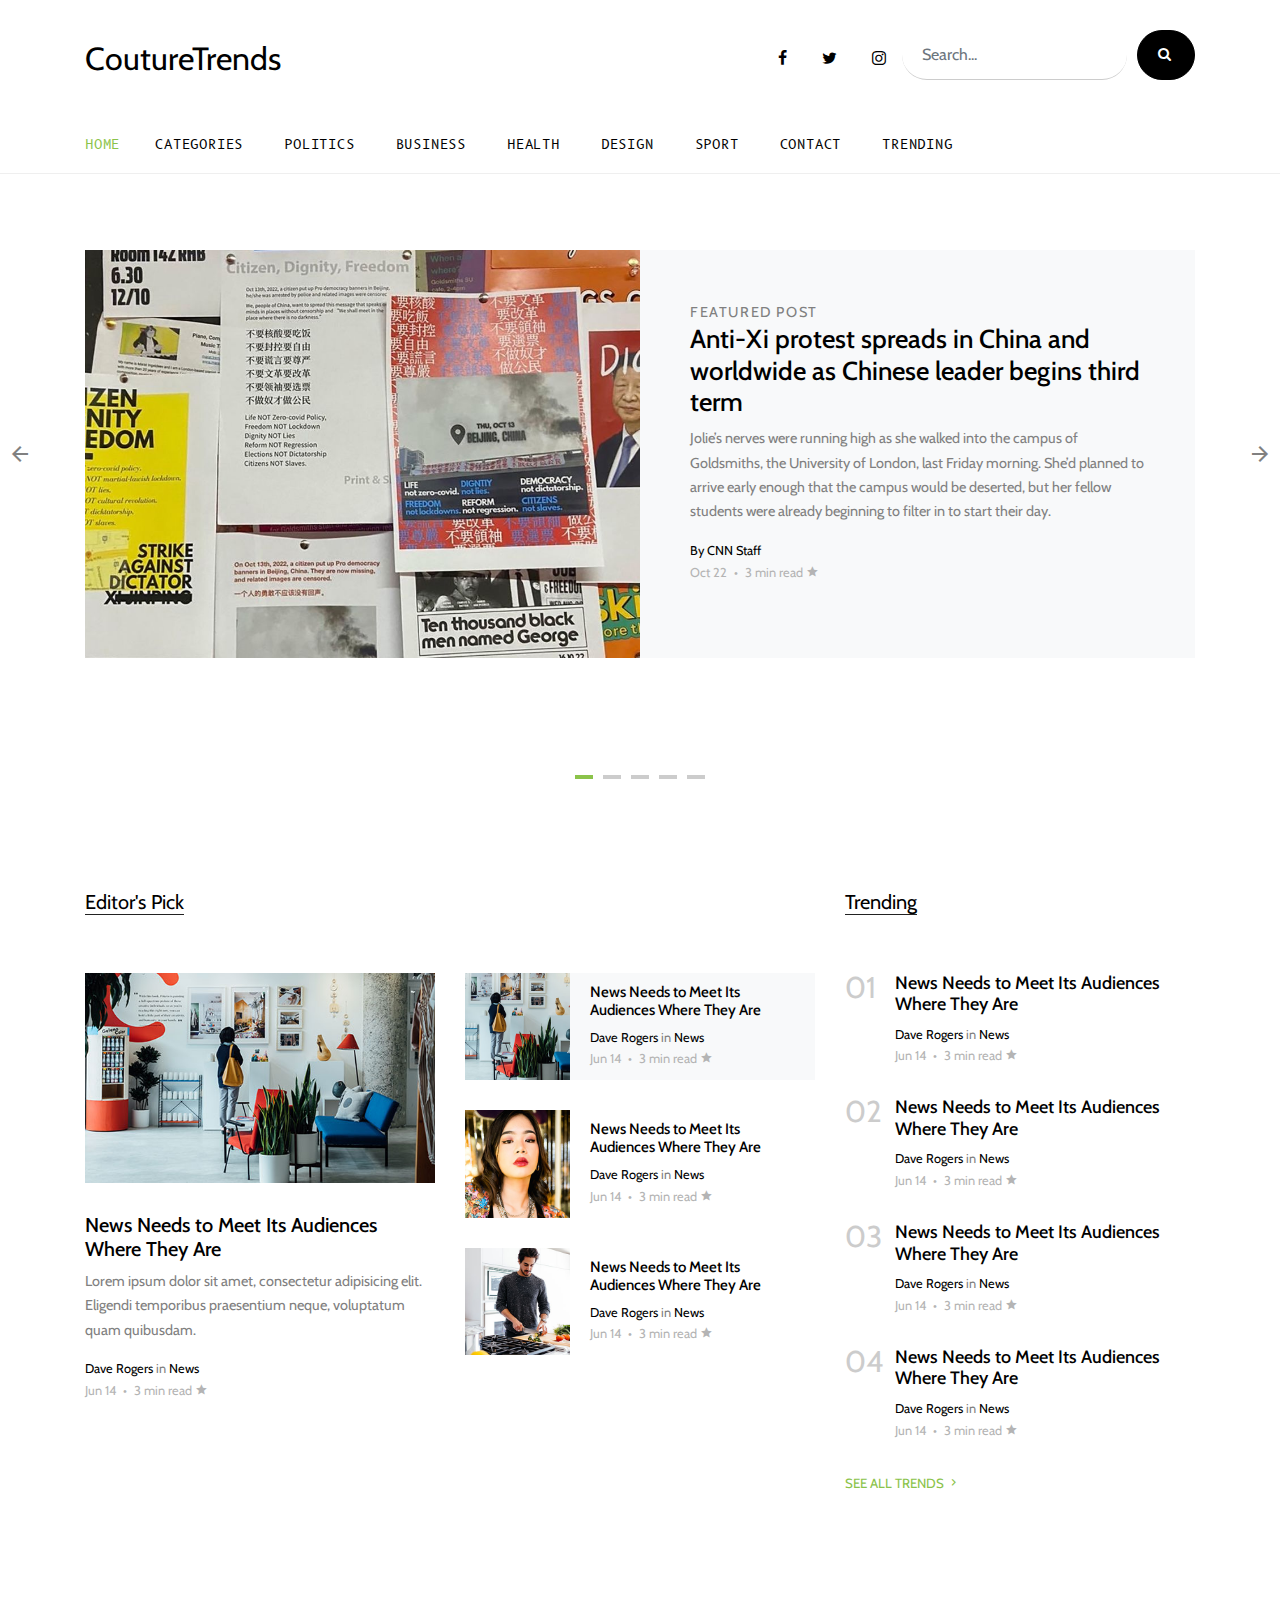
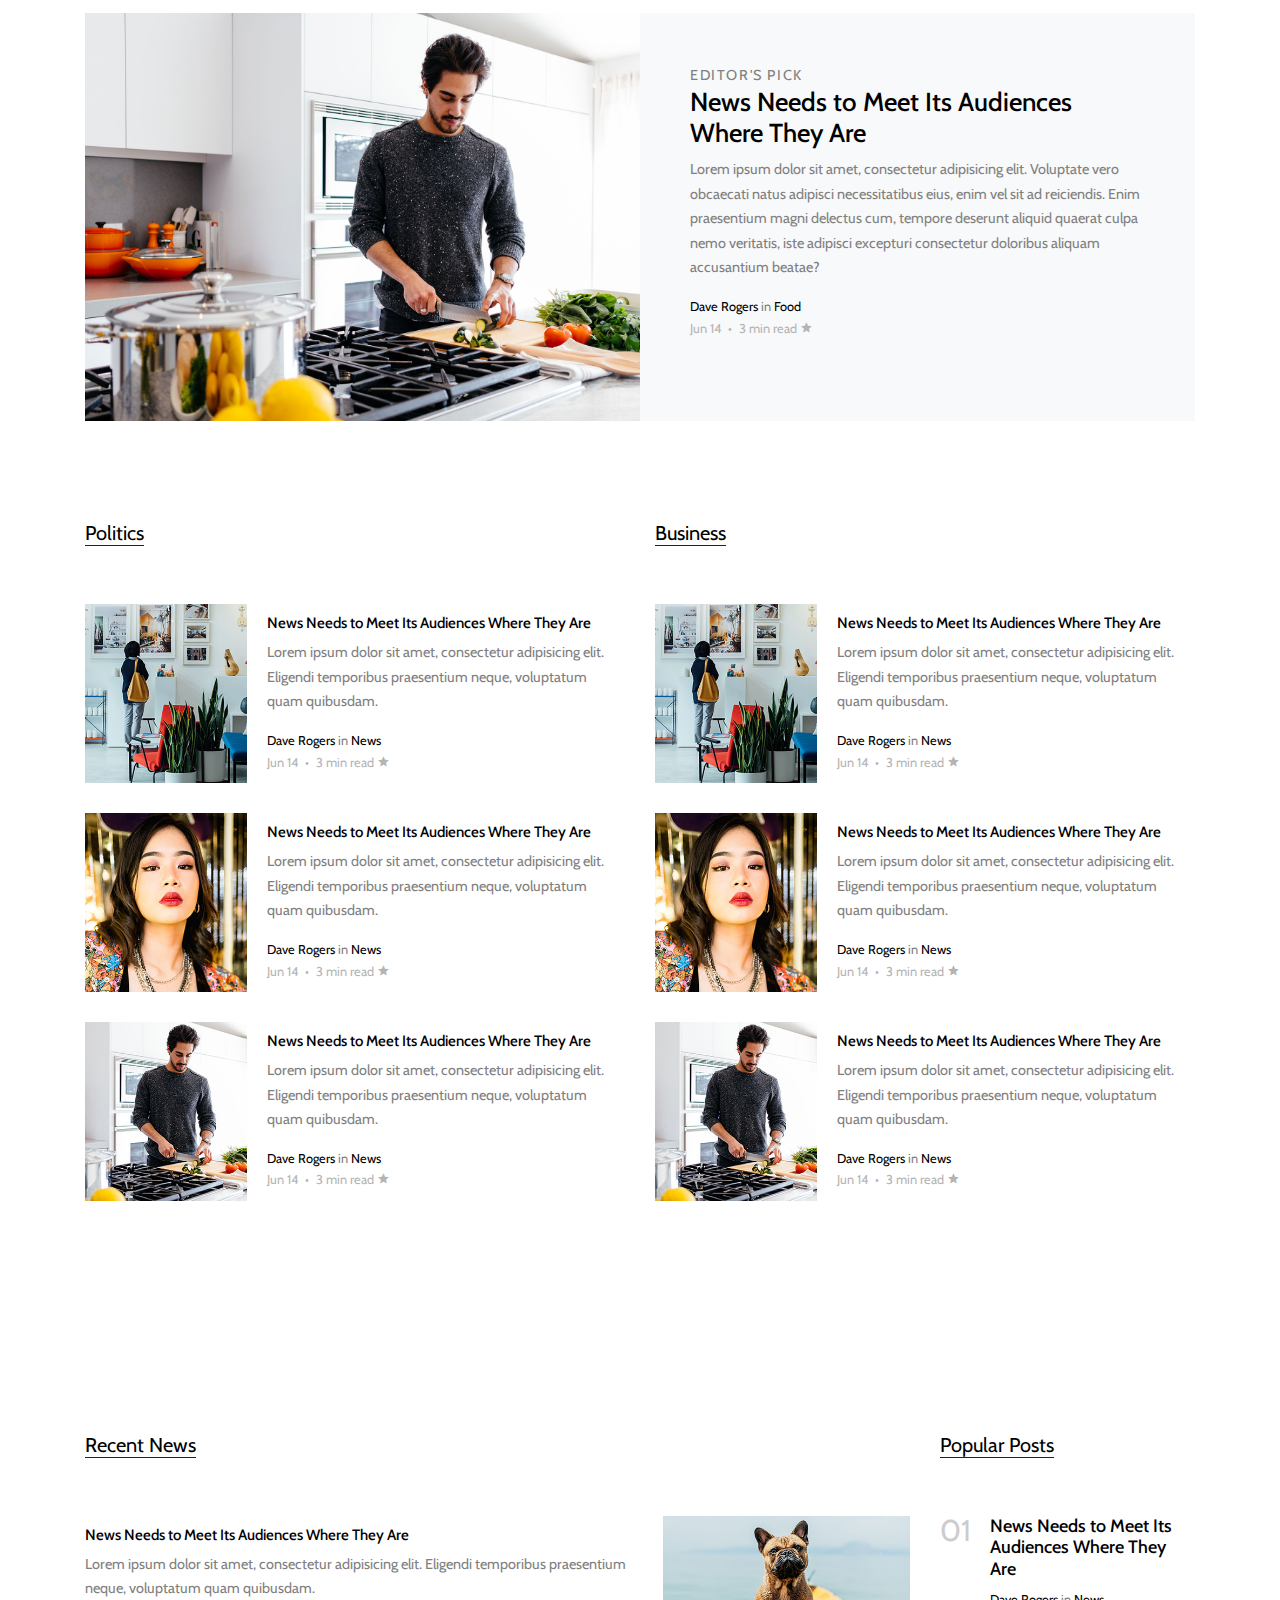
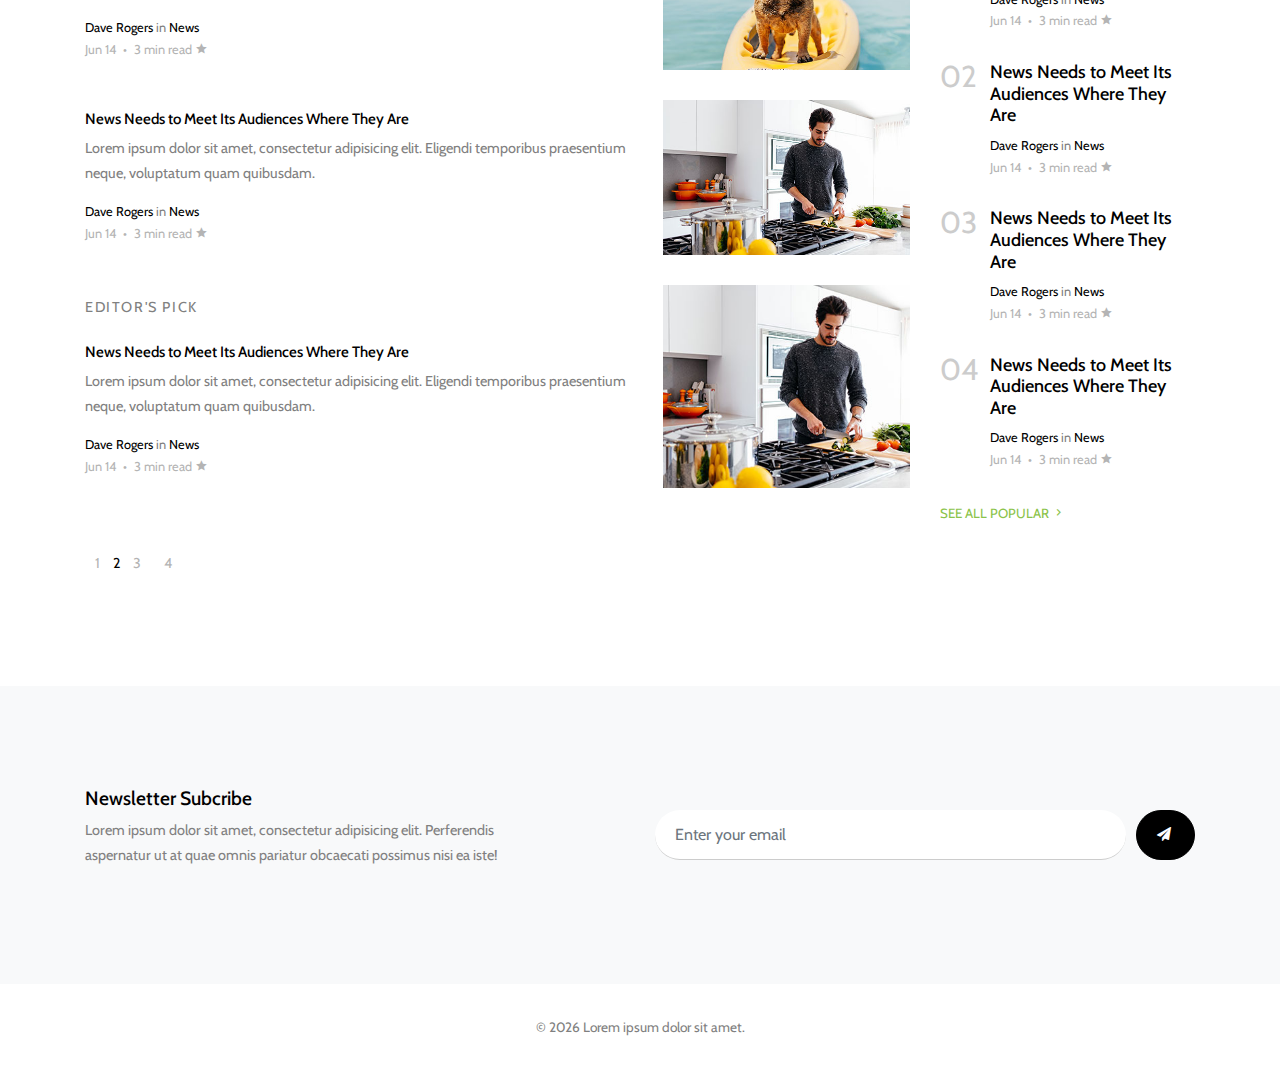
<file: index.html>
<!DOCTYPE html>
<html lang="en">

<head>
  <title>CoutureTrends &mdash; Home</title>
  <meta charset="utf-8">
  <meta name="viewport" content="width=device-width, initial-scale=1, shrink-to-fit=no">


  <link href="https://fonts.googleapis.com/css?family=B612+Mono|Cabin:400,700&display=swap" rel="stylesheet">

  <link rel="stylesheet" href="fonts/icomoon/style.css">

  <link rel="stylesheet" href="css/bootstrap.min.css">
  <link rel="stylesheet" href="css/jquery-ui.css">
  <link rel="stylesheet" href="css/owl.carousel.min.css">
  <link rel="stylesheet" href="css/owl.theme.default.min.css">
  <link rel="stylesheet" href="css/owl.theme.default.min.css">

  <link rel="stylesheet" href="css/jquery.fancybox.min.css">

  <link rel="stylesheet" href="css/bootstrap-datepicker.css">

  <link rel="stylesheet" href="fonts/flaticon/font/flaticon.css">

  <link rel="stylesheet" href="css/aos.css">
  <link href="css/jquery.mb.YTPlayer.min.css" media="all" rel="stylesheet" type="text/css">

  <link rel="stylesheet" href="css/style.css">



</head>

<body data-spy="scroll" data-target=".site-navbar-target" data-offset="300">

  <div class="site-wrap">

    <div class="site-mobile-menu site-navbar-target">
      <div class="site-mobile-menu-header">
        <div class="site-mobile-menu-close mt-3">
          <span class="icon-close2 js-menu-toggle"></span>
        </div>
      </div>
      <div class="site-mobile-menu-body"></div>
    </div>


    
    <div class="header-top">
      <div class="container">
        <div class="row align-items-center">
          <div class="col-12 col-lg-6 d-flex">
            <a href="index.html" class="site-logo">
              CoutureTrends
            </a>

            <a href="#" class="ml-auto d-inline-block d-lg-none site-menu-toggle js-menu-toggle text-black"><span
                class="icon-menu h3"></span></a>

          </div>
          <div class="col-12 col-lg-6 ml-auto d-flex">
            <div class="ml-md-auto top-social d-none d-lg-inline-block">
              <a href="#" class="d-inline-block p-3"><span class="icon-facebook"></span></a>
                <a href="#" class="d-inline-block p-3"><span class="icon-twitter"></span></a>
                <a href="#" class="d-inline-block p-3"><span class="icon-instagram"></span></a>
            </div>
            <form action="#" class="search-form d-inline-block">

              <div class="d-flex">
                <input type="email" class="form-control" placeholder="Search...">
                <button type="submit" class="btn btn-secondary" ><span class="icon-search"></span></button>
              </div>
            </form>

            
          </div>
          <div class="col-6 d-block d-lg-none text-right">
            
          </div>
        </div>
      </div>
      


      
      <div class="site-navbar py-2 js-sticky-header site-navbar-target d-none pl-0 d-lg-block" role="banner">

      <div class="container">
        <div class="d-flex align-items-center">
          
          <div class="mr-auto">
            <nav class="site-navigation position-relative text-right" role="navigation">
              <ul class="site-menu main-menu js-clone-nav mr-auto d-none pl-0 d-lg-block">
                <li class="active">
                  <a href="index.html" class="nav-link text-left">Home</a>
                </li>
                <li>
                  <a href="categories.html" class="nav-link text-left">Categories</a>
                </li>
                <li>
                  <a href="categories.html" class="nav-link text-left">Politics</a>
                </li>
                <li>
                  <a href="categories.html" class="nav-link text-left">Business</a>
                </li>
                <li>
                    <a href="categories.html" class="nav-link text-left">Health</a>
                </li>
                <li><a href="categories.html" class="nav-link text-left">Design</a></li>
                <li>
                  <a href="categories.html" class="nav-link text-left">Sport</a>
                </li>
                <li>
                  <a href="contact.html" class="nav-link text-left">Contact</a></li>
                <li>
                  <a href="#trends" class="nav-link text-left">Trending</a></li>
                </li>
              </ul>                                                                                                                                                                                                                                                                                         
            </nav>

          </div>
         
        </div>
      </div>

    </div>
    
    </div>

    <div class="site-section py-0">
      <div class="owl-carousel hero-slide owl-style">

        <div class="site-section">
          <div class="container">
            <div class="half-post-entry d-block d-lg-flex bg-light">
              <div class="img-bg" style="background-image: url('images/overseas-students-anti-xi-posters-london.jpg')"></div>
              <div class="contents">
                <span class="caption">Featured Post</span>
                <h2><a href="https://edition.cnn.com/2022/10/22/china/china-party-congress-overseas-students-protest-intl-hnk/index.html" target="_blank">Anti-Xi protest spreads in China and worldwide as Chinese leader begins third term</a></h2>
                <p class="mb-3">Jolie’s nerves were running high as she walked into the campus of Goldsmiths, the University of London, last Friday morning. She’d planned to arrive early enough that the campus would be deserted, but her fellow students were already beginning to filter in to start their day.</p>
                
                <div class="post-meta">
                  <span class="d-block"><a href="#">By CNN Staff</a><a href="#"></a></span>
                  <span class="date-read">Oct 22 <span class="mx-1">&bullet;</span> 3 min read <span class="icon-star2"></span></span>
                </div>

              </div>
            </div>
          </div>
        </div>

        <div class="site-section">
          <div class="container">
            <div class="half-post-entry d-block d-lg-flex bg-light">
              <div class="img-bg" style="background-image: url('images/eugenijus-kavaliauskas-ant-photo.jpg')"></div>
              <div class="contents">
                <span class="caption">Featured Post</span>
                <h2><a href="https://edition.cnn.com/style/article/ant-face-close-up-scn-trnd/index.html" target="_blank">A face only a mother could love: Terrifying photo shows what an ant looks like close up</a></h2>
                <p class="mb-3">No, this photo doesn't portray one of the new creatures on HBO's "House of the Dragon," or an outtake from a horror movie. It's an award-winning close-up photo of ... an ant.</p>
                
                <div class="post-meta">
                  <span class="d-block"><a href="#">By Zoe Sottile, CNN</span></a>
                  <span class="date-read">Oct 23 <span class="mx-1">&bullet;</span> 3 min read <span class="icon-star2"></span></span>
                </div>

              </div>
            </div>
          </div>
        </div>

        <div class="site-section">
          <div class="container">
            <div class="half-post-entry d-block d-lg-flex bg-light">
              <div class="img-bg" style="background-image: url('images/anna-may-wong.jpg')"></div>
              <div class="contents">
                <span class="caption">Featured Post</span>
                <h2><a href="https://edition.cnn.com/style/article/anna-may-wong-us-quarter-first-asian-american/index.html" target="_blank">Groundbreaking movie star Anna May Wong to be first Asian American featured on US currency</a></h2>
                <p class="mb-3">Early movie star Anna May Wong, who broke into Hollywood during the silent film era, will become the first Asian American to appear on US currency, a century after she landed her first leading role.</p>
                
                <div class="post-meta">
                  <span class="d-block"><a href=#>By Jacqui Palumbo, CNN</span></a>
                  <span class="date-read">Oct 19 <span class="mx-1">&bullet;</span> 3 min read <span class="icon-star2"></span></span>
                </div>

              </div>
            </div>
          </div>
        </div>

        <div class="site-section">
          <div class="container">
            <div class="half-post-entry d-block d-lg-flex bg-light">
              <div class="img-bg" style="background-image: url('images/limone-sul-garda.jpg')"></div>
              <div class="contents">
                <span class="caption">Featured Post</span>
                <h2><a href="https://edition.cnn.com/travel/article/travel-news-limone-sul-garda-health-elixir/index.html" target="_blank">Italy's weight loss secrets, the man who built a plane and more</a></h2>
                <p class="mb-3">In travel news this week, the Italian village whose residents boast of a "fat-killing gene," the man who built a plane for his family in his garden and the woman who asked a stranger for directions then got engaged to him two weeks later.</p>
                
                <div class="post-meta">
                  <span class="d-block"><a href=#>By Maureen O'Hare, CNN</span></a>
                  <span class="date-read">Oct 22 <span class="mx-1">&bullet;</span> 3 min read <span class="icon-star2"></span></span>
                </div>

              </div>
            </div>
          </div>
        </div>

        <div class="site-section">
          <div class="container">
            <div class="half-post-entry d-block d-lg-flex bg-light">
              <div class="img-bg" style="background-image: url('images/ilia-malinin-quad-axel-figure-skating-spt-intl.jpg')"></div>
              <div class="contents">
                <span class="caption">Featured Post</span>
                <h2><a href="https://edition.cnn.com/2022/10/23/sport/ilia-malinin-quad-axel-figure-skating-spt-intl/index.html" target="_blank">The American teenage figure skating phenomenon making history</a></h2>
                <p class="mb-3">American teenager Ilia Malinin landed the second ever quadruple axel in competition on Saturday without so much as a wobble.

                  Competing at Skate America, the 17-year-old’s historic free skate secured him the gold medal in his senior Grand Prix debut as he became the youngest men’s champion in the event’s history.</p>
                
                <div class="post-meta">
                  <span class="d-block"><a href="#">By Issy Ronald, CNN</span></a>
                  <span class="date-read">October 23 <span class="mx-1">&bullet;</span> 3 min read <span class="icon-star2"></span></span>
                </div>

              </div>
            </div>
          </div>
        </div>
      </div>
    </div>
  

    <div class="site-section">
      <div class="container">
        <div class="row">
          <div class="col-lg-8">
            <div class="row">
              <div class="col-12">
                <div class="section-title">
                  <h2>Editor's Pick</h2>
                </div>
              </div>
            </div>
            <div class="row">
              <div class="col-md-6">
                <div class="post-entry-1">
                  <a href="blog-single.html"><img src="images/img_h_1.jpg" alt="Image" class="img-fluid"></a>
                  <h2><a href="blog-single.html">News Needs to Meet Its Audiences Where They Are</a></h2>
                  <p>Lorem ipsum dolor sit amet, consectetur adipisicing elit. Eligendi temporibus praesentium neque, voluptatum quam quibusdam.</p>
                  <div class="post-meta">
                    <span class="d-block"><a href="#">Dave Rogers</a> in <a href="#">News</a></span>
                    <span class="date-read">Jun 14 <span class="mx-1">&bullet;</span> 3 min read <span class="icon-star2"></span></span>
                  </div>
                </div>
              </div>
              <div class="col-md-6">
                <div class="post-entry-2 d-flex bg-light">
                  <div class="thumbnail" style="background-image: url('images/img_v_1.jpg')"></div>
                  <div class="contents">
                    <h2><a href="blog-single.html">News Needs to Meet Its Audiences Where They Are</a></h2>
                    <div class="post-meta">
                      <span class="d-block"><a href="#">Dave Rogers</a> in <a href="#">News</a></span>
                      <span class="date-read">Jun 14 <span class="mx-1">&bullet;</span> 3 min read <span class="icon-star2"></span></span>
                    </div>
                  </div>
                </div>

                <div class="post-entry-2 d-flex">
                  <div class="thumbnail" style="background-image: url('images/img_v_2.jpg')"></div>
                  <div class="contents">
                    <h2><a href="blog-single.html">News Needs to Meet Its Audiences Where They Are</a></h2>
                    <div class="post-meta">
                      <span class="d-block"><a href="#">Dave Rogers</a> in <a href="#">News</a></span>
                      <span class="date-read">Jun 14 <span class="mx-1">&bullet;</span> 3 min read <span class="icon-star2"></span></span>
                    </div>
                  </div>
                </div>

                <div class="post-entry-2 d-flex">
                  <div class="thumbnail" style="background-image: url('images/img_v_3.jpg')"></div>
                  <div class="contents">
                    <h2><a href="blog-single.html">News Needs to Meet Its Audiences Where They Are</a></h2>
                    <div class="post-meta">
                      <span class="d-block"><a href="#">Dave Rogers</a> in <a href="#">News</a></span>
                      <span class="date-read">Jun 14 <span class="mx-1">&bullet;</span> 3 min read <span class="icon-star2"></span></span>
                    </div>
                  </div>
                </div>
              </div>
            </div>
          </div>
          <div class="col-lg-4">
            <div class="section-title">
              <h2>Trending</h2>
            </div>

            <div class="trend-entry d-flex">
              <div class="number align-self-start">01</div>
              <div class="trend-contents">
                <h2><a href="blog-single.html">News Needs to Meet Its Audiences Where They Are</a></h2>
                <div class="post-meta">
                  <span class="d-block"><a href="#">Dave Rogers</a> in <a href="#">News</a></span>
                  <span class="date-read">Jun 14 <span class="mx-1">&bullet;</span> 3 min read <span class="icon-star2"></span></span>
                </div>
              </div>
            </div>

            <div class="trend-entry d-flex">
              <div class="number align-self-start">02</div>
              <div class="trend-contents">
                <h2><a href="blog-single.html">News Needs to Meet Its Audiences Where They Are</a></h2>
                <div class="post-meta">
                  <span class="d-block"><a href="#">Dave Rogers</a> in <a href="#">News</a></span>
                  <span class="date-read">Jun 14 <span class="mx-1">&bullet;</span> 3 min read <span class="icon-star2"></span></span>
                </div>
              </div>
            </div>

            <div class="trend-entry d-flex">
              <div class="number align-self-start">03</div>
              <div class="trend-contents">
                <h2><a href="blog-single.html">News Needs to Meet Its Audiences Where They Are</a></h2>
                <div class="post-meta">
                  <span class="d-block"><a href="#">Dave Rogers</a> in <a href="#">News</a></span>
                  <span class="date-read">Jun 14 <span class="mx-1">&bullet;</span> 3 min read <span class="icon-star2"></span></span>
                </div>
              </div>
            </div>

            <div class="trend-entry d-flex">
              <div class="number align-self-start">04</div>
              <div class="trend-contents">
                <h2><a href="blog-single.html">News Needs to Meet Its Audiences Where They Are</a></h2>
                <div class="post-meta">
                  <span class="d-block"><a href="#">Dave Rogers</a> in <a href="#">News</a></span>
                  <span class="date-read">Jun 14 <span class="mx-1">&bullet;</span> 3 min read <span class="icon-star2"></span></span>
                </div>
              </div>
            </div>
            
            <p>
              <a href="#" class="more">See All Trends <span class="icon-keyboard_arrow_right"></span></a>
            </p>

          </div>
        </div>
      </div>
    </div>
    <!-- END section -->

    <div class="py-0">
      <div class="container">
        <div class="half-post-entry d-block d-lg-flex bg-light">
          <div class="img-bg" style="background-image: url('images/big_img_1.jpg')"></div>
          <div class="contents">
            <span class="caption">Editor's Pick</span>
            <h2><a href="blog-single.html">News Needs to Meet Its Audiences Where They Are</a></h2>
            <p class="mb-3">Lorem ipsum dolor sit amet, consectetur adipisicing elit. Voluptate vero obcaecati natus adipisci necessitatibus eius, enim vel sit ad reiciendis. Enim praesentium magni delectus cum, tempore deserunt aliquid quaerat culpa nemo veritatis, iste adipisci excepturi consectetur doloribus aliquam accusantium beatae?</p>
            
            <div class="post-meta">
              <span class="d-block"><a href="#">Dave Rogers</a> in <a href="#">Food</a></span>
              <span class="date-read">Jun 14 <span class="mx-1">&bullet;</span> 3 min read <span class="icon-star2"></span></span>
            </div>

          </div>
        </div>
      </div>
    </div>

    <div class="site-section" id="trends">
      <div class="container">
        <div class="row">
          <div class="col-lg-6">
            <div class="section-title">
              <h2>Politics</h2>
            </div>
            <div class="post-entry-2 d-flex">
              <div class="thumbnail" style="background-image: url('images/img_v_1.jpg')"></div>
              <div class="contents">
                <h2><a href="blog-single.html">News Needs to Meet Its Audiences Where They Are</a></h2>
                <p class="mb-3">Lorem ipsum dolor sit amet, consectetur adipisicing elit. Eligendi temporibus praesentium neque, voluptatum quam quibusdam.</p>
                <div class="post-meta">
                  <span class="d-block"><a href="#">Dave Rogers</a> in <a href="#">News</a></span>
                  <span class="date-read">Jun 14 <span class="mx-1">&bullet;</span> 3 min read <span class="icon-star2"></span></span>
                </div>
              </div>
            </div>
            <div class="post-entry-2 d-flex">
              <div class="thumbnail" style="background-image: url('images/img_v_2.jpg')"></div>
              <div class="contents">
                <h2><a href="blog-single.html">News Needs to Meet Its Audiences Where They Are</a></h2>
                <p class="mb-3">Lorem ipsum dolor sit amet, consectetur adipisicing elit. Eligendi temporibus praesentium neque, voluptatum quam quibusdam.</p>
                <div class="post-meta">
                  <span class="d-block"><a href="#">Dave Rogers</a> in <a href="#">News</a></span>
                  <span class="date-read">Jun 14 <span class="mx-1">&bullet;</span> 3 min read <span class="icon-star2"></span></span>
                </div>
              </div>
            </div>
            <div class="post-entry-2 d-flex">
              <div class="thumbnail" style="background-image: url('images/img_v_3.jpg')"></div>
              <div class="contents">
                <h2><a href="blog-single.html">News Needs to Meet Its Audiences Where They Are</a></h2>
                <p class="mb-3">Lorem ipsum dolor sit amet, consectetur adipisicing elit. Eligendi temporibus praesentium neque, voluptatum quam quibusdam.</p>
                <div class="post-meta">
                  <span class="d-block"><a href="#">Dave Rogers</a> in <a href="#">News</a></span>
                  <span class="date-read">Jun 14 <span class="mx-1">&bullet;</span> 3 min read <span class="icon-star2"></span></span>
                </div>
              </div>
            </div>
          </div>
          <div class="col-lg-6">
            <div class="section-title">
              <h2>Business</h2>
            </div>
            <div class="post-entry-2 d-flex">
              <div class="thumbnail" style="background-image: url('images/img_v_1.jpg')"></div>
              <div class="contents">
                <h2><a href="blog-single.html">News Needs to Meet Its Audiences Where They Are</a></h2>
                <p class="mb-3">Lorem ipsum dolor sit amet, consectetur adipisicing elit. Eligendi temporibus praesentium neque, voluptatum quam quibusdam.</p>
                <div class="post-meta">
                  <span class="d-block"><a href="#">Dave Rogers</a> in <a href="#">News</a></span>
                  <span class="date-read">Jun 14 <span class="mx-1">&bullet;</span> 3 min read <span class="icon-star2"></span></span>
                </div>
              </div>
            </div>
            <div class="post-entry-2 d-flex">
              <div class="thumbnail" style="background-image: url('images/img_v_2.jpg')"></div>
              <div class="contents">
                <h2><a href="blog-single.html">News Needs to Meet Its Audiences Where They Are</a></h2>
                <p class="mb-3">Lorem ipsum dolor sit amet, consectetur adipisicing elit. Eligendi temporibus praesentium neque, voluptatum quam quibusdam.</p>
                <div class="post-meta">
                  <span class="d-block"><a href="#">Dave Rogers</a> in <a href="#">News</a></span>
                  <span class="date-read">Jun 14 <span class="mx-1">&bullet;</span> 3 min read <span class="icon-star2"></span></span>
                </div>
              </div>
            </div>
            <div class="post-entry-2 d-flex">
              <div class="thumbnail" style="background-image: url('images/img_v_3.jpg')"></div>
              <div class="contents">
                <h2><a href="blog-single.html">News Needs to Meet Its Audiences Where They Are</a></h2>
                <p class="mb-3">Lorem ipsum dolor sit amet, consectetur adipisicing elit. Eligendi temporibus praesentium neque, voluptatum quam quibusdam.</p>
                <div class="post-meta">
                  <span class="d-block"><a href="#">Dave Rogers</a> in <a href="#">News</a></span>
                  <span class="date-read">Jun 14 <span class="mx-1">&bullet;</span> 3 min read <span class="icon-star2"></span></span>
                </div>
              </div>
            </div>
          </div>
        </div>
      </div>
    </div>



    <div class="site-section">
      <div class="container">
        <div class="row">
          <div class="col-lg-9">
            <div class="section-title">
              <h2>Recent News</h2>
            </div>
            <div class="post-entry-2 d-flex recent-news-topics">
              <div class="thumbnail order-md-2" style="background-image: url('images/img_h_4.jpg')"></div>
              <div class="contents order-md-1 pl-0">
                <h2><a href="blog-single.html">News Needs to Meet Its Audiences Where They Are</a></h2>
                <p class="mb-3">Lorem ipsum dolor sit amet, consectetur adipisicing elit. Eligendi temporibus praesentium neque, voluptatum quam quibusdam.</p>
                <div class="post-meta">
                  <span class="d-block"><a href="#">Dave Rogers</a> in <a href="#">News</a></span>
                  <span class="date-read">Jun 14 <span class="mx-1">&bullet;</span> 3 min read <span class="icon-star2"></span></span>
                </div>
              </div>
            </div>

            <div class="post-entry-2 d-flex recent-news-topics">
              <div class="thumbnail order-md-2" style="background-image: url('images/img_h_3.jpg')"></div>
              <div class="contents order-md-1 pl-0">
                <h2><a href="blog-single.html">News Needs to Meet Its Audiences Where They Are</a></h2>
                <p class="mb-3">Lorem ipsum dolor sit amet, consectetur adipisicing elit. Eligendi temporibus praesentium neque, voluptatum quam quibusdam.</p>
                <div class="post-meta">
                  <span class="d-block"><a href="#">Dave Rogers</a> in <a href="#">News</a></span>
                  <span class="date-read">Jun 14 <span class="mx-1">&bullet;</span> 3 min read <span class="icon-star2"></span></span>
                </div>
              </div>
            </div>

            <div class="post-entry-2 d-flex recent-news-topics">
              <div class="thumbnail order-md-2" style="background-image: url('images/img_h_3.jpg')"></div>
              <div class="contents order-md-1 pl-0">
                <span class="caption mb-4 d-block">Editor's Pick</span>
                <h2><a href="blog-single.html">News Needs to Meet Its Audiences Where They Are</a></h2>
                <p class="mb-3">Lorem ipsum dolor sit amet, consectetur adipisicing elit. Eligendi temporibus praesentium neque, voluptatum quam quibusdam.</p>
                <div class="post-meta">
                  <span class="d-block"><a href="#">Dave Rogers</a> in <a href="#">News</a></span>
                  <span class="date-read">Jun 14 <span class="mx-1">&bullet;</span> 3 min read <span class="icon-star2"></span></span>
                </div>
              </div>
            </div>
          </div>
          <div class="col-lg-3">
            <div class="section-title">
              <h2>Popular Posts</h2>
            </div>

            <div class="trend-entry d-flex">
              <div class="number align-self-start">01</div>
              <div class="trend-contents">
                <h2><a href="blog-single.html">News Needs to Meet Its Audiences Where They Are</a></h2>
                <div class="post-meta">
                  <span class="d-block"><a href="#">Dave Rogers</a> in <a href="#">News</a></span>
                  <span class="date-read">Jun 14 <span class="mx-1">&bullet;</span> 3 min read <span class="icon-star2"></span></span>
                </div>
              </div>
            </div>

            <div class="trend-entry d-flex">
              <div class="number align-self-start">02</div>
              <div class="trend-contents">
                <h2><a href="blog-single.html">News Needs to Meet Its Audiences Where They Are</a></h2>
                <div class="post-meta">
                  <span class="d-block"><a href="#">Dave Rogers</a> in <a href="#">News</a></span>
                  <span class="date-read">Jun 14 <span class="mx-1">&bullet;</span> 3 min read <span class="icon-star2"></span></span>
                </div>
              </div>
            </div>

            <div class="trend-entry d-flex">
              <div class="number align-self-start">03</div>
              <div class="trend-contents">
                <h2><a href="blog-single.html">News Needs to Meet Its Audiences Where They Are</a></h2>
                <div class="post-meta">
                  <span class="d-block"><a href="#">Dave Rogers</a> in <a href="#">News</a></span>
                  <span class="date-read">Jun 14 <span class="mx-1">&bullet;</span> 3 min read <span class="icon-star2"></span></span>
                </div>
              </div>
            </div>

            <div class="trend-entry d-flex pl-0">
              <div class="number align-self-start">04</div>
              <div class="trend-contents">
                <h2><a href="blog-single.html">News Needs to Meet Its Audiences Where They Are</a></h2>
                <div class="post-meta">
                  <span class="d-block"><a href="#">Dave Rogers</a> in <a href="#">News</a></span>
                  <span class="date-read">Jun 14 <span class="mx-1">&bullet;</span> 3 min read <span class="icon-star2"></span></span>
                </div>
              </div>
            </div>
            
            <p>
              <a href="#" class="more">See All Popular <span class="icon-keyboard_arrow_right"></span></a>
            </p>
          </div>
        </div>

        <div class="row">
          <div class="col-lg-6">
            <ul class="custom-pagination list-unstyled">
              <li><a href="#">1</a></li>
              <li class="active">2</li>
              <li><a href="#">3</a></li>
              <li><a href="#">4</a></li>
            </ul>
          </div>
        </div>
      </div>
    </div>

    <div class="site-section subscribe bg-light">
      <div class="container">
        <form action="#" class="row align-items-center">
          <div class="col-md-5 mr-auto">
            <h2>Newsletter Subcribe</h2>
            <p>Lorem ipsum dolor sit amet, consectetur adipisicing elit. Perferendis aspernatur ut at quae omnis pariatur obcaecati possimus nisi ea iste!</p>
          </div>
          <div class="col-md-6 ml-auto">
            <div class="d-flex">
              <input type="email" class="form-control" placeholder="Enter your email">
              <button type="submit" class="btn btn-secondary" ><span class="icon-paper-plane"></span></button>
            </div>
          </div>
        </form>
      </div>
    </div>


    
    <div class="footer">
      <div class="container">
        

        <div class="row">
          <div class="col-12">
            <div class="copyright">
                <p>
                  &copy; <script>document.write(new Date().getFullYear());</script> Lorem ipsum dolor sit amet.</i><a href="https://colorlib.com" target="_blank" ></a>
                </p>
            </div>
          </div>
        </div>
      </div>
    </div>
    

  </div>
  <!-- .site-wrap -->


  <!-- loader -->
  <div id="loader" class="show fullscreen"><svg class="circular" width="48px" height="48px"><circle class="path-bg" cx="24" cy="24" r="22" fill="none" stroke-width="4" stroke="#eeeeee"/><circle class="path" cx="24" cy="24" r="22" fill="none" stroke-width="4" stroke-miterlimit="10" stroke="#ff5e15"/></svg></div>

  <script src="js/jquery-3.3.1.min.js"></script>
  <script src="js/jquery-migrate-3.0.1.min.js"></script>
  <script src="js/jquery-ui.js"></script>
  <script src="js/popper.min.js"></script>
  <script src="js/bootstrap.min.js"></script>
  <script src="js/owl.carousel.min.js"></script>
  <script src="js/jquery.stellar.min.js"></script>
  <script src="js/jquery.countdown.min.js"></script>
  <script src="js/bootstrap-datepicker.min.js"></script>
  <script src="js/jquery.easing.1.3.js"></script>
  <script src="js/aos.js"></script>
  <script src="js/jquery.fancybox.min.js"></script>
  <script src="js/jquery.sticky.js"></script>
  <script src="js/jquery.mb.YTPlayer.min.js"></script>




  <script src="js/main.js"></script>

</body>

</html>
</file>
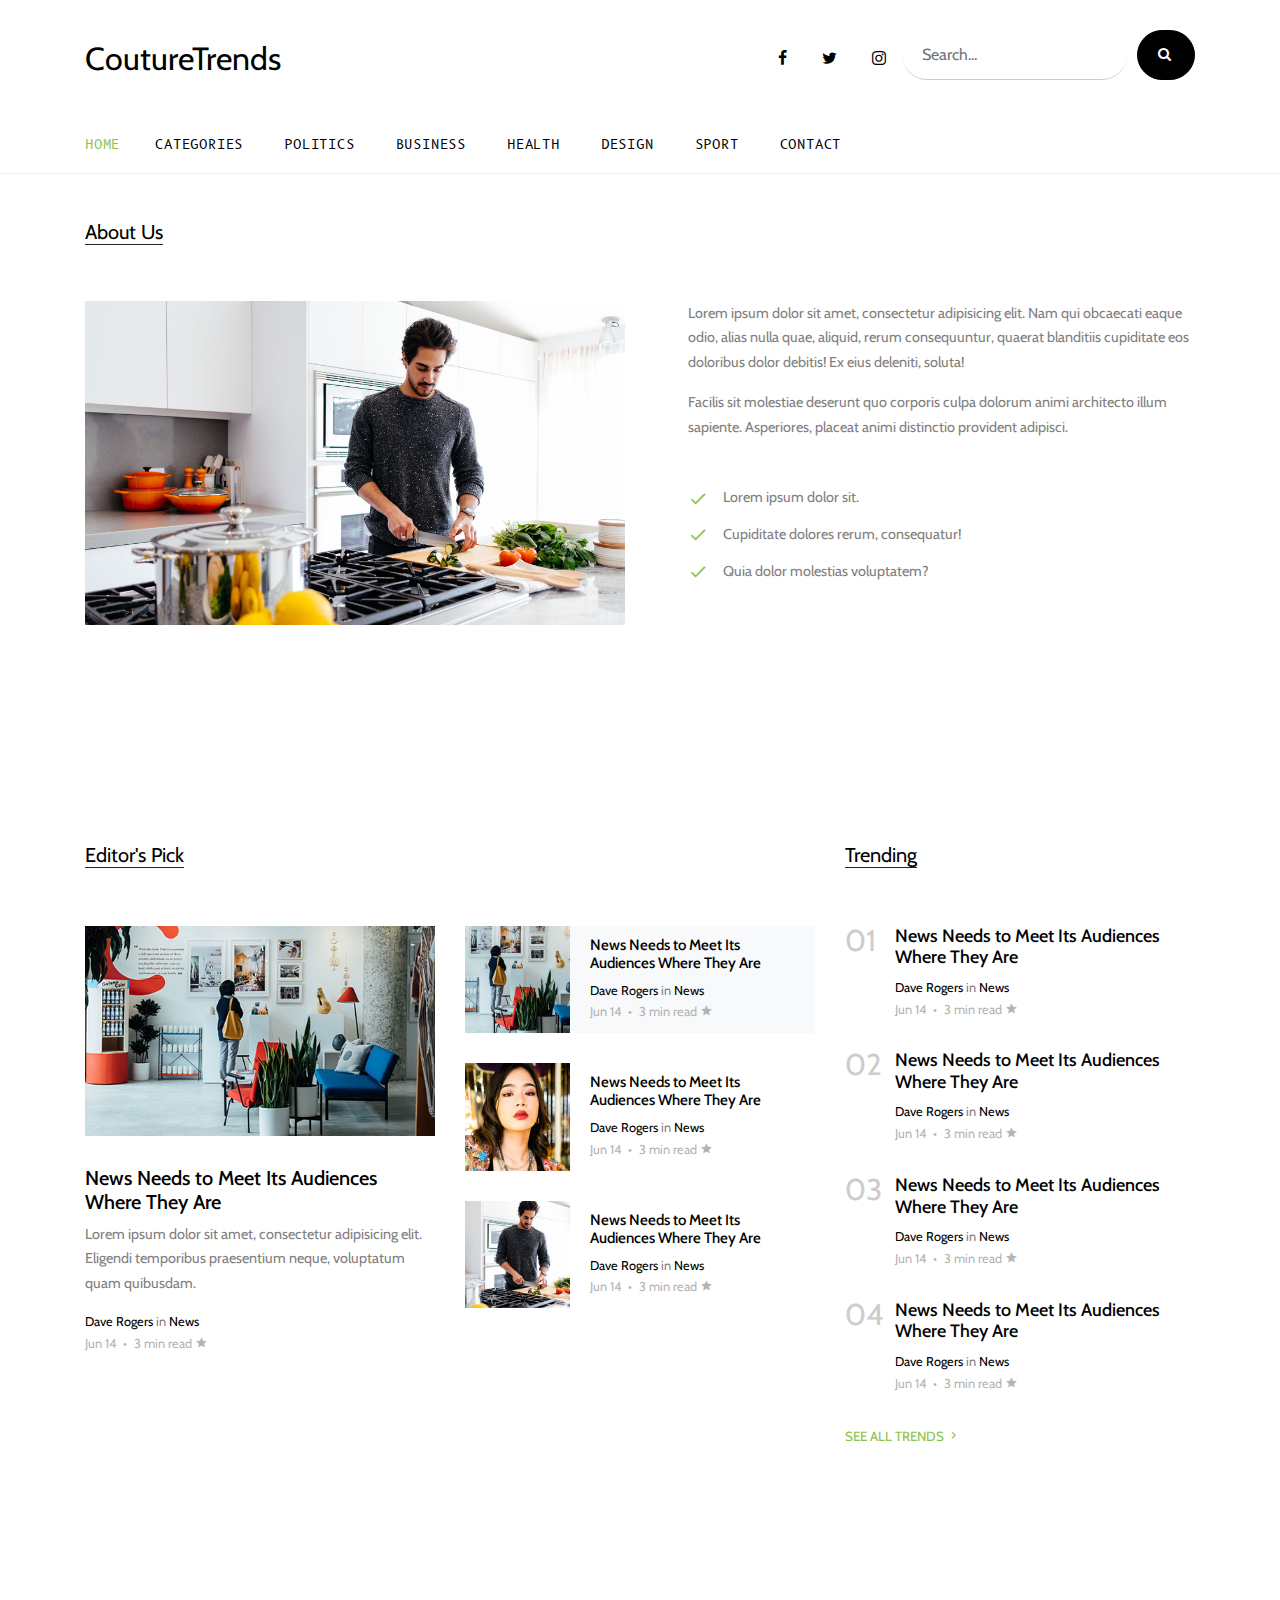
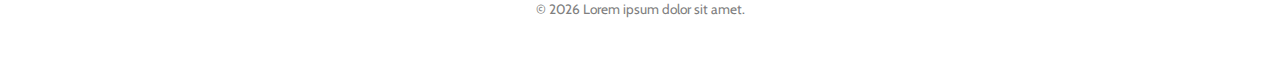
<file: about.html>
<!DOCTYPE html>
<html lang="en">

<head>
  <title>CoutureTrends &mdash; About</title>
  <meta charset="utf-8">
  <meta name="viewport" content="width=device-width, initial-scale=1, shrink-to-fit=no">


  <link href="https://fonts.googleapis.com/css?family=B612+Mono|Cabin:400,700&display=swap" rel="stylesheet">

  <link rel="stylesheet" href="fonts/icomoon/style.css">

  <link rel="stylesheet" href="css/bootstrap.min.css">
  <link rel="stylesheet" href="css/jquery-ui.css">
  <link rel="stylesheet" href="css/owl.carousel.min.css">
  <link rel="stylesheet" href="css/owl.theme.default.min.css">
  <link rel="stylesheet" href="css/owl.theme.default.min.css">

  <link rel="stylesheet" href="css/jquery.fancybox.min.css">

  <link rel="stylesheet" href="css/bootstrap-datepicker.css">

  <link rel="stylesheet" href="fonts/flaticon/font/flaticon.css">

  <link rel="stylesheet" href="css/aos.css">
  <link href="css/jquery.mb.YTPlayer.min.css" media="all" rel="stylesheet" type="text/css">

  <link rel="stylesheet" href="css/style.css">



</head>

<body data-spy="scroll" data-target=".site-navbar-target" data-offset="300">

  <div class="site-wrap">

    <div class="site-mobile-menu site-navbar-target">
      <div class="site-mobile-menu-header">
        <div class="site-mobile-menu-close mt-3">
          <span class="icon-close2 js-menu-toggle"></span>
        </div>
      </div>
      <div class="site-mobile-menu-body"></div>
    </div>


    
    <div class="header-top">
      <div class="container">
        <div class="row align-items-center">
          <div class="col-12 col-lg-6 d-flex">
            <a href="index.html" class="site-logo">
              CoutureTrends
            </a>

            <a href="#" class="ml-auto d-inline-block d-lg-none site-menu-toggle js-menu-toggle text-black"><span
                class="icon-menu h3"></span></a>

          </div>
          <div class="col-12 col-lg-6 ml-auto d-flex">
            <div class="ml-md-auto top-social d-none d-lg-inline-block">
              <a href="#" class="d-inline-block p-3"><span class="icon-facebook"></span></a>
                <a href="#" class="d-inline-block p-3"><span class="icon-twitter"></span></a>
                <a href="#" class="d-inline-block p-3"><span class="icon-instagram"></span></a>
            </div>
            <form action="#" class="search-form d-inline-block">

              <div class="d-flex">
                <input type="email" class="form-control" placeholder="Search...">
                <button type="submit" class="btn btn-secondary" ><span class="icon-search"></span></button>
              </div>
            </form>

            
          </div>
          <div class="col-6 d-block d-lg-none text-right">
            
          </div>
        </div>
      </div>
      


      
      <div class="site-navbar py-2 js-sticky-header site-navbar-target d-none pl-0 d-lg-block" role="banner">

      <div class="container">
        <div class="d-flex align-items-center">
          
          <div class="mr-auto">
            <nav class="site-navigation position-relative text-right" role="navigation">
              <ul class="site-menu main-menu js-clone-nav mr-auto d-none pl-0 d-lg-block">
                <li class="active">
                  <a href="index.html" class="nav-link text-left">Home</a>
                </li>
                <li>
                  <a href="categories.html" class="nav-link text-left">Categories</a>
                </li>
                <li>
                  <a href="categories.html" class="nav-link text-left">Politics</a>
                </li>
                <li>
                  <a href="categories.html" class="nav-link text-left">Business</a>
                </li>
                <li>
                    <a href="categories.html" class="nav-link text-left">Health</a>
                </li>
                <li><a href="categories.html" class="nav-link text-left">Design</a></li>
                <li>
                  <a href="categories.html" class="nav-link text-left">Sport</a>
                </li>
                <li>
                  <a href="contact.html" class="nav-link text-left">Contact</a></li>
              </ul>                                                                                                                                                                                                                                                                                         
            </nav>

          </div>
         
        </div>
      </div>

    </div>
    
    </div>

    

    <div class="site-section">
      <div class="container">
        <div class="row">
          <div class="col-12 text-left">
            <div class="section-title mb-5">
              <h2>About Us</h2>
            </div>
          </div>
        </div>
        <div class="row">
          <div class="col-lg-6">
            <p>
              <img src="images/big_img_1.jpg" alt="Image" class="img-fluid">
            </p>
          </div>
          <div class="col-lg-6 pl-md-5">
            <p>Lorem ipsum dolor sit amet, consectetur adipisicing elit. Nam qui obcaecati eaque odio, alias nulla quae, aliquid, rerum consequuntur, quaerat blanditiis cupiditate eos doloribus dolor debitis! Ex eius deleniti, soluta!</p>
            <p>Facilis sit molestiae deserunt quo corporis culpa dolorum animi architecto illum sapiente. Asperiores, placeat animi distinctio provident adipisci.</p>
            <ul class="ul-check list-unstyled success mt-5">
              <li>Lorem ipsum dolor sit.</li>
              <li>Cupiditate dolores rerum, consequatur!</li>
              <li>Quia dolor molestias voluptatem?</li>
            </ul>
          </div>
        </div>
      </div>
    </div>


    <div class="site-section">
      <div class="container">
        <div class="row">
          <div class="col-lg-8">
            <div class="row">
              <div class="col-12">
                <div class="section-title">
                  <h2>Editor's Pick</h2>
                </div>
              </div>
            </div>
            <div class="row">
              <div class="col-md-6">
                <div class="post-entry-1">
                  <a href="post-single.html"><img src="images/img_h_1.jpg" alt="Image" class="img-fluid"></a>
                  <h2><a href="blog-single.html">News Needs to Meet Its Audiences Where They Are</a></h2>
                  <p>Lorem ipsum dolor sit amet, consectetur adipisicing elit. Eligendi temporibus praesentium neque, voluptatum quam quibusdam.</p>
                  <div class="post-meta">
                    <span class="d-block"><a href="#">Dave Rogers</a> in <a href="#">News</a></span>
                    <span class="date-read">Jun 14 <span class="mx-1">&bullet;</span> 3 min read <span class="icon-star2"></span></span>
                  </div>
                </div>
              </div>
              <div class="col-md-6">
                <div class="post-entry-2 d-flex bg-light">
                  <div class="thumbnail" style="background-image: url('images/img_v_1.jpg')"></div>
                  <div class="contents">
                    <h2><a href="blog-single.html">News Needs to Meet Its Audiences Where They Are</a></h2>
                    <div class="post-meta">
                      <span class="d-block"><a href="#">Dave Rogers</a> in <a href="#">News</a></span>
                      <span class="date-read">Jun 14 <span class="mx-1">&bullet;</span> 3 min read <span class="icon-star2"></span></span>
                    </div>
                  </div>
                </div>

                <div class="post-entry-2 d-flex">
                  <div class="thumbnail" style="background-image: url('images/img_v_2.jpg')"></div>
                  <div class="contents">
                    <h2><a href="blog-single.html">News Needs to Meet Its Audiences Where They Are</a></h2>
                    <div class="post-meta">
                      <span class="d-block"><a href="#">Dave Rogers</a> in <a href="#">News</a></span>
                      <span class="date-read">Jun 14 <span class="mx-1">&bullet;</span> 3 min read <span class="icon-star2"></span></span>
                    </div>
                  </div>
                </div>

                <div class="post-entry-2 d-flex">
                  <div class="thumbnail" style="background-image: url('images/img_v_3.jpg')"></div>
                  <div class="contents">
                    <h2><a href="blog-single.html">News Needs to Meet Its Audiences Where They Are</a></h2>
                    <div class="post-meta">
                      <span class="d-block"><a href="#">Dave Rogers</a> in <a href="#">News</a></span>
                      <span class="date-read">Jun 14 <span class="mx-1">&bullet;</span> 3 min read <span class="icon-star2"></span></span>
                    </div>
                  </div>
                </div>
              </div>
            </div>
          </div>
          <div class="col-lg-4">
            <div class="section-title">
              <h2>Trending</h2>
            </div>

            <div class="trend-entry d-flex">
              <div class="number align-self-start">01</div>
              <div class="trend-contents">
                <h2><a href="blog-single.html">News Needs to Meet Its Audiences Where They Are</a></h2>
                <div class="post-meta">
                  <span class="d-block"><a href="#">Dave Rogers</a> in <a href="#">News</a></span>
                  <span class="date-read">Jun 14 <span class="mx-1">&bullet;</span> 3 min read <span class="icon-star2"></span></span>
                </div>
              </div>
            </div>

            <div class="trend-entry d-flex">
              <div class="number align-self-start">02</div>
              <div class="trend-contents">
                <h2><a href="blog-single.html">News Needs to Meet Its Audiences Where They Are</a></h2>
                <div class="post-meta">
                  <span class="d-block"><a href="#">Dave Rogers</a> in <a href="#">News</a></span>
                  <span class="date-read">Jun 14 <span class="mx-1">&bullet;</span> 3 min read <span class="icon-star2"></span></span>
                </div>
              </div>
            </div>

            <div class="trend-entry d-flex">
              <div class="number align-self-start">03</div>
              <div class="trend-contents">
                <h2><a href="blog-single.html">News Needs to Meet Its Audiences Where They Are</a></h2>
                <div class="post-meta">
                  <span class="d-block"><a href="#">Dave Rogers</a> in <a href="#">News</a></span>
                  <span class="date-read">Jun 14 <span class="mx-1">&bullet;</span> 3 min read <span class="icon-star2"></span></span>
                </div>
              </div>
            </div>

            <div class="trend-entry d-flex">
              <div class="number align-self-start">04</div>
              <div class="trend-contents">
                <h2><a href="blog-single.html">News Needs to Meet Its Audiences Where They Are</a></h2>
                <div class="post-meta">
                  <span class="d-block"><a href="#">Dave Rogers</a> in <a href="#">News</a></span>
                  <span class="date-read">Jun 14 <span class="mx-1">&bullet;</span> 3 min read <span class="icon-star2"></span></span>
                </div>
              </div>
            </div>
            
            <p>
              <a href="#" class="more">See All Trends <span class="icon-keyboard_arrow_right"></span></a>
            </p>

          </div>
        </div>
      </div>
    </div>

    <!-- END section -->
    
    
    <div class="footer">
      <div class="container">
        

        <div class="row">
          <div class="col-12">
            <div class="copyright">
                  <p>
                    &copy; <script>document.write(new Date().getFullYear());</script> Lorem ipsum dolor sit amet.</i><a href="https://colorlib.com" target="_blank" ></a>
                  </p>
            </div>
          </div>
        </div>
      </div>
    </div>
    

  </div>
  <!-- .site-wrap -->


  <!-- loader -->
  <div id="loader" class="show fullscreen"><svg class="circular" width="48px" height="48px"><circle class="path-bg" cx="24" cy="24" r="22" fill="none" stroke-width="4" stroke="#eeeeee"/><circle class="path" cx="24" cy="24" r="22" fill="none" stroke-width="4" stroke-miterlimit="10" stroke="#ff5e15"/></svg></div>

  <script src="js/jquery-3.3.1.min.js"></script>
  <script src="js/jquery-migrate-3.0.1.min.js"></script>
  <script src="js/jquery-ui.js"></script>
  <script src="js/popper.min.js"></script>
  <script src="js/bootstrap.min.js"></script>
  <script src="js/owl.carousel.min.js"></script>
  <script src="js/jquery.stellar.min.js"></script>
  <script src="js/jquery.countdown.min.js"></script>
  <script src="js/bootstrap-datepicker.min.js"></script>
  <script src="js/jquery.easing.1.3.js"></script>
  <script src="js/aos.js"></script>
  <script src="js/jquery.fancybox.min.js"></script>
  <script src="js/jquery.sticky.js"></script>
  <script src="js/jquery.mb.YTPlayer.min.js"></script>




  <script src="js/main.js"></script>

</body>

</html>
</file>
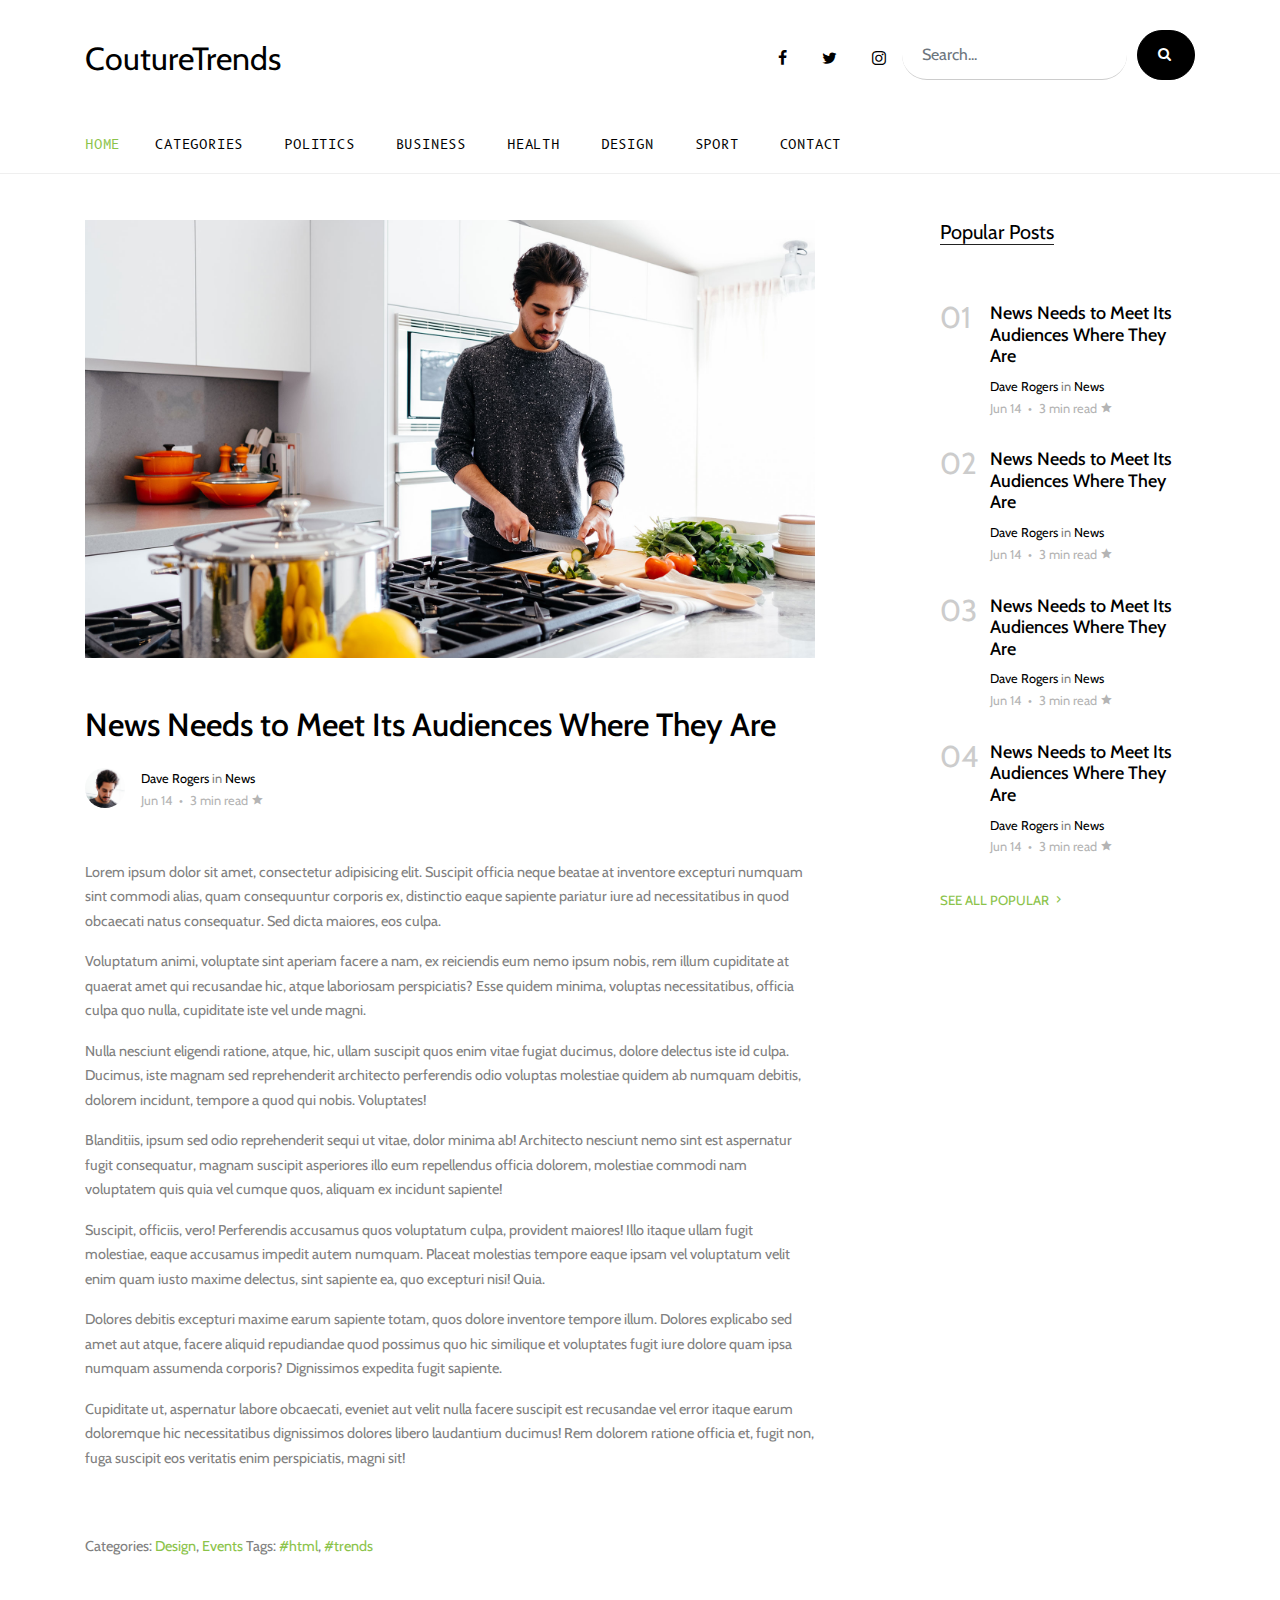
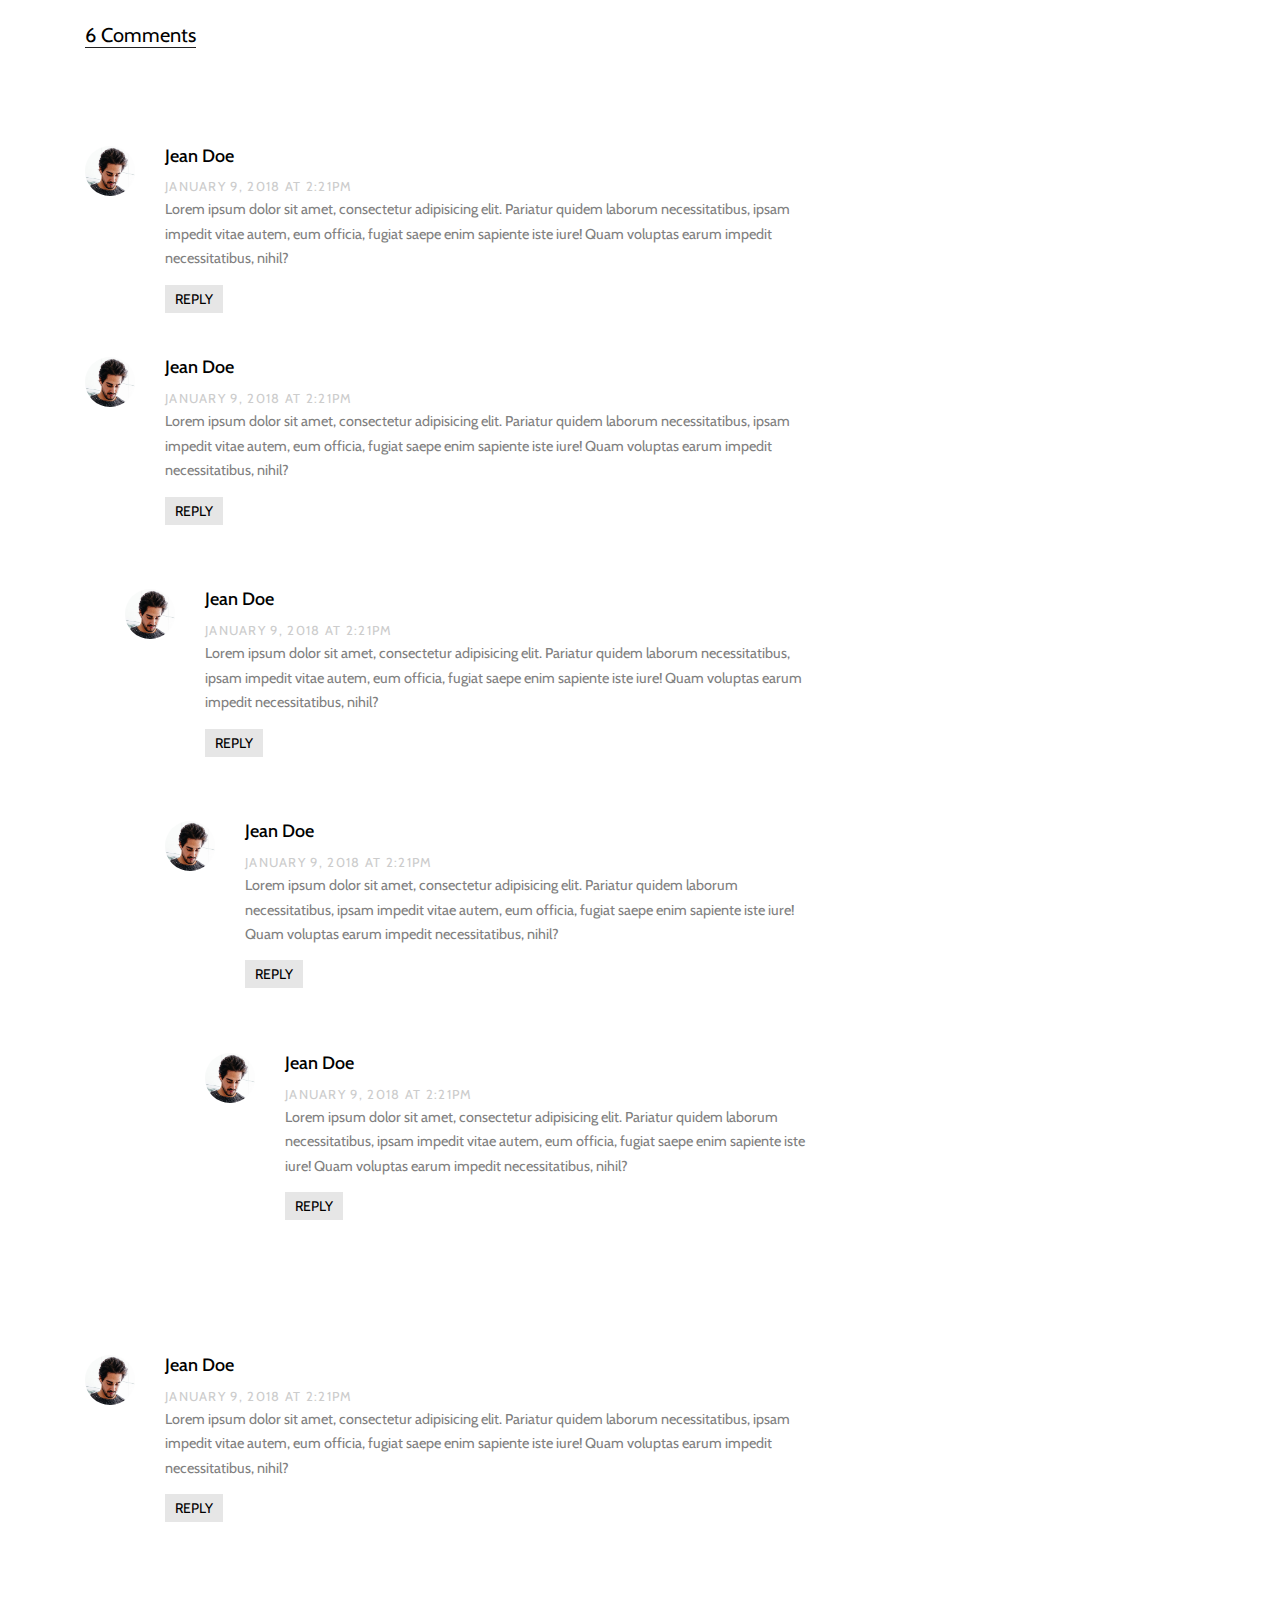
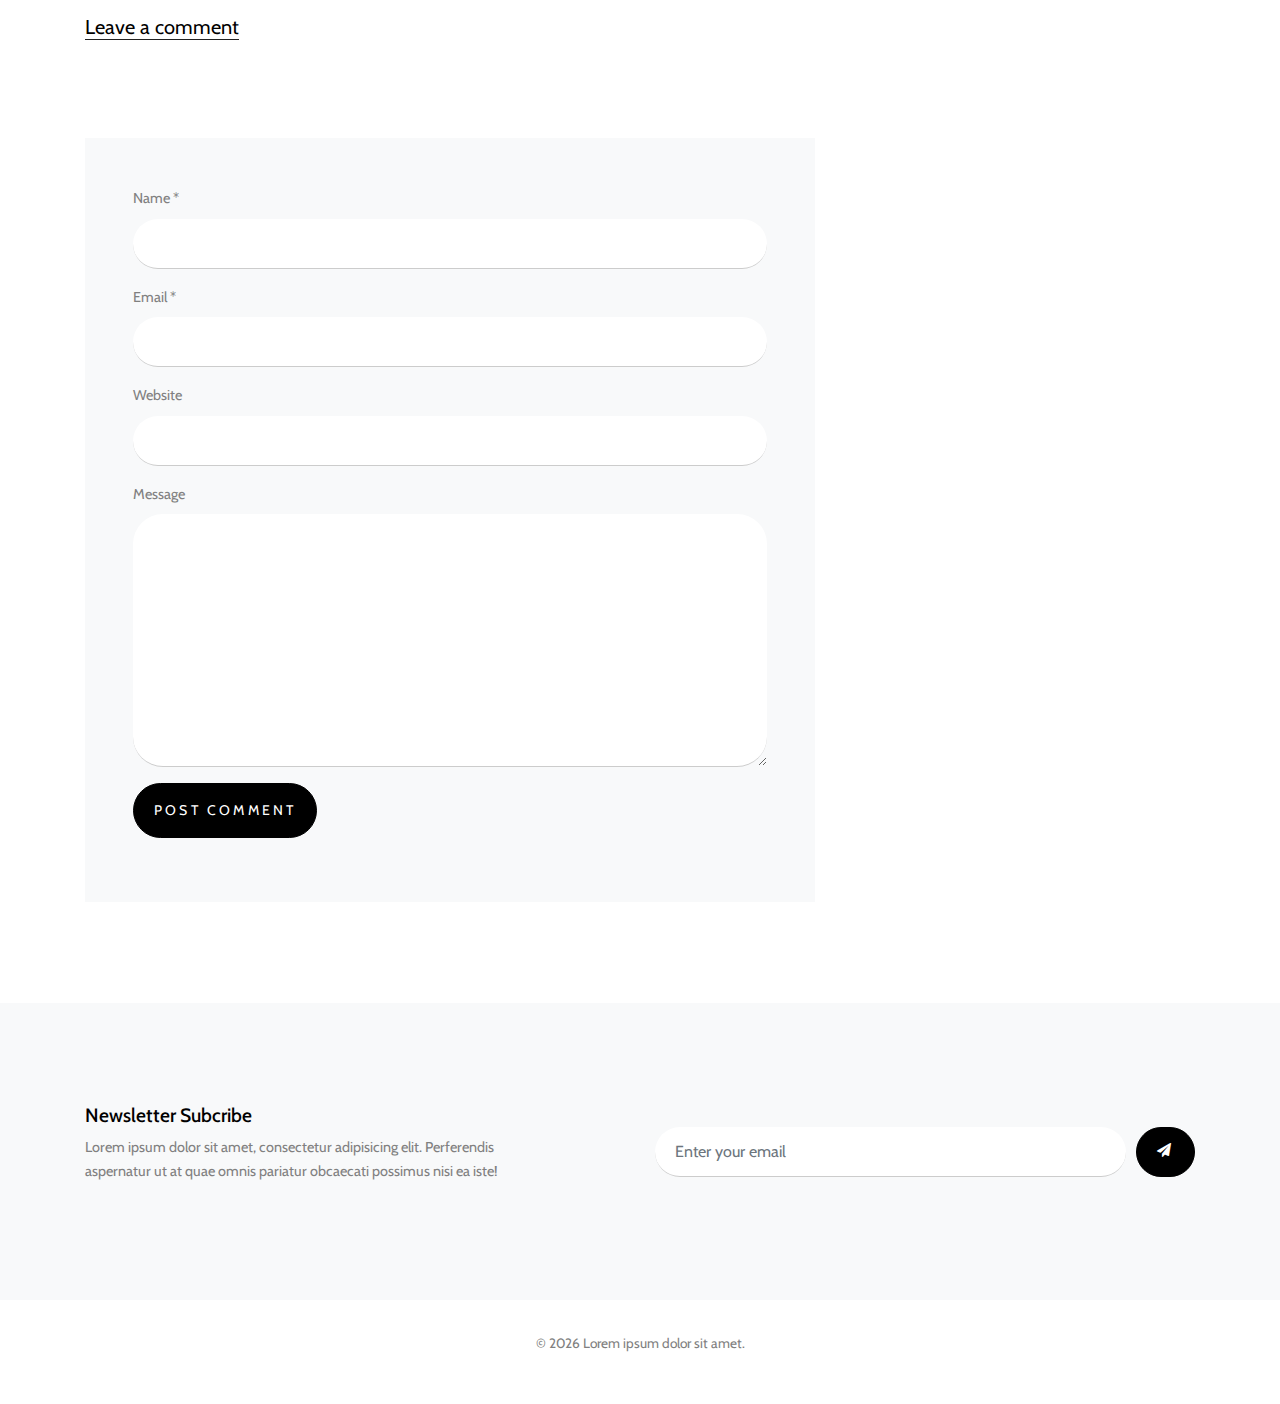
<file: blog-single.html>
<!DOCTYPE html>
<html lang="en">

<head>
  <title>CoutureTrends &mdash; Blog-Single</title>
  <meta charset="utf-8">
  <meta name="viewport" content="width=device-width, initial-scale=1, shrink-to-fit=no">


  <link href="https://fonts.googleapis.com/css?family=B612+Mono|Cabin:400,700&display=swap" rel="stylesheet">

  <link rel="stylesheet" href="fonts/icomoon/style.css">

  <link rel="stylesheet" href="css/bootstrap.min.css">
  <link rel="stylesheet" href="css/jquery-ui.css">
  <link rel="stylesheet" href="css/owl.carousel.min.css">
  <link rel="stylesheet" href="css/owl.theme.default.min.css">
  <link rel="stylesheet" href="css/owl.theme.default.min.css">

  <link rel="stylesheet" href="css/jquery.fancybox.min.css">

  <link rel="stylesheet" href="css/bootstrap-datepicker.css">

  <link rel="stylesheet" href="fonts/flaticon/font/flaticon.css">

  <link rel="stylesheet" href="css/aos.css">
  <link href="css/jquery.mb.YTPlayer.min.css" media="all" rel="stylesheet" type="text/css">

  <link rel="stylesheet" href="css/style.css">



</head>

<body data-spy="scroll" data-target=".site-navbar-target" data-offset="300">

  <div class="site-wrap">

    <div class="site-mobile-menu site-navbar-target">
      <div class="site-mobile-menu-header">
        <div class="site-mobile-menu-close mt-3">
          <span class="icon-close2 js-menu-toggle"></span>
        </div>
      </div>
      <div class="site-mobile-menu-body"></div>
    </div>


    
    <div class="header-top">
      <div class="container">
        <div class="row align-items-center">
          <div class="col-12 col-lg-6 d-flex">
            <a href="index.html" class="site-logo">
              CoutureTrends
            </a>

            <a href="#" class="ml-auto d-inline-block d-lg-none site-menu-toggle js-menu-toggle text-black"><span
                class="icon-menu h3"></span></a>

          </div>
          <div class="col-12 col-lg-6 ml-auto d-flex">
            <div class="ml-md-auto top-social d-none d-lg-inline-block">
              <a href="#" class="d-inline-block p-3"><span class="icon-facebook"></span></a>
                <a href="#" class="d-inline-block p-3"><span class="icon-twitter"></span></a>
                <a href="#" class="d-inline-block p-3"><span class="icon-instagram"></span></a>
            </div>
            <form action="#" class="search-form d-inline-block">

              <div class="d-flex">
                <input type="email" class="form-control" placeholder="Search...">
                <button type="submit" class="btn btn-secondary" ><span class="icon-search"></span></button>
              </div>
            </form>

            
          </div>
          <div class="col-6 d-block d-lg-none text-right">
            
          </div>
        </div>
      </div>
      


      
      <div class="site-navbar py-2 js-sticky-header site-navbar-target d-none pl-0 d-lg-block" role="banner">

      <div class="container">
        <div class="d-flex align-items-center">
          
          <div class="mr-auto">
            <nav class="site-navigation position-relative text-right" role="navigation">
              <ul class="site-menu main-menu js-clone-nav mr-auto d-none pl-0 d-lg-block">
                <li class="active">
                  <a href="index.html" class="nav-link text-left">Home</a>
                </li>
                <li>
                  <a href="categories.html" class="nav-link text-left">Categories</a>
                </li>
                <li>
                  <a href="categories.html" class="nav-link text-left">Politics</a>
                </li>
                <li>
                  <a href="categories.html" class="nav-link text-left">Business</a>
                </li>
                <li>
                    <a href="categories.html" class="nav-link text-left">Health</a>
                </li>
                <li><a href="categories.html" class="nav-link text-left">Design</a></li>
                <li>
                    <a href="categories.html" class="nav-link text-left">Sport</a>
                </li>
                <li>
                    <a href="contact.html" class="nav-link text-left">Contact</a>
                </li>
              </ul>                                                                                                                                                                                                                                                                                         
            </nav>

          </div>
         
        </div>
      </div>

    </div>
    
    </div>

    

    <div class="site-section">
      <div class="container">
        <div class="row">
          <div class="col-lg-8 single-content">
            
            <p class="mb-5">
              <img src="images/big_img_1.jpg" alt="Image" class="img-fluid">
            </p>  
            <h1 class="mb-4">
              News Needs to Meet Its Audiences Where They Are
            </h1>
            <div class="post-meta d-flex mb-5">
              <div class="bio-pic mr-3">
                <img src="images/person_1.jpg" alt="Image" class="img-fluidid">
              </div>
              <div class="vcard">
                <span class="d-block"><a href="#">Dave Rogers</a> in <a href="#">News</a></span>
                <span class="date-read">Jun 14 <span class="mx-1">&bullet;</span> 3 min read <span class="icon-star2"></span></span>
              </div>
            </div>

            <p>Lorem ipsum dolor sit amet, consectetur adipisicing elit. Suscipit officia neque beatae at inventore excepturi numquam sint commodi alias, quam consequuntur corporis ex, distinctio eaque sapiente pariatur iure ad necessitatibus in quod obcaecati natus consequatur. Sed dicta maiores, eos culpa.</p>
            <p>Voluptatum animi, voluptate sint aperiam facere a nam, ex reiciendis eum nemo ipsum nobis, rem illum cupiditate at quaerat amet qui recusandae hic, atque laboriosam perspiciatis? Esse quidem minima, voluptas necessitatibus, officia culpa quo nulla, cupiditate iste vel unde magni.</p>
            <p>Nulla nesciunt eligendi ratione, atque, hic, ullam suscipit quos enim vitae fugiat ducimus, dolore delectus iste id culpa. Ducimus, iste magnam sed reprehenderit architecto perferendis odio voluptas molestiae quidem ab numquam debitis, dolorem incidunt, tempore a quod qui nobis. Voluptates!</p>
            <p>Blanditiis, ipsum sed odio reprehenderit sequi ut vitae, dolor minima ab! Architecto nesciunt nemo sint est aspernatur fugit consequatur, magnam suscipit asperiores illo eum repellendus officia dolorem, molestiae commodi nam voluptatem quis quia vel cumque quos, aliquam ex incidunt sapiente!</p>
            <p>Suscipit, officiis, vero! Perferendis accusamus quos voluptatum culpa, provident maiores! Illo itaque ullam fugit molestiae, eaque accusamus impedit autem numquam. Placeat molestias tempore eaque ipsam vel voluptatum velit enim quam iusto maxime delectus, sint sapiente ea, quo excepturi nisi! Quia.</p>
            <p>Dolores debitis excepturi maxime earum sapiente totam, quos dolore inventore tempore illum. Dolores explicabo sed amet aut atque, facere aliquid repudiandae quod possimus quo hic similique et voluptates fugit iure dolore quam ipsa numquam assumenda corporis? Dignissimos expedita fugit sapiente.</p>
            <p>Cupiditate ut, aspernatur labore obcaecati, eveniet aut velit nulla facere suscipit est recusandae vel error itaque earum doloremque hic necessitatibus dignissimos dolores libero laudantium ducimus! Rem dolorem ratione officia et, fugit non, fuga suscipit eos veritatis enim perspiciatis, magni sit!</p>



            <div class="pt-5">
                    <p>Categories:  <a href="#">Design</a>, <a href="#">Events</a>  Tags: <a href="#">#html</a>, <a href="#">#trends</a></p>
                  </div>
      
      
                  <div class="pt-5">
                    <div class="section-title">
                      <h2 class="mb-5">6 Comments</h2>
                    </div>
                    <ul class="comment-list">
                      <li class="comment">
                        <div class="vcard bio">
                          <img src="images/person_1.jpg" alt="Image placeholder">
                        </div>
                        <div class="comment-body">
                          <h3>Jean Doe</h3>
                          <div class="meta">January 9, 2018 at 2:21pm</div>
                          <p>Lorem ipsum dolor sit amet, consectetur adipisicing elit. Pariatur quidem laborum necessitatibus, ipsam impedit vitae autem, eum officia, fugiat saepe enim sapiente iste iure! Quam voluptas earum impedit necessitatibus, nihil?</p>
                          <p><a href="#" class="reply">Reply</a></p>
                        </div>
                      </li>
      
                      <li class="comment">
                        <div class="vcard bio">
                          <img src="images/person_1.jpg" alt="Image placeholder">
                        </div>
                        <div class="comment-body">
                          <h3>Jean Doe</h3>
                          <div class="meta">January 9, 2018 at 2:21pm</div>
                          <p>Lorem ipsum dolor sit amet, consectetur adipisicing elit. Pariatur quidem laborum necessitatibus, ipsam impedit vitae autem, eum officia, fugiat saepe enim sapiente iste iure! Quam voluptas earum impedit necessitatibus, nihil?</p>
                          <p><a href="#" class="reply">Reply</a></p>
                        </div>
      
                        <ul class="children">
                          <li class="comment">
                            <div class="vcard bio">
                              <img src="images/person_1.jpg" alt="Image placeholder">
                            </div>
                            <div class="comment-body">
                              <h3>Jean Doe</h3>
                              <div class="meta">January 9, 2018 at 2:21pm</div>
                              <p>Lorem ipsum dolor sit amet, consectetur adipisicing elit. Pariatur quidem laborum necessitatibus, ipsam impedit vitae autem, eum officia, fugiat saepe enim sapiente iste iure! Quam voluptas earum impedit necessitatibus, nihil?</p>
                              <p><a href="#" class="reply">Reply</a></p>
                            </div>
      
      
                            <ul class="children">
                              <li class="comment">
                                <div class="vcard bio">
                                  <img src="images/person_1.jpg" alt="Image placeholder">
                                </div>
                                <div class="comment-body">
                                  <h3>Jean Doe</h3>
                                  <div class="meta">January 9, 2018 at 2:21pm</div>
                                  <p>Lorem ipsum dolor sit amet, consectetur adipisicing elit. Pariatur quidem laborum necessitatibus, ipsam impedit vitae autem, eum officia, fugiat saepe enim sapiente iste iure! Quam voluptas earum impedit necessitatibus, nihil?</p>
                                  <p><a href="#" class="reply">Reply</a></p>
                                </div>
      
                                  <ul class="children">
                                    <li class="comment">
                                      <div class="vcard bio">
                                        <img src="images/person_1.jpg" alt="Image placeholder">
                                      </div>
                                      <div class="comment-body">
                                        <h3>Jean Doe</h3>
                                        <div class="meta">January 9, 2018 at 2:21pm</div>
                                        <p>Lorem ipsum dolor sit amet, consectetur adipisicing elit. Pariatur quidem laborum necessitatibus, ipsam impedit vitae autem, eum officia, fugiat saepe enim sapiente iste iure! Quam voluptas earum impedit necessitatibus, nihil?</p>
                                        <p><a href="#" class="reply">Reply</a></p>
                                      </div>
                                    </li>
                                  </ul>
                              </li>
                            </ul>
                          </li>
                        </ul>
                      </li>
      
                      <li class="comment">
                        <div class="vcard bio">
                          <img src="images/person_1.jpg" alt="Image placeholder">
                        </div>
                        <div class="comment-body">
                          <h3>Jean Doe</h3>
                          <div class="meta">January 9, 2018 at 2:21pm</div>
                          <p>Lorem ipsum dolor sit amet, consectetur adipisicing elit. Pariatur quidem laborum necessitatibus, ipsam impedit vitae autem, eum officia, fugiat saepe enim sapiente iste iure! Quam voluptas earum impedit necessitatibus, nihil?</p>
                          <p><a href="#" class="reply">Reply</a></p>
                        </div>
                      </li>
                    </ul>
                    <!-- END comment-list -->
                    
                    <div class="comment-form-wrap pt-5">
                      <div class="section-title">
                        <h2 class="mb-5">Leave a comment</h2>
                      </div>
                      <form action="#" class="p-5 bg-light">
                        <div class="form-group">
                          <label for="name">Name *</label>
                          <input type="text" class="form-control" id="name">
                        </div>
                        <div class="form-group">
                          <label for="email">Email *</label>
                          <input type="email" class="form-control" id="email">
                        </div>
                        <div class="form-group">
                          <label for="website">Website</label>
                          <input type="url" class="form-control" id="website">
                        </div>
      
                        <div class="form-group">
                          <label for="message">Message</label>
                          <textarea name="" id="message" cols="30" rows="10" class="form-control"></textarea>
                        </div>
                        <div class="form-group">
                          <input type="submit" value="Post Comment" class="btn btn-primary py-3">
                        </div>
      
                      </form>
                    </div>
                  </div>
          </div>


          <div class="col-lg-3 ml-auto">
            <div class="section-title">
              <h2>Popular Posts</h2>
            </div>

            <div class="trend-entry d-flex">
              <div class="number align-self-start">01</div>
              <div class="trend-contents">
                <h2><a href="blog-single.html">News Needs to Meet Its Audiences Where They Are</a></h2>
                <div class="post-meta">
                  <span class="d-block"><a href="#">Dave Rogers</a> in <a href="#">News</a></span>
                  <span class="date-read">Jun 14 <span class="mx-1">&bullet;</span> 3 min read <span class="icon-star2"></span></span>
                </div>
              </div>
            </div>

            <div class="trend-entry d-flex">
              <div class="number align-self-start">02</div>
              <div class="trend-contents">
                <h2><a href="blog-single.html">News Needs to Meet Its Audiences Where They Are</a></h2>
                <div class="post-meta">
                  <span class="d-block"><a href="#">Dave Rogers</a> in <a href="#">News</a></span>
                  <span class="date-read">Jun 14 <span class="mx-1">&bullet;</span> 3 min read <span class="icon-star2"></span></span>
                </div>
              </div>
            </div>

            <div class="trend-entry d-flex">
              <div class="number align-self-start">03</div>
              <div class="trend-contents">
                <h2><a href="blog-single.html">News Needs to Meet Its Audiences Where They Are</a></h2>
                <div class="post-meta">
                  <span class="d-block"><a href="#">Dave Rogers</a> in <a href="#">News</a></span>
                  <span class="date-read">Jun 14 <span class="mx-1">&bullet;</span> 3 min read <span class="icon-star2"></span></span>
                </div>
              </div>
            </div>

            <div class="trend-entry d-flex pl-0">
              <div class="number align-self-start">04</div>
              <div class="trend-contents">
                <h2><a href="blog-single.html">News Needs to Meet Its Audiences Where They Are</a></h2>
                <div class="post-meta">
                  <span class="d-block"><a href="#">Dave Rogers</a> in <a href="#">News</a></span>
                  <span class="date-read">Jun 14 <span class="mx-1">&bullet;</span> 3 min read <span class="icon-star2"></span></span>
                </div>
              </div>
            </div>
            
            <p>
              <a href="#" class="more">See All Popular <span class="icon-keyboard_arrow_right"></span></a>
            </p>
          </div>


        </div>
        
      </div>
    </div>

    <div class="site-section subscribe bg-light">
      <div class="container">
        <form action="#" class="row align-items-center">
          <div class="col-md-5 mr-auto">
            <h2>Newsletter Subcribe</h2>
            <p>Lorem ipsum dolor sit amet, consectetur adipisicing elit. Perferendis aspernatur ut at quae omnis pariatur obcaecati possimus nisi ea iste!</p>
          </div>
          <div class="col-md-6 ml-auto">
            <div class="d-flex">
              <input type="email" class="form-control" placeholder="Enter your email">
              <button type="submit" class="btn btn-secondary" ><span class="icon-paper-plane"></span></button>
            </div>
          </div>
        </form>
      </div>
    </div>


    
    <div class="footer">
      <div class="container">
        

        <div class="row">
          <div class="col-12">
            <div class="copyright">
              <p>
                &copy; <script>document.write(new Date().getFullYear());</script> Lorem ipsum dolor sit amet.</i><a href="https://colorlib.com" target="_blank" ></a>
              </p>
            </div>
          </div>
        </div>
      </div>
    </div>
    

  </div>
  <!-- .site-wrap -->


  <!-- loader -->
  <div id="loader" class="show fullscreen"><svg class="circular" width="48px" height="48px"><circle class="path-bg" cx="24" cy="24" r="22" fill="none" stroke-width="4" stroke="#eeeeee"/><circle class="path" cx="24" cy="24" r="22" fill="none" stroke-width="4" stroke-miterlimit="10" stroke="#ff5e15"/></svg></div>

  <script src="js/jquery-3.3.1.min.js"></script>
  <script src="js/jquery-migrate-3.0.1.min.js"></script>
  <script src="js/jquery-ui.js"></script>
  <script src="js/popper.min.js"></script>
  <script src="js/bootstrap.min.js"></script>
  <script src="js/owl.carousel.min.js"></script>
  <script src="js/jquery.stellar.min.js"></script>
  <script src="js/jquery.countdown.min.js"></script>
  <script src="js/bootstrap-datepicker.min.js"></script>
  <script src="js/jquery.easing.1.3.js"></script>
  <script src="js/aos.js"></script>
  <script src="js/jquery.fancybox.min.js"></script>
  <script src="js/jquery.sticky.js"></script>
  <script src="js/jquery.mb.YTPlayer.min.js"></script>




  <script src="js/main.js"></script>

</body>

</html>
</file>
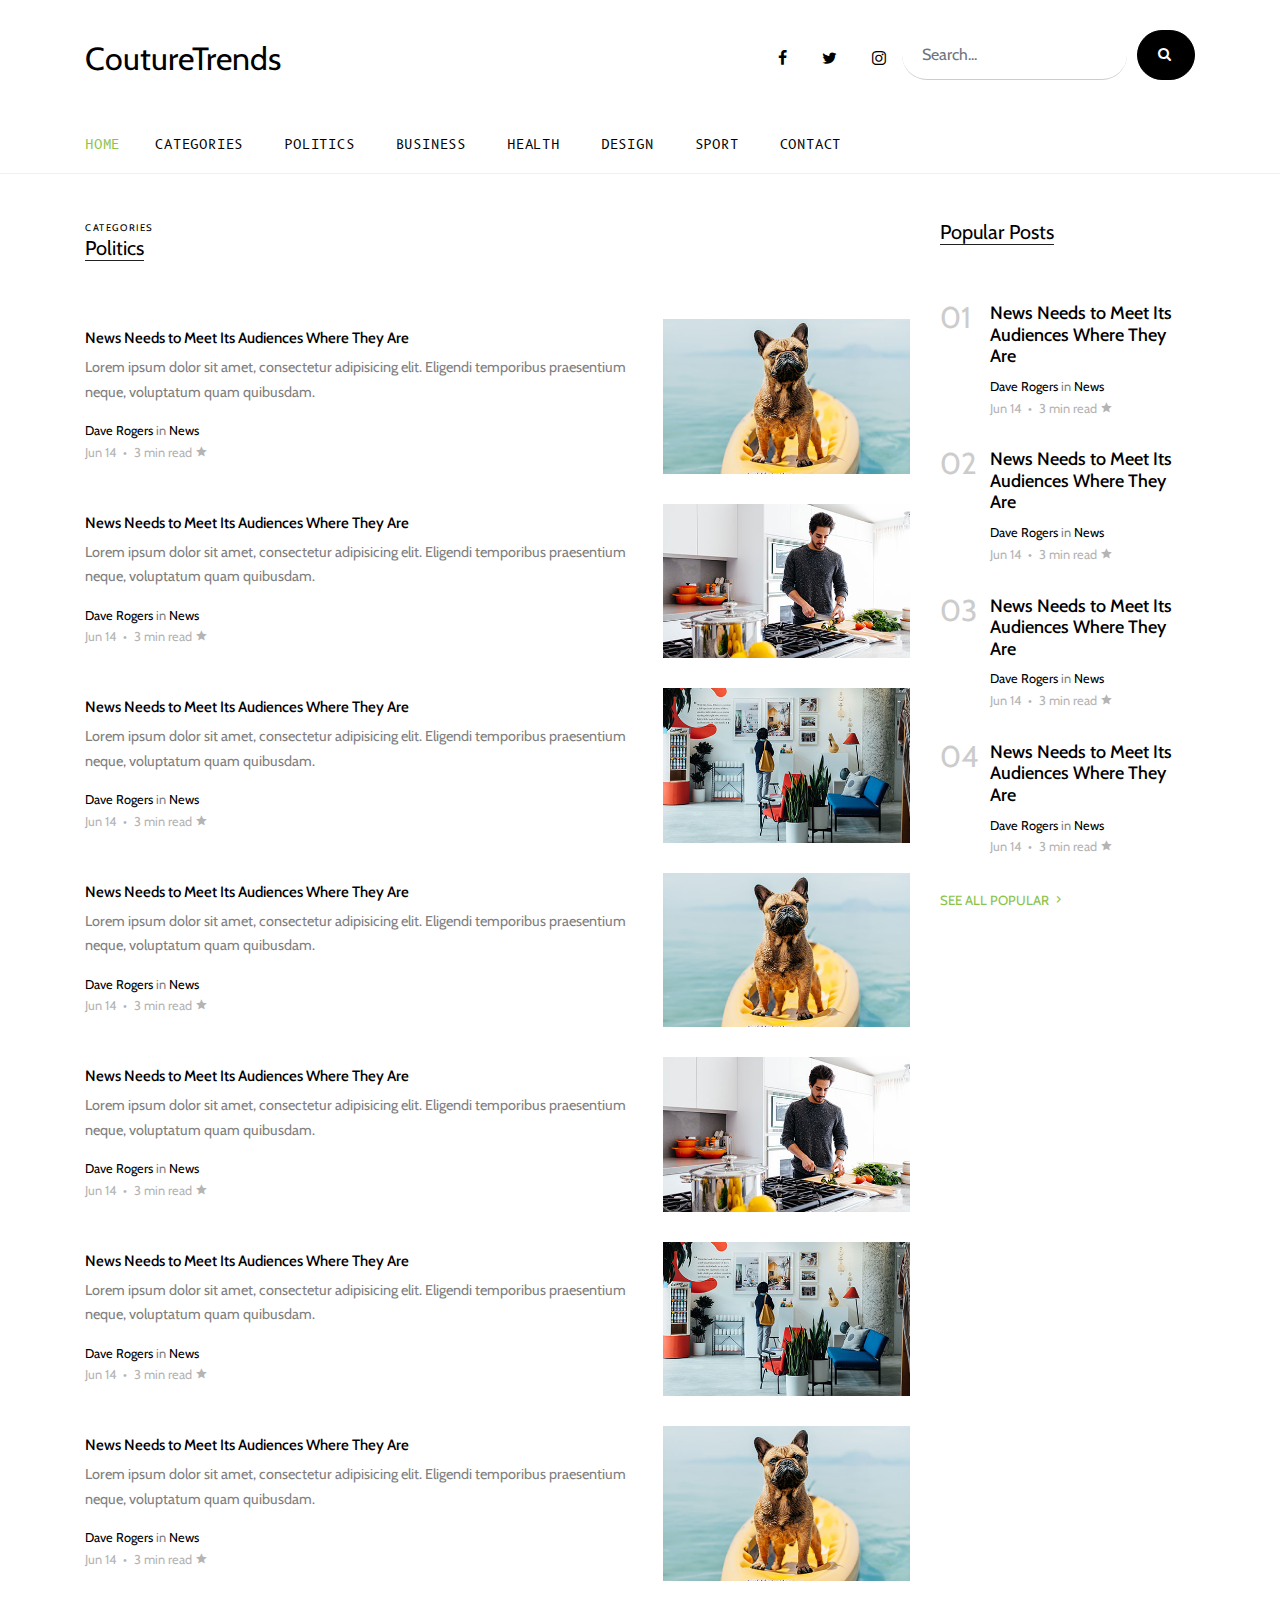
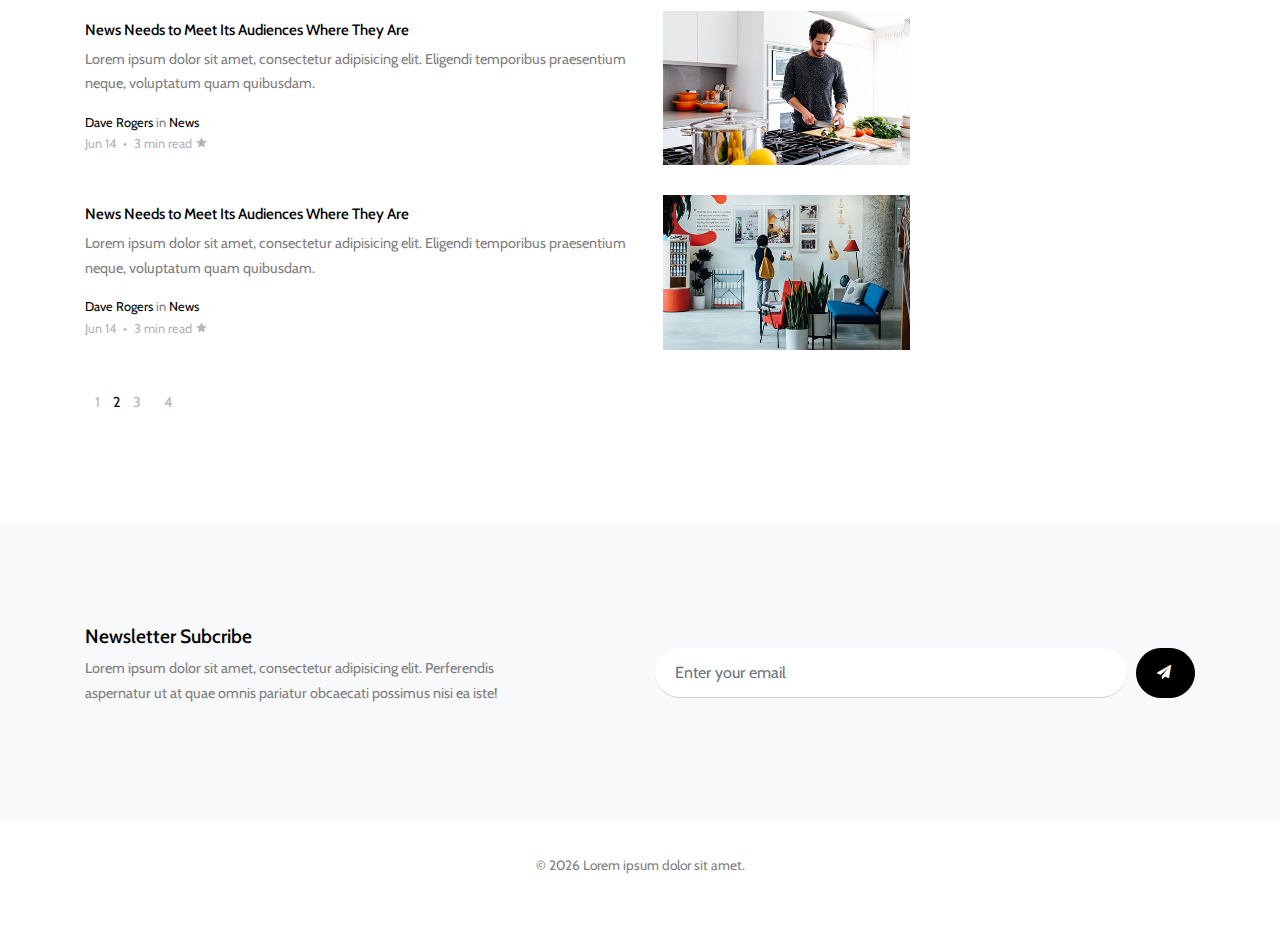
<file: categories.html>
<!DOCTYPE html>
<html lang="en">

<head>
  <title>CoutureTrends &mdash; Categories</title>
  <meta charset="utf-8">
  <meta name="viewport" content="width=device-width, initial-scale=1, shrink-to-fit=no">


  <link href="https://fonts.googleapis.com/css?family=B612+Mono|Cabin:400,700&display=swap" rel="stylesheet">

  <link rel="stylesheet" href="fonts/icomoon/style.css">

  <link rel="stylesheet" href="css/bootstrap.min.css">
  <link rel="stylesheet" href="css/jquery-ui.css">
  <link rel="stylesheet" href="css/owl.carousel.min.css">
  <link rel="stylesheet" href="css/owl.theme.default.min.css">
  <link rel="stylesheet" href="css/owl.theme.default.min.css">

  <link rel="stylesheet" href="css/jquery.fancybox.min.css">

  <link rel="stylesheet" href="css/bootstrap-datepicker.css">

  <link rel="stylesheet" href="fonts/flaticon/font/flaticon.css">

  <link rel="stylesheet" href="css/aos.css">
  <link href="css/jquery.mb.YTPlayer.min.css" media="all" rel="stylesheet" type="text/css">

  <link rel="stylesheet" href="css/style.css">



</head>

<body data-spy="scroll" data-target=".site-navbar-target" data-offset="300">

  <div class="site-wrap">

    <div class="site-mobile-menu site-navbar-target">
      <div class="site-mobile-menu-header">
        <div class="site-mobile-menu-close mt-3">
          <span class="icon-close2 js-menu-toggle"></span>
        </div>
      </div>
      <div class="site-mobile-menu-body"></div>
    </div>


    
    <div class="header-top">
      <div class="container">
        <div class="row align-items-center">
          <div class="col-12 col-lg-6 d-flex">
            <a href="index.html" class="site-logo">
              CoutureTrends
            </a>

            <a href="#" class="ml-auto d-inline-block d-lg-none site-menu-toggle js-menu-toggle text-black"><span
                class="icon-menu h3"></span></a>

          </div>
          <div class="col-12 col-lg-6 ml-auto d-flex">
            <div class="ml-md-auto top-social d-none d-lg-inline-block">
              <a href="#" class="d-inline-block p-3"><span class="icon-facebook"></span></a>
                <a href="#" class="d-inline-block p-3"><span class="icon-twitter"></span></a>
                <a href="#" class="d-inline-block p-3"><span class="icon-instagram"></span></a>
            </div>
            <form action="#" class="search-form d-inline-block">

              <div class="d-flex">
                <input type="email" class="form-control" placeholder="Search...">
                <button type="submit" class="btn btn-secondary" ><span class="icon-search"></span></button>
              </div>
            </form>

            
          </div>
          <div class="col-6 d-block d-lg-none text-right">
            
          </div>
        </div>
      </div>
      


      
      <div class="site-navbar py-2 js-sticky-header site-navbar-target d-none pl-0 d-lg-block" role="banner">

      <div class="container">
        <div class="d-flex align-items-center">
          
          <div class="mr-auto">
            <nav class="site-navigation position-relative text-right" role="navigation">
              <ul class="site-menu main-menu js-clone-nav mr-auto d-none pl-0 d-lg-block">
                <li class="active">
                  <a href="index.html" class="nav-link text-left">Home</a>
                </li>
                <li>
                  <a href="categories.html" class="nav-link text-left">Categories</a>
                </li>
                <li>
                  <a href="categories.html" class="nav-link text-left">Politics</a>
                </li>
                <li>
                  <a href="categories.html" class="nav-link text-left">Business</a>
                </li>
                <li>
                    <a href="categories.html" class="nav-link text-left">Health</a>
                </li>
                <li><a href="categories.html" class="nav-link text-left">Design</a></li>
                <li>
                  <a href="categories.html" class="nav-link text-left">Sport</a>
                </li>
                <li>
                  <a href="contact.html" class="nav-link text-left">Contact</a></li>
              </ul>                                                                                                                                                                                                                                                                                         
            </nav>

          </div>
         
        </div>
      </div>

    </div>
    
    </div>

    

    <div class="site-section">
      <div class="container">
        <div class="row">
          <div class="col-lg-9">
            <div class="section-title">
              <span class="caption d-block small">Categories</span>
              <h2>Politics</h2>
            </div>
            <div class="post-entry-2 d-flex">
              <div class="thumbnail order-md-2" style="background-image: url('images/img_h_4.jpg')"></div>
              <div class="contents order-md-1 pl-0">
                <h2><a href="blog-single.html">News Needs to Meet Its Audiences Where They Are</a></h2>
                <p class="mb-3">Lorem ipsum dolor sit amet, consectetur adipisicing elit. Eligendi temporibus praesentium neque, voluptatum quam quibusdam.</p>
                <div class="post-meta">
                  <span class="d-block"><a href="#">Dave Rogers</a> in <a href="#">News</a></span>
                  <span class="date-read">Jun 14 <span class="mx-1">&bullet;</span> 3 min read <span class="icon-star2"></span></span>
                </div>
              </div>
            </div>

            <div class="post-entry-2 d-flex">
              <div class="thumbnail order-md-2" style="background-image: url('images/img_h_3.jpg')"></div>
              <div class="contents order-md-1 pl-0">
                <h2><a href="blog-single.html">News Needs to Meet Its Audiences Where They Are</a></h2>
                <p class="mb-3">Lorem ipsum dolor sit amet, consectetur adipisicing elit. Eligendi temporibus praesentium neque, voluptatum quam quibusdam.</p>
                <div class="post-meta">
                  <span class="d-block"><a href="#">Dave Rogers</a> in <a href="#">News</a></span>
                  <span class="date-read">Jun 14 <span class="mx-1">&bullet;</span> 3 min read <span class="icon-star2"></span></span>
                </div>
              </div>
            </div>

            <div class="post-entry-2 d-flex">
              <div class="thumbnail order-md-2" style="background-image: url('images/img_h_1.jpg')"></div>
              <div class="contents order-md-1 pl-0">
                
                <h2><a href="blog-single.html">News Needs to Meet Its Audiences Where They Are</a></h2>
                <p class="mb-3">Lorem ipsum dolor sit amet, consectetur adipisicing elit. Eligendi temporibus praesentium neque, voluptatum quam quibusdam.</p>
                <div class="post-meta">
                  <span class="d-block"><a href="#">Dave Rogers</a> in <a href="#">News</a></span>
                  <span class="date-read">Jun 14 <span class="mx-1">&bullet;</span> 3 min read <span class="icon-star2"></span></span>
                </div>
              </div>
            </div>

            <div class="post-entry-2 d-flex">
              <div class="thumbnail order-md-2" style="background-image: url('images/img_h_4.jpg')"></div>
              <div class="contents order-md-1 pl-0">
                <h2><a href="blog-single.html">News Needs to Meet Its Audiences Where They Are</a></h2>
                <p class="mb-3">Lorem ipsum dolor sit amet, consectetur adipisicing elit. Eligendi temporibus praesentium neque, voluptatum quam quibusdam.</p>
                <div class="post-meta">
                  <span class="d-block"><a href="#">Dave Rogers</a> in <a href="#">News</a></span>
                  <span class="date-read">Jun 14 <span class="mx-1">&bullet;</span> 3 min read <span class="icon-star2"></span></span>
                </div>
              </div>
            </div>

            <div class="post-entry-2 d-flex">
              <div class="thumbnail order-md-2" style="background-image: url('images/img_h_3.jpg')"></div>
              <div class="contents order-md-1 pl-0">
                <h2><a href="blog-single.html">News Needs to Meet Its Audiences Where They Are</a></h2>
                <p class="mb-3">Lorem ipsum dolor sit amet, consectetur adipisicing elit. Eligendi temporibus praesentium neque, voluptatum quam quibusdam.</p>
                <div class="post-meta">
                  <span class="d-block"><a href="#">Dave Rogers</a> in <a href="#">News</a></span>
                  <span class="date-read">Jun 14 <span class="mx-1">&bullet;</span> 3 min read <span class="icon-star2"></span></span>
                </div>
              </div>
            </div>

            <div class="post-entry-2 d-flex">
              <div class="thumbnail order-md-2" style="background-image: url('images/img_h_1.jpg')"></div>
              <div class="contents order-md-1 pl-0">
                
                <h2><a href="blog-single.html">News Needs to Meet Its Audiences Where They Are</a></h2>
                <p class="mb-3">Lorem ipsum dolor sit amet, consectetur adipisicing elit. Eligendi temporibus praesentium neque, voluptatum quam quibusdam.</p>
                <div class="post-meta">
                  <span class="d-block"><a href="#">Dave Rogers</a> in <a href="#">News</a></span>
                  <span class="date-read">Jun 14 <span class="mx-1">&bullet;</span> 3 min read <span class="icon-star2"></span></span>
                </div>
              </div>
            </div>

            <div class="post-entry-2 d-flex">
              <div class="thumbnail order-md-2" style="background-image: url('images/img_h_4.jpg')"></div>
              <div class="contents order-md-1 pl-0">
                <h2><a href="blog-single.html">News Needs to Meet Its Audiences Where They Are</a></h2>
                <p class="mb-3">Lorem ipsum dolor sit amet, consectetur adipisicing elit. Eligendi temporibus praesentium neque, voluptatum quam quibusdam.</p>
                <div class="post-meta">
                  <span class="d-block"><a href="#">Dave Rogers</a> in <a href="#">News</a></span>
                  <span class="date-read">Jun 14 <span class="mx-1">&bullet;</span> 3 min read <span class="icon-star2"></span></span>
                </div>
              </div>
            </div>

            <div class="post-entry-2 d-flex">
              <div class="thumbnail order-md-2" style="background-image: url('images/img_h_3.jpg')"></div>
              <div class="contents order-md-1 pl-0">
                <h2><a href="blog-single.html">News Needs to Meet Its Audiences Where They Are</a></h2>
                <p class="mb-3">Lorem ipsum dolor sit amet, consectetur adipisicing elit. Eligendi temporibus praesentium neque, voluptatum quam quibusdam.</p>
                <div class="post-meta">
                  <span class="d-block"><a href="#">Dave Rogers</a> in <a href="#">News</a></span>
                  <span class="date-read">Jun 14 <span class="mx-1">&bullet;</span> 3 min read <span class="icon-star2"></span></span>
                </div>
              </div>
            </div>

            <div class="post-entry-2 d-flex">
              <div class="thumbnail order-md-2" style="background-image: url('images/img_h_1.jpg')"></div>
              <div class="contents order-md-1 pl-0">
                
                <h2><a href="blog-single.html">News Needs to Meet Its Audiences Where They Are</a></h2>
                <p class="mb-3">Lorem ipsum dolor sit amet, consectetur adipisicing elit. Eligendi temporibus praesentium neque, voluptatum quam quibusdam.</p>
                <div class="post-meta">
                  <span class="d-block"><a href="#">Dave Rogers</a> in <a href="#">News</a></span>
                  <span class="date-read">Jun 14 <span class="mx-1">&bullet;</span> 3 min read <span class="icon-star2"></span></span>
                </div>
              </div>
            </div>
          </div>
          <div class="col-lg-3">
            <div class="section-title">
              <h2>Popular Posts</h2>
            </div>

            <div class="trend-entry d-flex">
              <div class="number align-self-start">01</div>
              <div class="trend-contents">
                <h2><a href="blog-single.html">News Needs to Meet Its Audiences Where They Are</a></h2>
                <div class="post-meta">
                  <span class="d-block"><a href="#">Dave Rogers</a> in <a href="#">News</a></span>
                  <span class="date-read">Jun 14 <span class="mx-1">&bullet;</span> 3 min read <span class="icon-star2"></span></span>
                </div>
              </div>
            </div>

            <div class="trend-entry d-flex">
              <div class="number align-self-start">02</div>
              <div class="trend-contents">
                <h2><a href="blog-single.html">News Needs to Meet Its Audiences Where They Are</a></h2>
                <div class="post-meta">
                  <span class="d-block"><a href="#">Dave Rogers</a> in <a href="#">News</a></span>
                  <span class="date-read">Jun 14 <span class="mx-1">&bullet;</span> 3 min read <span class="icon-star2"></span></span>
                </div>
              </div>
            </div>

            <div class="trend-entry d-flex">
              <div class="number align-self-start">03</div>
              <div class="trend-contents">
                <h2><a href="blog-single.html">News Needs to Meet Its Audiences Where They Are</a></h2>
                <div class="post-meta">
                  <span class="d-block"><a href="#">Dave Rogers</a> in <a href="#">News</a></span>
                  <span class="date-read">Jun 14 <span class="mx-1">&bullet;</span> 3 min read <span class="icon-star2"></span></span>
                </div>
              </div>
            </div>

            <div class="trend-entry d-flex pl-0">
              <div class="number align-self-start">04</div>
              <div class="trend-contents">
                <h2><a href="blog-single.html">News Needs to Meet Its Audiences Where They Are</a></h2>
                <div class="post-meta">
                  <span class="d-block"><a href="#">Dave Rogers</a> in <a href="#">News</a></span>
                  <span class="date-read">Jun 14 <span class="mx-1">&bullet;</span> 3 min read <span class="icon-star2"></span></span>
                </div>
              </div>
            </div>
            
            <p>
              <a href="#" class="more">See All Popular <span class="icon-keyboard_arrow_right"></span></a>
            </p>
          </div>
        </div>

        <div class="row">
          <div class="col-lg-6">
            <ul class="custom-pagination list-unstyled">
              <li><a href="#">1</a></li>
              <li class="active">2</li>
              <li><a href="#">3</a></li>
              <li><a href="#">4</a></li>
            </ul>
          </div>
        </div>
      </div>
    </div>

    <div class="site-section subscribe bg-light">
      <div class="container">
        <form action="#" class="row align-items-center">
          <div class="col-md-5 mr-auto">
            <h2>Newsletter Subcribe</h2>
            <p>Lorem ipsum dolor sit amet, consectetur adipisicing elit. Perferendis aspernatur ut at quae omnis pariatur obcaecati possimus nisi ea iste!</p>
          </div>
          <div class="col-md-6 ml-auto">
            <div class="d-flex">
              <input type="email" class="form-control" placeholder="Enter your email">
              <button type="submit" class="btn btn-secondary" ><span class="icon-paper-plane"></span></button>
            </div>
          </div>
        </form>
      </div>
    </div>


    
    <div class="footer">
      <div class="container">
        

        <div class="row">
          <div class="col-12">
            <div class="copyright">
              <p>
                &copy; <script>document.write(new Date().getFullYear());</script> Lorem ipsum dolor sit amet.</i><a href="https://colorlib.com" target="_blank" ></a>
              </p>
            </div>
          </div>
        </div>
      </div>
    </div>
    

  </div>
  <!-- .site-wrap -->


  <!-- loader -->
  <div id="loader" class="show fullscreen"><svg class="circular" width="48px" height="48px"><circle class="path-bg" cx="24" cy="24" r="22" fill="none" stroke-width="4" stroke="#eeeeee"/><circle class="path" cx="24" cy="24" r="22" fill="none" stroke-width="4" stroke-miterlimit="10" stroke="#ff5e15"/></svg></div>

  <script src="js/jquery-3.3.1.min.js"></script>
  <script src="js/jquery-migrate-3.0.1.min.js"></script>
  <script src="js/jquery-ui.js"></script>
  <script src="js/popper.min.js"></script>
  <script src="js/bootstrap.min.js"></script>
  <script src="js/owl.carousel.min.js"></script>
  <script src="js/jquery.stellar.min.js"></script>
  <script src="js/jquery.countdown.min.js"></script>
  <script src="js/bootstrap-datepicker.min.js"></script>
  <script src="js/jquery.easing.1.3.js"></script>
  <script src="js/aos.js"></script>
  <script src="js/jquery.fancybox.min.js"></script>
  <script src="js/jquery.sticky.js"></script>
  <script src="js/jquery.mb.YTPlayer.min.js"></script>




  <script src="js/main.js"></script>

</body>

</html>
</file>
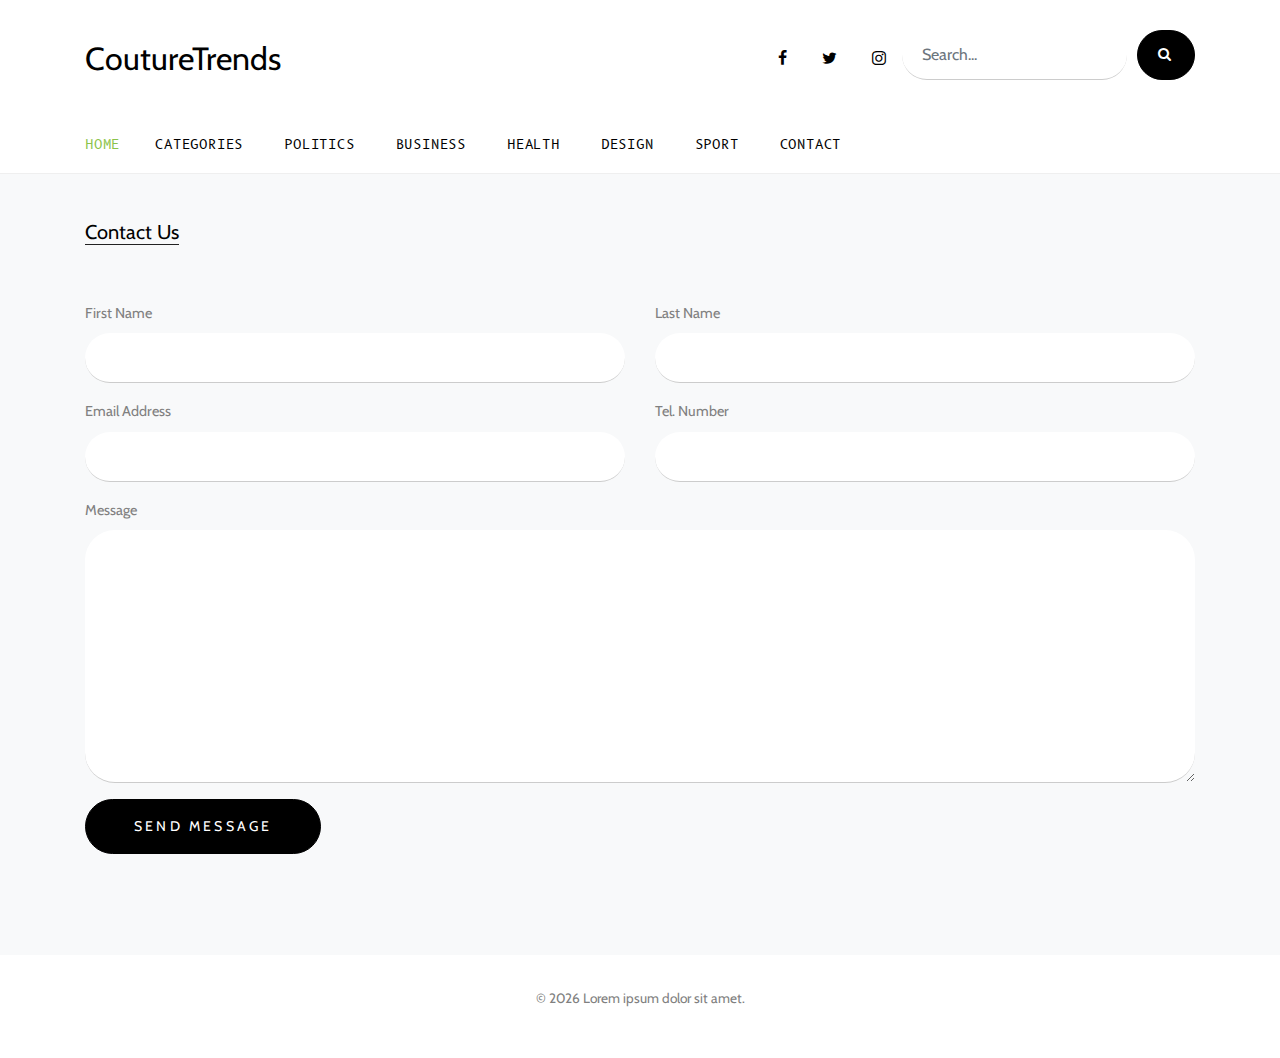
<file: contact.html>
<!DOCTYPE html>
<html lang="en">

<head>
  <title>CoutureTrends &mdash; Contact</title>
  <meta charset="utf-8">
  <meta name="viewport" content="width=device-width, initial-scale=1, shrink-to-fit=no">


  <link href="https://fonts.googleapis.com/css?family=B612+Mono|Cabin:400,700&display=swap" rel="stylesheet">

  <link rel="stylesheet" href="fonts/icomoon/style.css">

  <link rel="stylesheet" href="css/bootstrap.min.css">
  <link rel="stylesheet" href="css/jquery-ui.css">
  <link rel="stylesheet" href="css/owl.carousel.min.css">
  <link rel="stylesheet" href="css/owl.theme.default.min.css">
  <link rel="stylesheet" href="css/owl.theme.default.min.css">

  <link rel="stylesheet" href="css/jquery.fancybox.min.css">

  <link rel="stylesheet" href="css/bootstrap-datepicker.css">

  <link rel="stylesheet" href="fonts/flaticon/font/flaticon.css">

  <link rel="stylesheet" href="css/aos.css">
  <link href="css/jquery.mb.YTPlayer.min.css" media="all" rel="stylesheet" type="text/css">

  <link rel="stylesheet" href="css/style.css">



</head>

<body data-spy="scroll" data-target=".site-navbar-target" data-offset="300">

  <div class="site-wrap">

    <div class="site-mobile-menu site-navbar-target">
      <div class="site-mobile-menu-header">
        <div class="site-mobile-menu-close mt-3">
          <span class="icon-close2 js-menu-toggle"></span>
        </div>
      </div>
      <div class="site-mobile-menu-body"></div>
    </div>


    
    <div class="header-top">
      <div class="container">
        <div class="row align-items-center">
          <div class="col-12 col-lg-6 d-flex">
            <a href="index.html" class="site-logo">
              CoutureTrends
            </a>

            <a href="#" class="ml-auto d-inline-block d-lg-none site-menu-toggle js-menu-toggle text-black"><span
                class="icon-menu h3"></span></a>

          </div>
          <div class="col-12 col-lg-6 ml-auto d-flex">
            <div class="ml-md-auto top-social d-none d-lg-inline-block">
              <a href="#" class="d-inline-block p-3"><span class="icon-facebook"></span></a>
                <a href="#" class="d-inline-block p-3"><span class="icon-twitter"></span></a>
                <a href="#" class="d-inline-block p-3"><span class="icon-instagram"></span></a>
            </div>
            <form action="#" class="search-form d-inline-block">

              <div class="d-flex">
                <input type="email" class="form-control" placeholder="Search...">
                <button type="submit" class="btn btn-secondary" ><span class="icon-search"></span></button>
              </div>
            </form>

            
          </div>
          <div class="col-6 d-block d-lg-none text-right">
            
          </div>
        </div>
      </div>
      


      
      <div class="site-navbar py-2 js-sticky-header site-navbar-target d-none pl-0 d-lg-block" role="banner">

      <div class="container">
        <div class="d-flex align-items-center">
          
          <div class="mr-auto">
            <nav class="site-navigation position-relative text-right" role="navigation">
              <ul class="site-menu main-menu js-clone-nav mr-auto d-none pl-0 d-lg-block">
                <li class="active">
                  <a href="index.html" class="nav-link text-left">Home</a>
                </li>
                <li>
                  <a href="categories.html" class="nav-link text-left">Categories</a>
                </li>
                <li>
                  <a href="categories.html" class="nav-link text-left">Politics</a>
                </li>
                <li>
                  <a href="categories.html" class="nav-link text-left">Business</a>
                </li>
                <li>
                    <a href="categories.html" class="nav-link text-left">Health</a>
                </li>
                <li><a href="categories.html" class="nav-link text-left">Design</a></li>
                <li>
                  <a href="categories.html" class="nav-link text-left">Sport</a>
                </li>
                <li>
                  <a href="contact.html" class="nav-link text-left">Contact</a></li>
              </ul>                                                                                                                                                                                                                                                                                         
            </nav>

          </div>
         
        </div>
      </div>

    </div>
    
    </div>

    

    <div class="site-section bg-light">
      <div class="container">
        <div class="row">

          <div class="col-lg-12">
            <div class="section-title mb-5">
              <h2>Contact Us</h2>
            </div>
            <form method="post">
              
                  <div class="row">
                      <div class="col-md-6 form-group">
                          <label for="fname">First Name</label>
                          <input type="text" id="fname" class="form-control form-control-lg">
                      </div>
                      <div class="col-md-6 form-group">
                          <label for="lname">Last Name</label>
                          <input type="text" id="lname" class="form-control form-control-lg">
                      </div>
                  </div>
                  <div class="row">
                      <div class="col-md-6 form-group">
                          <label for="eaddress">Email Address</label>
                          <input type="text" id="eaddress" class="form-control form-control-lg">
                      </div>
                      <div class="col-md-6 form-group">
                          <label for="tel">Tel. Number</label>
                          <input type="text" id="tel" class="form-control form-control-lg">
                      </div>
                  </div>
                  <div class="row">
                      <div class="col-md-12 form-group">
                          <label for="message">Message</label>
                          <textarea name="" id="message" cols="30" rows="10" class="form-control"></textarea>
                      </div>
                  </div>

                  <div class="row">
                      <div class="col-12">
                          <input type="submit" value="Send Message" class="btn btn-primary py-3 px-5">
                      </div>
                  </div>
              
            </form>
          </div>
          
        </div>

        
      </div>
    </div>

    
    
    <div class="footer">
      <div class="container">
        

        <div class="row">
          <div class="col-12">
            <div class="copyright">
                  <p>
                    &copy; <script>document.write(new Date().getFullYear());</script> Lorem ipsum dolor sit amet.</i><a href="https://colorlib.com" target="_blank" ></a>
                  </p>
            </div>
          </div>
        </div>
      </div>
    </div>
    

  </div>
  <!-- .site-wrap -->


  <!-- loader -->
  <div id="loader" class="show fullscreen"><svg class="circular" width="48px" height="48px"><circle class="path-bg" cx="24" cy="24" r="22" fill="none" stroke-width="4" stroke="#eeeeee"/><circle class="path" cx="24" cy="24" r="22" fill="none" stroke-width="4" stroke-miterlimit="10" stroke="#ff5e15"/></svg></div>

  <script src="js/jquery-3.3.1.min.js"></script>
  <script src="js/jquery-migrate-3.0.1.min.js"></script>
  <script src="js/jquery-ui.js"></script>
  <script src="js/popper.min.js"></script>
  <script src="js/bootstrap.min.js"></script>
  <script src="js/owl.carousel.min.js"></script>
  <script src="js/jquery.stellar.min.js"></script>
  <script src="js/jquery.countdown.min.js"></script>
  <script src="js/bootstrap-datepicker.min.js"></script>
  <script src="js/jquery.easing.1.3.js"></script>
  <script src="js/aos.js"></script>
  <script src="js/jquery.fancybox.min.js"></script>
  <script src="js/jquery.sticky.js"></script>
  <script src="js/jquery.mb.YTPlayer.min.js"></script>




  <script src="js/main.js"></script>

</body>

</html>
</file>
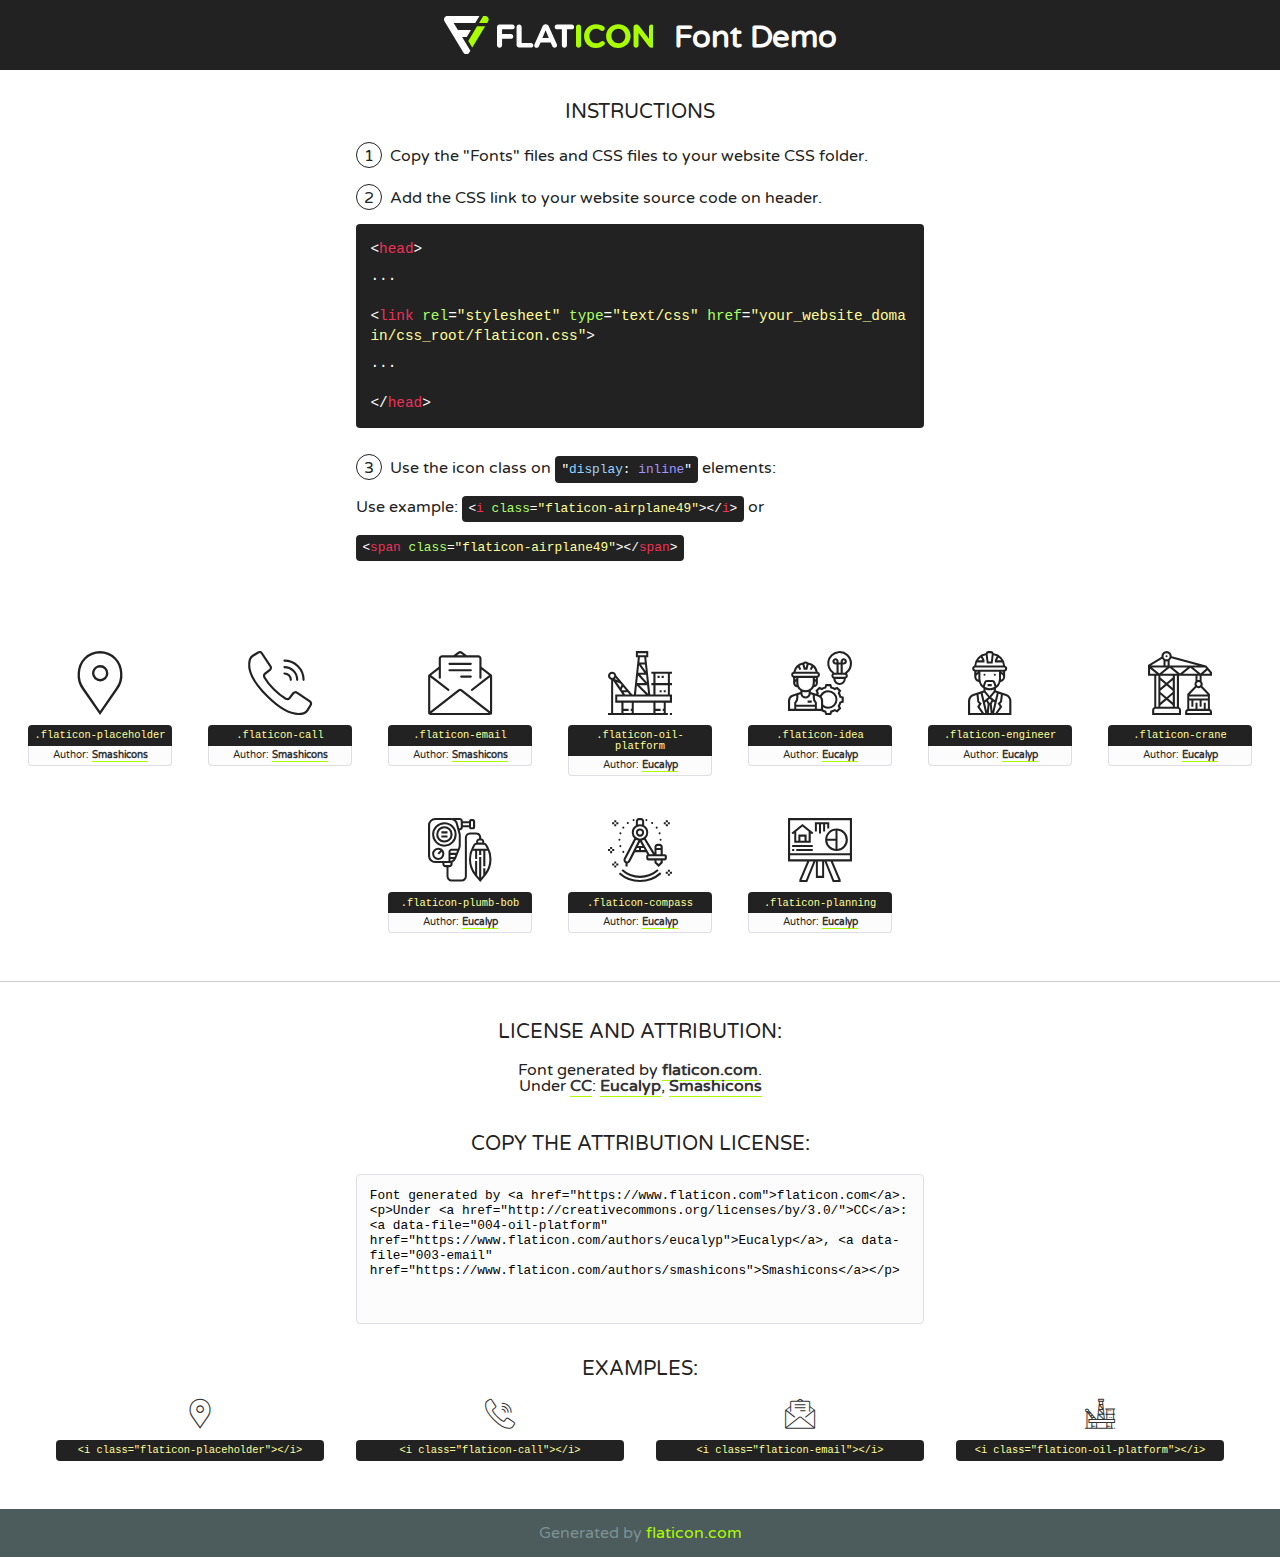
<file: fonts/flaticon/font/flaticon.html>
<!DOCTYPE html>
<!--
  Flaticon icon font: Flaticon
  Creation date: 20/06/2019 00:33
-->
<html>
<!DOCTYPE html>
<html>

<head>
    <title>Flaticon WebFont</title>
    <link href="http://fonts.googleapis.com/css?family=Varela+Round" rel="stylesheet" type="text/css" />
    <link rel="stylesheet" type="text/css" href="flaticon.css">
    <meta charset="UTF-8">
    <style>
    html, body, div, span, applet, object, iframe,
    h1, h2, h3, h4, h5, h6, p, blockquote, pre,
    a, abbr, acronym, address, big, cite, code,
    del, dfn, em, img, ins, kbd, q, s, samp,
    small, strike, strong, sub, sup, tt, var,
    b, u, i, center,
    dl, dt, dd, ol, ul, li,
    fieldset, form, label, legend,
    table, caption, tbody, tfoot, thead, tr, th, td,
    article, aside, canvas, details, embed, 
    figure, figcaption, footer, header, hgroup, 
    menu, nav, output, ruby, section, summary,
    time, mark, audio, video {
        margin: 0;
        padding: 0;
        border: 0;
        font-size: 100%;
        font: inherit;
        vertical-align: baseline;
    }
    /* HTML5 display-role reset for older browsers */
    article, aside, details, figcaption, figure, 
    footer, header, hgroup, menu, nav, section {
        display: block;
    }
    body {
        line-height: 1;
    }
    ol, ul {
        list-style: none;
    }
    blockquote, q {
        quotes: none;
    }
    blockquote:before, blockquote:after,
    q:before, q:after {
        content: '';
        content: none;
    }
    table {
        border-collapse: collapse;
        border-spacing: 0;
    }
    body {
        font-family: 'Varela Round', Helvetica, Arial, sans-serif;
        font-size: 16px;
        color: #222;
    }
    a {
        color: #333;
        border-bottom: 1px solid #a9fd00;
        font-weight: bold;
        text-decoration: none;
    }
    * {
        -moz-box-sizing: border-box;
        -webkit-box-sizing: border-box;
        box-sizing: border-box;
        margin: 0;
        padding: 0;
    }
    [class^="flaticon-"]:before, [class*=" flaticon-"]:before, [class^="flaticon-"]:after, [class*=" flaticon-"]:after {
        font-family: Flaticon;
        font-size: 30px;
        font-style: normal;
        margin-left: 20px;
        color: #333;
    }
    .wrapper {
        max-width: 600px;
        margin: auto;
        padding: 0 1em;
    }
    .title {
        font-size: 1.25em;
        text-align: center;
        margin-bottom: 1em;
        text-transform: uppercase;
    }
    header {
        text-align: center;
        background-color: #222;
        color: #fff;
        padding: 1em;
    }
    header .logo {
        width: 210px;
        height: 38px;
        display: inline-block;
        vertical-align: middle;
        margin-right: 1em;
        border: none;
    }
    header strong {
        font-size: 1.95em;
        font-weight: bold;
        vertical-align: middle;
        margin-top: 5px;
        display: inline-block;
    }
    .demo {
        margin: 2em auto;
        line-height: 1.25em;
    }
    .demo ul li {
        margin-bottom: 1em;
    }
    .demo ul li .num {
        color: #222;
        border-radius: 20px;
        display: inline-block;
        width: 26px;
        padding: 3px;
        height: 26px;
        text-align: center;
        margin-right: 0.5em;
        border: 1px solid #222;
    }
    .demo ul li code {
        background-color: #222;
        border-radius: 4px;
        padding: 0.25em 0.5em;
        display: inline-block;
        color: #fff;
        font-family: Consolas,Monaco,Lucida Console,Liberation Mono,DejaVu Sans Mono,Bitstream Vera Sans Mono,Courier New, monospace;
        font-weight: lighter;
        margin-top: 1em;
        font-size: 0.8em;
        word-break: break-all;
    }
    .demo ul li code.big {
        padding: 1em;
        font-size: 0.9em;
    }
    .demo ul li code .red {
        color: #EF3159;
    }
    .demo ul li code .green {
        color: #ACFF65;
    }
    .demo ul li code .yellow {
        color: #FFFF99;
    }
    .demo ul li code .blue {
        color: #99D3FF;
    }
    .demo ul li code .purple {
        color: #A295FF;
    }
    .demo ul li code .dots {
        margin-top: 0.5em;
        display: block;
    }
    #glyphs {
        border-bottom: 1px solid #ccc;
        padding: 2em 0;
        text-align: center;
    }
    .glyph {
        display: inline-block;
        width: 9em;
        margin: 1em;
        text-align: center;
        vertical-align: top;
        background: #FFF;
    }
    .glyph .glyph-icon {
        padding: 10px;
        display: block;
        font-family:"Flaticon";
        font-size: 64px;
        line-height: 1;
    }
    .glyph .glyph-icon:before {
        font-size: 64px;
        color: #222;
        margin-left: 0;
    }
    .class-name {
        font-size: 0.65em;
        background-color: #222;
        color: #fff;
        border-radius: 4px 4px 0 0;
        padding: 0.5em;
        color: #FFFF99;
        font-family: Consolas,Monaco,Lucida Console,Liberation Mono,DejaVu Sans Mono,Bitstream Vera Sans Mono,Courier New, monospace;
    }
    .author-name {
        font-size: 0.6em;
        background-color: #fcfcfd;
        border: 1px solid #DEDEE4;
        border-top: 0;
        border-radius: 0 0 4px 4px;
        padding: 0.5em;
    }
    .class-name:last-child {
        font-size: 10px;
        color:#888;
    }
    .class-name:last-child a {
        font-size: 10px;
        color:#555;
    }
    .class-name:last-child a:hover {
        color:#a9fd00;
    }
    .glyph > input {
        display: block;
        width: 100px;
        margin: 5px auto;
        text-align: center;
        font-size: 12px;
        cursor: text;
    }
    .glyph > input.icon-input {
        font-family:"Flaticon";
        font-size: 16px;
        margin-bottom: 10px;
    }
    .attribution .title {
        margin-top: 2em;
    }
    .attribution textarea {
        background-color: #fcfcfd;
        padding: 1em;
        border: none;
        box-shadow: none;
        border: 1px solid #DEDEE4;
        border-radius: 4px;
        resize: none;
        width: 100%;
        height: 150px;
        font-size: 0.8em;
        font-family: Consolas,Monaco,Lucida Console,Liberation Mono,DejaVu Sans Mono,Bitstream Vera Sans Mono,Courier New, monospace;
        -webkit-appearance: none;
    }
    .iconsuse {
        margin: 2em auto;
        text-align: center;
        max-width: 1200px;
    }
    .iconsuse:after {
        content: '';
        display: table;
        clear: both;
    }
    .iconsuse .image {
        float: left;
        width: 25%;
        padding: 0 1em;
    }
    .iconsuse .image p {
        margin-bottom: 1em;
    }
    .iconsuse .image span {
        display: block;
        font-size: 0.65em;
        background-color: #222;
        color: #fff;
        border-radius: 4px;
        padding: 0.5em;
        color: #FFFF99;
        margin-top: 1em;
        font-family: Consolas,Monaco,Lucida Console,Liberation Mono,DejaVu Sans Mono,Bitstream Vera Sans Mono,Courier New, monospace;
    }
    #footer {
        text-align: center;
        background-color: #4C5B5C;
        color: #7c9192;
        padding: 1em;
    }
    #footer a {
        border: none;
        color: #a9fd00;
        font-weight: normal;
    }
    @media (max-width: 960px) {
        .iconsuse .image {
            width: 50%;
        }
    }
    @media (max-width: 560px) {
        .iconsuse .image {
            width: 100%;
        }
    }
    </style>
</head>

<body class="characters-off">

    <header>
        <a href="https://www.flaticon.com" target="_blank" class="logo">
            <svg version="1.1" xmlns="http://www.w3.org/2000/svg" xmlns:xlink="http://www.w3.org/1999/xlink" xmlns:a="http://ns.adobe.com/AdobeSVGViewerExtensions/3.0/" viewBox="0 0 560.875 102.036" enable-background="new 0 0 560.875 102.036" xml:space="preserve">
                <defs>
                </defs>
                <g>
                    <g class="letters">
                        <path fill="#ffffff" d="M141.596,29.675c0-3.777,2.985-6.767,6.764-6.767h34.438c3.426,0,6.15,2.728,6.15,6.15
                        c0,3.43-2.724,6.149-6.15,6.149h-27.674v13.091h23.719c3.429,0,6.151,2.724,6.151,6.15c0,3.43-2.723,6.149-6.151,6.149h-23.719
                        v17.574c0,3.773-2.986,6.761-6.764,6.761c-3.779,0-6.764-2.989-6.764-6.761V29.675z"></path>
                        <path fill="#ffffff" d="M193.844,29.149c0-3.781,2.985-6.767,6.764-6.767c3.776,0,6.763,2.985,6.763,6.767v42.957h25.039
                        c3.426,0,6.149,2.726,6.149,6.153c0,3.425-2.723,6.15-6.149,6.15h-31.802c-3.779,0-6.764-2.986-6.764-6.768V29.149z"></path>
                        <path fill="#ffffff" d="M241.891,75.71l21.438-48.407c1.492-3.341,4.215-5.357,7.906-5.357h0.792
                        c3.686,0,6.323,2.017,7.815,5.357l21.439,48.407c0.436,0.967,0.701,1.845,0.701,2.723c0,3.602-2.809,6.501-6.414,6.501
                        c-3.161,0-5.269-1.845-6.499-4.655l-4.132-9.661h-27.059l-4.301,10.102c-1.144,2.631-3.426,4.214-6.237,4.214
                        c-3.517,0-6.24-2.81-6.24-6.325C241.1,77.64,241.451,76.677,241.891,75.71z M279.932,58.666l-8.521-20.297l-8.526,20.297H279.932
                        z"></path>
                        <path fill="#ffffff" d="M314.864,35.387H301.86c-3.429,0-6.239-2.813-6.239-6.238c0-3.429,2.811-6.24,6.239-6.24h39.533
                        c3.426,0,6.237,2.811,6.237,6.24c0,3.425-2.811,6.238-6.237,6.238h-13.001v42.785c0,3.773-2.99,6.761-6.764,6.761
                        c-3.779,0-6.764-2.989-6.764-6.761V35.387z"></path>
                        <path fill="#A9FD00" d="M352.615,29.149c0-3.781,2.985-6.767,6.767-6.767c3.774,0,6.761,2.985,6.761,6.767v49.024
                        c0,3.773-2.987,6.761-6.761,6.761c-3.781,0-6.767-2.989-6.767-6.761V29.149z"></path>
                        <path fill="#A9FD00" d="M374.132,53.836v-0.179c0-17.481,13.178-31.801,32.065-31.801c9.22,0,15.459,2.458,20.557,6.238
                        c1.402,1.054,2.637,2.985,2.637,5.357c0,3.692-2.985,6.59-6.681,6.59c-1.845,0-3.071-0.702-4.044-1.319
                        c-3.776-2.813-7.729-4.393-12.562-4.393c-10.364,0-17.831,8.611-17.831,19.154v0.173c0,10.542,7.291,19.329,17.831,19.329
                        c5.715,0,9.492-1.756,13.359-4.834c1.049-0.874,2.458-1.491,4.039-1.491c3.429,0,6.325,2.813,6.325,6.236
                        c0,2.106-1.056,3.78-2.282,4.834c-5.539,4.834-12.036,7.733-21.878,7.733C387.572,85.464,374.132,71.493,374.132,53.836z"></path>
                        <path fill="#A9FD00" d="M433.009,53.836v-0.179c0-17.481,13.79-31.801,32.766-31.801c18.981,0,32.592,14.143,32.592,31.628v0.173
                        c0,17.483-13.785,31.807-32.769,31.807C446.625,85.464,433.009,71.32,433.009,53.836z M484.224,53.836v-0.179
                        c0-10.539-7.725-19.326-18.626-19.326c-10.893,0-18.449,8.611-18.449,19.154v0.173c0,10.542,7.73,19.329,18.626,19.329
                        C476.676,72.986,484.224,64.378,484.224,53.836z"></path>
                        <path fill="#A9FD00" d="M506.233,29.321c0-3.774,2.99-6.763,6.767-6.763h1.401c3.252,0,5.183,1.583,7.029,3.953l26.093,34.265
                        V29.059c0-3.692,2.99-6.677,6.681-6.677c3.683,0,6.671,2.985,6.671,6.677v48.934c0,3.78-2.987,6.765-6.764,6.765h-0.436
                        c-3.257,0-5.188-1.581-7.034-3.953l-27.056-35.492v32.944c0,3.687-2.985,6.676-6.678,6.676c-3.683,0-6.673-2.989-6.673-6.676
                        V29.321z"></path>
                    </g>
                    <g class="insignia">
                        <path fill="#ffffff" d="M48.372,56.137h12.517l11.156-18.537H37.186L25.688,18.539h57.825L94.668,0H9.271
                        C5.925,0,2.842,1.801,1.198,4.716c-1.644,2.907-1.593,6.482,0.134,9.343l50.38,83.501c1.678,2.781,4.689,4.476,7.938,4.476
                        c3.246,0,6.257-1.695,7.935-4.476l2.898-4.804L48.372,56.137z"></path>
                        <g class="i">
                            <path fill="#A9FD00" d="M93.575,18.539h0.031v0.004l21.652,0.004l2.705-4.488c1.727-2.861,1.778-6.436,0.133-9.343
                            C116.454,1.801,113.371,0,110.026,0h-5.294L93.575,18.539z"></path>
                            <polygon fill="#A9FD00" points="88.291,27.356 64.725,66.486 75.519,84.404 109.942,27.356"></polygon>
                        </g>
                    </g>
                </g>
            </svg>
        </a>
        <strong>Font Demo</strong>
    </header>


    <section class="demo wrapper">

        <p class="title">Instructions</p>

        <ul>
            <li>
                <span class="num">1</span>Copy the "Fonts" files and CSS files to your website CSS folder.
            </li>
            <li>
                <span class="num">2</span>Add the CSS link to your website source code on header.
                <code class="big">
                    &lt;<span class="red">head</span>&gt;
                    <br/><span class="dots">...</span>
                    <br/>&lt;<span class="red">link</span> <span class="green">rel</span>=<span class="yellow">"stylesheet"</span> <span class="green">type</span>=<span class="yellow">"text/css"</span> <span class="green">href</span>=<span class="yellow">"your_website_domain/css_root/flaticon.css"</span>&gt;
                    <br/><span class="dots">...</span>
                    <br/>&lt;/<span class="red">head</span>&gt;
                </code>
            </li>

            <li>
                <p>
                    <span class="num">3</span>Use the icon class on <code>"<span class="blue">display</span>:<span class="purple"> inline</span>"</code> elements:
                    <br />
                    Use example: <code>&lt;<span class="red">i</span> <span class="green">class</span>=<span class="yellow">&quot;flaticon-airplane49&quot;</span>&gt;&lt;/<span class="red">i</span>&gt;</code> or <code>&lt;<span class="red">span</span> <span class="green">class</span>=<span class="yellow">&quot;flaticon-airplane49&quot;</span>&gt;&lt;/<span class="red">span</span>&gt;</code>
            </li>
        </ul>

    </section>




   <section id="glyphs">          
    
      
        <div class="glyph"><div class="glyph-icon flaticon-placeholder"></div>
            <div class="class-name">.flaticon-placeholder</div>
            <div class="author-name">Author: <a data-file="001-placeholder" href="https://www.flaticon.com/authors/smashicons">Smashicons</a> </div> 
        </div>        
        
        <div class="glyph"><div class="glyph-icon flaticon-call"></div>
            <div class="class-name">.flaticon-call</div>
            <div class="author-name">Author: <a data-file="002-call" href="https://www.flaticon.com/authors/smashicons">Smashicons</a> </div> 
        </div>        
        
        <div class="glyph"><div class="glyph-icon flaticon-email"></div>
            <div class="class-name">.flaticon-email</div>
            <div class="author-name">Author: <a data-file="003-email" href="https://www.flaticon.com/authors/smashicons">Smashicons</a> </div> 
        </div>        
        
        <div class="glyph"><div class="glyph-icon flaticon-oil-platform"></div>
            <div class="class-name">.flaticon-oil-platform</div>
            <div class="author-name">Author: <a data-file="004-oil-platform" href="https://www.flaticon.com/authors/eucalyp">Eucalyp</a> </div> 
        </div>        
        
        <div class="glyph"><div class="glyph-icon flaticon-idea"></div>
            <div class="class-name">.flaticon-idea</div>
            <div class="author-name">Author: <a data-file="005-idea" href="https://www.flaticon.com/authors/eucalyp">Eucalyp</a> </div> 
        </div>        
        
        <div class="glyph"><div class="glyph-icon flaticon-engineer"></div>
            <div class="class-name">.flaticon-engineer</div>
            <div class="author-name">Author: <a data-file="006-engineer" href="https://www.flaticon.com/authors/eucalyp">Eucalyp</a> </div> 
        </div>        
        
        <div class="glyph"><div class="glyph-icon flaticon-crane"></div>
            <div class="class-name">.flaticon-crane</div>
            <div class="author-name">Author: <a data-file="007-crane" href="https://www.flaticon.com/authors/eucalyp">Eucalyp</a> </div> 
        </div>        
        
        <div class="glyph"><div class="glyph-icon flaticon-plumb-bob"></div>
            <div class="class-name">.flaticon-plumb-bob</div>
            <div class="author-name">Author: <a data-file="008-plumb-bob" href="https://www.flaticon.com/authors/eucalyp">Eucalyp</a> </div> 
        </div>        
        
        <div class="glyph"><div class="glyph-icon flaticon-compass"></div>
            <div class="class-name">.flaticon-compass</div>
            <div class="author-name">Author: <a data-file="009-compass" href="https://www.flaticon.com/authors/eucalyp">Eucalyp</a> </div> 
        </div>        
        
        <div class="glyph"><div class="glyph-icon flaticon-planning"></div>
            <div class="class-name">.flaticon-planning</div>
            <div class="author-name">Author: <a data-file="010-planning" href="https://www.flaticon.com/authors/eucalyp">Eucalyp</a> </div> 
        </div>        
        

    </section>



    <section class="attribution wrapper"   style="text-align:center;">

      <div class="title">License and attribution:</div><div class="attrDiv">Font generated by <a href="https://www.flaticon.com">flaticon.com</a>. <div><p>Under <a href="http://creativecommons.org/licenses/by/3.0/">CC</a>: <a data-file="004-oil-platform" href="https://www.flaticon.com/authors/eucalyp">Eucalyp</a>, <a data-file="003-email" href="https://www.flaticon.com/authors/smashicons">Smashicons</a></p>  </div>
      </div>
      <div class="title">Copy the Attribution License:</div>

    <textarea onclick="this.focus();this.select();">Font generated by &lt;a href=&quot;https://www.flaticon.com&quot;&gt;flaticon.com&lt;/a&gt;. <p>Under <a href="http://creativecommons.org/licenses/by/3.0/">CC</a>: <a data-file="004-oil-platform" href="https://www.flaticon.com/authors/eucalyp">Eucalyp</a>, <a data-file="003-email" href="https://www.flaticon.com/authors/smashicons">Smashicons</a></p>  
     </textarea>

    </section>

    <section class="iconsuse">

          <div class="title">Examples:</div>            
             
            <div class="image">
                <p>
                    <i class="glyph-icon flaticon-placeholder"></i> 
                    <span>&lt;i class=&quot;flaticon-placeholder&quot;&gt;&lt;/i&gt;</span>
                </p>
            </div>
            
            <div class="image">
                <p>
                    <i class="glyph-icon flaticon-call"></i> 
                    <span>&lt;i class=&quot;flaticon-call&quot;&gt;&lt;/i&gt;</span>
                </p>
            </div>
            
            <div class="image">
                <p>
                    <i class="glyph-icon flaticon-email"></i> 
                    <span>&lt;i class=&quot;flaticon-email&quot;&gt;&lt;/i&gt;</span>
                </p>
            </div>
            
            <div class="image">
                <p>
                    <i class="glyph-icon flaticon-oil-platform"></i> 
                    <span>&lt;i class=&quot;flaticon-oil-platform&quot;&gt;&lt;/i&gt;</span>
                </p>
            </div>
                       
        </div>
                            
    </section>

<div id="footer">
    <div>Generated by <a href="https://www.flaticon.com">flaticon.com</a>
    </div>
</div>



</body>
</html>
</file>
<file: fonts/icomoon/style.css>
@font-face {
  font-family: 'icomoon';
  src:  url('fonts/icomoon.eot?10si43');
  src:  url('fonts/icomoon.eot?10si43#iefix') format('embedded-opentype'),
    url('fonts/icomoon.ttf?10si43') format('truetype'),
    url('fonts/icomoon.woff?10si43') format('woff'),
    url('fonts/icomoon.svg?10si43#icomoon') format('svg');
  font-weight: normal;
  font-style: normal;
}

[class^="icon-"], [class*=" icon-"] {
  /* use !important to prevent issues with browser extensions that change fonts */
  font-family: 'icomoon' !important;
  speak: none;
  font-style: normal;
  font-weight: normal;
  font-variant: normal;
  text-transform: none;
  line-height: 1;

  /* Better Font Rendering =========== */
  -webkit-font-smoothing: antialiased;
  -moz-osx-font-smoothing: grayscale;
}

.icon-asterisk:before {
  content: "\f069";
}
.icon-plus:before {
  content: "\f067";
}
.icon-question:before {
  content: "\f128";
}
.icon-minus:before {
  content: "\f068";
}
.icon-glass:before {
  content: "\f000";
}
.icon-music:before {
  content: "\f001";
}
.icon-search:before {
  content: "\f002";
}
.icon-envelope-o:before {
  content: "\f003";
}
.icon-heart:before {
  content: "\f004";
}
.icon-star:before {
  content: "\f005";
}
.icon-star-o:before {
  content: "\f006";
}
.icon-user:before {
  content: "\f007";
}
.icon-film:before {
  content: "\f008";
}
.icon-th-large:before {
  content: "\f009";
}
.icon-th:before {
  content: "\f00a";
}
.icon-th-list:before {
  content: "\f00b";
}
.icon-check:before {
  content: "\f00c";
}
.icon-close:before {
  content: "\f00d";
}
.icon-remove:before {
  content: "\f00d";
}
.icon-times:before {
  content: "\f00d";
}
.icon-search-plus:before {
  content: "\f00e";
}
.icon-search-minus:before {
  content: "\f010";
}
.icon-power-off:before {
  content: "\f011";
}
.icon-signal:before {
  content: "\f012";
}
.icon-cog:before {
  content: "\f013";
}
.icon-gear:before {
  content: "\f013";
}
.icon-trash-o:before {
  content: "\f014";
}
.icon-home:before {
  content: "\f015";
}
.icon-file-o:before {
  content: "\f016";
}
.icon-clock-o:before {
  content: "\f017";
}
.icon-road:before {
  content: "\f018";
}
.icon-download:before {
  content: "\f019";
}
.icon-arrow-circle-o-down:before {
  content: "\f01a";
}
.icon-arrow-circle-o-up:before {
  content: "\f01b";
}
.icon-inbox:before {
  content: "\f01c";
}
.icon-play-circle-o:before {
  content: "\f01d";
}
.icon-repeat:before {
  content: "\f01e";
}
.icon-rotate-right:before {
  content: "\f01e";
}
.icon-refresh:before {
  content: "\f021";
}
.icon-list-alt:before {
  content: "\f022";
}
.icon-lock:before {
  content: "\f023";
}
.icon-flag:before {
  content: "\f024";
}
.icon-headphones:before {
  content: "\f025";
}
.icon-volume-off:before {
  content: "\f026";
}
.icon-volume-down:before {
  content: "\f027";
}
.icon-volume-up:before {
  content: "\f028";
}
.icon-qrcode:before {
  content: "\f029";
}
.icon-barcode:before {
  content: "\f02a";
}
.icon-tag:before {
  content: "\f02b";
}
.icon-tags:before {
  content: "\f02c";
}
.icon-book:before {
  content: "\f02d";
}
.icon-bookmark:before {
  content: "\f02e";
}
.icon-print:before {
  content: "\f02f";
}
.icon-camera:before {
  content: "\f030";
}
.icon-font:before {
  content: "\f031";
}
.icon-bold:before {
  content: "\f032";
}
.icon-italic:before {
  content: "\f033";
}
.icon-text-height:before {
  content: "\f034";
}
.icon-text-width:before {
  content: "\f035";
}
.icon-align-left:before {
  content: "\f036";
}
.icon-align-center:before {
  content: "\f037";
}
.icon-align-right:before {
  content: "\f038";
}
.icon-align-justify:before {
  content: "\f039";
}
.icon-list:before {
  content: "\f03a";
}
.icon-dedent:before {
  content: "\f03b";
}
.icon-outdent:before {
  content: "\f03b";
}
.icon-indent:before {
  content: "\f03c";
}
.icon-video-camera:before {
  content: "\f03d";
}
.icon-image:before {
  content: "\f03e";
}
.icon-photo:before {
  content: "\f03e";
}
.icon-picture-o:before {
  content: "\f03e";
}
.icon-pencil:before {
  content: "\f040";
}
.icon-map-marker:before {
  content: "\f041";
}
.icon-adjust:before {
  content: "\f042";
}
.icon-tint:before {
  content: "\f043";
}
.icon-edit:before {
  content: "\f044";
}
.icon-pencil-square-o:before {
  content: "\f044";
}
.icon-share-square-o:before {
  content: "\f045";
}
.icon-check-square-o:before {
  content: "\f046";
}
.icon-arrows:before {
  content: "\f047";
}
.icon-step-backward:before {
  content: "\f048";
}
.icon-fast-backward:before {
  content: "\f049";
}
.icon-backward:before {
  content: "\f04a";
}
.icon-play:before {
  content: "\f04b";
}
.icon-pause:before {
  content: "\f04c";
}
.icon-stop:before {
  content: "\f04d";
}
.icon-forward:before {
  content: "\f04e";
}
.icon-fast-forward:before {
  content: "\f050";
}
.icon-step-forward:before {
  content: "\f051";
}
.icon-eject:before {
  content: "\f052";
}
.icon-chevron-left:before {
  content: "\f053";
}
.icon-chevron-right:before {
  content: "\f054";
}
.icon-plus-circle:before {
  content: "\f055";
}
.icon-minus-circle:before {
  content: "\f056";
}
.icon-times-circle:before {
  content: "\f057";
}
.icon-check-circle:before {
  content: "\f058";
}
.icon-question-circle:before {
  content: "\f059";
}
.icon-info-circle:before {
  content: "\f05a";
}
.icon-crosshairs:before {
  content: "\f05b";
}
.icon-times-circle-o:before {
  content: "\f05c";
}
.icon-check-circle-o:before {
  content: "\f05d";
}
.icon-ban:before {
  content: "\f05e";
}
.icon-arrow-left:before {
  content: "\f060";
}
.icon-arrow-right:before {
  content: "\f061";
}
.icon-arrow-up:before {
  content: "\f062";
}
.icon-arrow-down:before {
  content: "\f063";
}
.icon-mail-forward:before {
  content: "\f064";
}
.icon-share:before {
  content: "\f064";
}
.icon-expand:before {
  content: "\f065";
}
.icon-compress:before {
  content: "\f066";
}
.icon-exclamation-circle:before {
  content: "\f06a";
}
.icon-gift:before {
  content: "\f06b";
}
.icon-leaf:before {
  content: "\f06c";
}
.icon-fire:before {
  content: "\f06d";
}
.icon-eye:before {
  content: "\f06e";
}
.icon-eye-slash:before {
  content: "\f070";
}
.icon-exclamation-triangle:before {
  content: "\f071";
}
.icon-warning:before {
  content: "\f071";
}
.icon-plane:before {
  content: "\f072";
}
.icon-calendar:before {
  content: "\f073";
}
.icon-random:before {
  content: "\f074";
}
.icon-comment:before {
  content: "\f075";
}
.icon-magnet:before {
  content: "\f076";
}
.icon-chevron-up:before {
  content: "\f077";
}
.icon-chevron-down:before {
  content: "\f078";
}
.icon-retweet:before {
  content: "\f079";
}
.icon-shopping-cart:before {
  content: "\f07a";
}
.icon-folder:before {
  content: "\f07b";
}
.icon-folder-open:before {
  content: "\f07c";
}
.icon-arrows-v:before {
  content: "\f07d";
}
.icon-arrows-h:before {
  content: "\f07e";
}
.icon-bar-chart:before {
  content: "\f080";
}
.icon-bar-chart-o:before {
  content: "\f080";
}
.icon-twitter-square:before {
  content: "\f081";
}
.icon-facebook-square:before {
  content: "\f082";
}
.icon-camera-retro:before {
  content: "\f083";
}
.icon-key:before {
  content: "\f084";
}
.icon-cogs:before {
  content: "\f085";
}
.icon-gears:before {
  content: "\f085";
}
.icon-comments:before {
  content: "\f086";
}
.icon-thumbs-o-up:before {
  content: "\f087";
}
.icon-thumbs-o-down:before {
  content: "\f088";
}
.icon-star-half:before {
  content: "\f089";
}
.icon-heart-o:before {
  content: "\f08a";
}
.icon-sign-out:before {
  content: "\f08b";
}
.icon-linkedin-square:before {
  content: "\f08c";
}
.icon-thumb-tack:before {
  content: "\f08d";
}
.icon-external-link:before {
  content: "\f08e";
}
.icon-sign-in:before {
  content: "\f090";
}
.icon-trophy:before {
  content: "\f091";
}
.icon-github-square:before {
  content: "\f092";
}
.icon-upload:before {
  content: "\f093";
}
.icon-lemon-o:before {
  content: "\f094";
}
.icon-phone:before {
  content: "\f095";
}
.icon-square-o:before {
  content: "\f096";
}
.icon-bookmark-o:before {
  content: "\f097";
}
.icon-phone-square:before {
  content: "\f098";
}
.icon-twitter:before {
  content: "\f099";
}
.icon-facebook:before {
  content: "\f09a";
}
.icon-facebook-f:before {
  content: "\f09a";
}
.icon-github:before {
  content: "\f09b";
}
.icon-unlock:before {
  content: "\f09c";
}
.icon-credit-card:before {
  content: "\f09d";
}
.icon-feed:before {
  content: "\f09e";
}
.icon-rss:before {
  content: "\f09e";
}
.icon-hdd-o:before {
  content: "\f0a0";
}
.icon-bullhorn:before {
  content: "\f0a1";
}
.icon-bell-o:before {
  content: "\f0a2";
}
.icon-certificate:before {
  content: "\f0a3";
}
.icon-hand-o-right:before {
  content: "\f0a4";
}
.icon-hand-o-left:before {
  content: "\f0a5";
}
.icon-hand-o-up:before {
  content: "\f0a6";
}
.icon-hand-o-down:before {
  content: "\f0a7";
}
.icon-arrow-circle-left:before {
  content: "\f0a8";
}
.icon-arrow-circle-right:before {
  content: "\f0a9";
}
.icon-arrow-circle-up:before {
  content: "\f0aa";
}
.icon-arrow-circle-down:before {
  content: "\f0ab";
}
.icon-globe:before {
  content: "\f0ac";
}
.icon-wrench:before {
  content: "\f0ad";
}
.icon-tasks:before {
  content: "\f0ae";
}
.icon-filter:before {
  content: "\f0b0";
}
.icon-briefcase:before {
  content: "\f0b1";
}
.icon-arrows-alt:before {
  content: "\f0b2";
}
.icon-group:before {
  content: "\f0c0";
}
.icon-users:before {
  content: "\f0c0";
}
.icon-chain:before {
  content: "\f0c1";
}
.icon-link:before {
  content: "\f0c1";
}
.icon-cloud:before {
  content: "\f0c2";
}
.icon-flask:before {
  content: "\f0c3";
}
.icon-cut:before {
  content: "\f0c4";
}
.icon-scissors:before {
  content: "\f0c4";
}
.icon-copy:before {
  content: "\f0c5";
}
.icon-files-o:before {
  content: "\f0c5";
}
.icon-paperclip:before {
  content: "\f0c6";
}
.icon-floppy-o:before {
  content: "\f0c7";
}
.icon-save:before {
  content: "\f0c7";
}
.icon-square:before {
  content: "\f0c8";
}
.icon-bars:before {
  content: "\f0c9";
}
.icon-navicon:before {
  content: "\f0c9";
}
.icon-reorder:before {
  content: "\f0c9";
}
.icon-list-ul:before {
  content: "\f0ca";
}
.icon-list-ol:before {
  content: "\f0cb";
}
.icon-strikethrough:before {
  content: "\f0cc";
}
.icon-underline:before {
  content: "\f0cd";
}
.icon-table:before {
  content: "\f0ce";
}
.icon-magic:before {
  content: "\f0d0";
}
.icon-truck:before {
  content: "\f0d1";
}
.icon-pinterest:before {
  content: "\f0d2";
}
.icon-pinterest-square:before {
  content: "\f0d3";
}
.icon-google-plus-square:before {
  content: "\f0d4";
}
.icon-google-plus:before {
  content: "\f0d5";
}
.icon-money:before {
  content: "\f0d6";
}
.icon-caret-down:before {
  content: "\f0d7";
}
.icon-caret-up:before {
  content: "\f0d8";
}
.icon-caret-left:before {
  content: "\f0d9";
}
.icon-caret-right:before {
  content: "\f0da";
}
.icon-columns:before {
  content: "\f0db";
}
.icon-sort:before {
  content: "\f0dc";
}
.icon-unsorted:before {
  content: "\f0dc";
}
.icon-sort-desc:before {
  content: "\f0dd";
}
.icon-sort-down:before {
  content: "\f0dd";
}
.icon-sort-asc:before {
  content: "\f0de";
}
.icon-sort-up:before {
  content: "\f0de";
}
.icon-envelope:before {
  content: "\f0e0";
}
.icon-linkedin:before {
  content: "\f0e1";
}
.icon-rotate-left:before {
  content: "\f0e2";
}
.icon-undo:before {
  content: "\f0e2";
}
.icon-gavel:before {
  content: "\f0e3";
}
.icon-legal:before {
  content: "\f0e3";
}
.icon-dashboard:before {
  content: "\f0e4";
}
.icon-tachometer:before {
  content: "\f0e4";
}
.icon-comment-o:before {
  content: "\f0e5";
}
.icon-comments-o:before {
  content: "\f0e6";
}
.icon-bolt:before {
  content: "\f0e7";
}
.icon-flash:before {
  content: "\f0e7";
}
.icon-sitemap:before {
  content: "\f0e8";
}
.icon-umbrella:before {
  content: "\f0e9";
}
.icon-clipboard:before {
  content: "\f0ea";
}
.icon-paste:before {
  content: "\f0ea";
}
.icon-lightbulb-o:before {
  content: "\f0eb";
}
.icon-exchange:before {
  content: "\f0ec";
}
.icon-cloud-download:before {
  content: "\f0ed";
}
.icon-cloud-upload:before {
  content: "\f0ee";
}
.icon-user-md:before {
  content: "\f0f0";
}
.icon-stethoscope:before {
  content: "\f0f1";
}
.icon-suitcase:before {
  content: "\f0f2";
}
.icon-bell:before {
  content: "\f0f3";
}
.icon-coffee:before {
  content: "\f0f4";
}
.icon-cutlery:before {
  content: "\f0f5";
}
.icon-file-text-o:before {
  content: "\f0f6";
}
.icon-building-o:before {
  content: "\f0f7";
}
.icon-hospital-o:before {
  content: "\f0f8";
}
.icon-ambulance:before {
  content: "\f0f9";
}
.icon-medkit:before {
  content: "\f0fa";
}
.icon-fighter-jet:before {
  content: "\f0fb";
}
.icon-beer:before {
  content: "\f0fc";
}
.icon-h-square:before {
  content: "\f0fd";
}
.icon-plus-square:before {
  content: "\f0fe";
}
.icon-angle-double-left:before {
  content: "\f100";
}
.icon-angle-double-right:before {
  content: "\f101";
}
.icon-angle-double-up:before {
  content: "\f102";
}
.icon-angle-double-down:before {
  content: "\f103";
}
.icon-angle-left:before {
  content: "\f104";
}
.icon-angle-right:before {
  content: "\f105";
}
.icon-angle-up:before {
  content: "\f106";
}
.icon-angle-down:before {
  content: "\f107";
}
.icon-desktop:before {
  content: "\f108";
}
.icon-laptop:before {
  content: "\f109";
}
.icon-tablet:before {
  content: "\f10a";
}
.icon-mobile:before {
  content: "\f10b";
}
.icon-mobile-phone:before {
  content: "\f10b";
}
.icon-circle-o:before {
  content: "\f10c";
}
.icon-quote-left:before {
  content: "\f10d";
}
.icon-quote-right:before {
  content: "\f10e";
}
.icon-spinner:before {
  content: "\f110";
}
.icon-circle:before {
  content: "\f111";
}
.icon-mail-reply:before {
  content: "\f112";
}
.icon-reply:before {
  content: "\f112";
}
.icon-github-alt:before {
  content: "\f113";
}
.icon-folder-o:before {
  content: "\f114";
}
.icon-folder-open-o:before {
  content: "\f115";
}
.icon-smile-o:before {
  content: "\f118";
}
.icon-frown-o:before {
  content: "\f119";
}
.icon-meh-o:before {
  content: "\f11a";
}
.icon-gamepad:before {
  content: "\f11b";
}
.icon-keyboard-o:before {
  content: "\f11c";
}
.icon-flag-o:before {
  content: "\f11d";
}
.icon-flag-checkered:before {
  content: "\f11e";
}
.icon-terminal:before {
  content: "\f120";
}
.icon-code:before {
  content: "\f121";
}
.icon-mail-reply-all:before {
  content: "\f122";
}
.icon-reply-all:before {
  content: "\f122";
}
.icon-star-half-empty:before {
  content: "\f123";
}
.icon-star-half-full:before {
  content: "\f123";
}
.icon-star-half-o:before {
  content: "\f123";
}
.icon-location-arrow:before {
  content: "\f124";
}
.icon-crop:before {
  content: "\f125";
}
.icon-code-fork:before {
  content: "\f126";
}
.icon-chain-broken:before {
  content: "\f127";
}
.icon-unlink:before {
  content: "\f127";
}
.icon-info:before {
  content: "\f129";
}
.icon-exclamation:before {
  content: "\f12a";
}
.icon-superscript:before {
  content: "\f12b";
}
.icon-subscript:before {
  content: "\f12c";
}
.icon-eraser:before {
  content: "\f12d";
}
.icon-puzzle-piece:before {
  content: "\f12e";
}
.icon-microphone:before {
  content: "\f130";
}
.icon-microphone-slash:before {
  content: "\f131";
}
.icon-shield:before {
  content: "\f132";
}
.icon-calendar-o:before {
  content: "\f133";
}
.icon-fire-extinguisher:before {
  content: "\f134";
}
.icon-rocket:before {
  content: "\f135";
}
.icon-maxcdn:before {
  content: "\f136";
}
.icon-chevron-circle-left:before {
  content: "\f137";
}
.icon-chevron-circle-right:before {
  content: "\f138";
}
.icon-chevron-circle-up:before {
  content: "\f139";
}
.icon-chevron-circle-down:before {
  content: "\f13a";
}
.icon-html5:before {
  content: "\f13b";
}
.icon-css3:before {
  content: "\f13c";
}
.icon-anchor:before {
  content: "\f13d";
}
.icon-unlock-alt:before {
  content: "\f13e";
}
.icon-bullseye:before {
  content: "\f140";
}
.icon-ellipsis-h:before {
  content: "\f141";
}
.icon-ellipsis-v:before {
  content: "\f142";
}
.icon-rss-square:before {
  content: "\f143";
}
.icon-play-circle:before {
  content: "\f144";
}
.icon-ticket:before {
  content: "\f145";
}
.icon-minus-square:before {
  content: "\f146";
}
.icon-minus-square-o:before {
  content: "\f147";
}
.icon-level-up:before {
  content: "\f148";
}
.icon-level-down:before {
  content: "\f149";
}
.icon-check-square:before {
  content: "\f14a";
}
.icon-pencil-square:before {
  content: "\f14b";
}
.icon-external-link-square:before {
  content: "\f14c";
}
.icon-share-square:before {
  content: "\f14d";
}
.icon-compass:before {
  content: "\f14e";
}
.icon-caret-square-o-down:before {
  content: "\f150";
}
.icon-toggle-down:before {
  content: "\f150";
}
.icon-caret-square-o-up:before {
  content: "\f151";
}
.icon-toggle-up:before {
  content: "\f151";
}
.icon-caret-square-o-right:before {
  content: "\f152";
}
.icon-toggle-right:before {
  content: "\f152";
}
.icon-eur:before {
  content: "\f153";
}
.icon-euro:before {
  content: "\f153";
}
.icon-gbp:before {
  content: "\f154";
}
.icon-dollar:before {
  content: "\f155";
}
.icon-usd:before {
  content: "\f155";
}
.icon-inr:before {
  content: "\f156";
}
.icon-rupee:before {
  content: "\f156";
}
.icon-cny:before {
  content: "\f157";
}
.icon-jpy:before {
  content: "\f157";
}
.icon-rmb:before {
  content: "\f157";
}
.icon-yen:before {
  content: "\f157";
}
.icon-rouble:before {
  content: "\f158";
}
.icon-rub:before {
  content: "\f158";
}
.icon-ruble:before {
  content: "\f158";
}
.icon-krw:before {
  content: "\f159";
}
.icon-won:before {
  content: "\f159";
}
.icon-bitcoin:before {
  content: "\f15a";
}
.icon-btc:before {
  content: "\f15a";
}
.icon-file:before {
  content: "\f15b";
}
.icon-file-text:before {
  content: "\f15c";
}
.icon-sort-alpha-asc:before {
  content: "\f15d";
}
.icon-sort-alpha-desc:before {
  content: "\f15e";
}
.icon-sort-amount-asc:before {
  content: "\f160";
}
.icon-sort-amount-desc:before {
  content: "\f161";
}
.icon-sort-numeric-asc:before {
  content: "\f162";
}
.icon-sort-numeric-desc:before {
  content: "\f163";
}
.icon-thumbs-up:before {
  content: "\f164";
}
.icon-thumbs-down:before {
  content: "\f165";
}
.icon-youtube-square:before {
  content: "\f166";
}
.icon-youtube:before {
  content: "\f167";
}
.icon-xing:before {
  content: "\f168";
}
.icon-xing-square:before {
  content: "\f169";
}
.icon-youtube-play:before {
  content: "\f16a";
}
.icon-dropbox:before {
  content: "\f16b";
}
.icon-stack-overflow:before {
  content: "\f16c";
}
.icon-instagram:before {
  content: "\f16d";
}
.icon-flickr:before {
  content: "\f16e";
}
.icon-adn:before {
  content: "\f170";
}
.icon-bitbucket:before {
  content: "\f171";
}
.icon-bitbucket-square:before {
  content: "\f172";
}
.icon-tumblr:before {
  content: "\f173";
}
.icon-tumblr-square:before {
  content: "\f174";
}
.icon-long-arrow-down:before {
  content: "\f175";
}
.icon-long-arrow-up:before {
  content: "\f176";
}
.icon-long-arrow-left:before {
  content: "\f177";
}
.icon-long-arrow-right:before {
  content: "\f178";
}
.icon-apple:before {
  content: "\f179";
}
.icon-windows:before {
  content: "\f17a";
}
.icon-android:before {
  content: "\f17b";
}
.icon-linux:before {
  content: "\f17c";
}
.icon-dribbble:before {
  content: "\f17d";
}
.icon-skype:before {
  content: "\f17e";
}
.icon-foursquare:before {
  content: "\f180";
}
.icon-trello:before {
  content: "\f181";
}
.icon-female:before {
  content: "\f182";
}
.icon-male:before {
  content: "\f183";
}
.icon-gittip:before {
  content: "\f184";
}
.icon-gratipay:before {
  content: "\f184";
}
.icon-sun-o:before {
  content: "\f185";
}
.icon-moon-o:before {
  content: "\f186";
}
.icon-archive:before {
  content: "\f187";
}
.icon-bug:before {
  content: "\f188";
}
.icon-vk:before {
  content: "\f189";
}
.icon-weibo:before {
  content: "\f18a";
}
.icon-renren:before {
  content: "\f18b";
}
.icon-pagelines:before {
  content: "\f18c";
}
.icon-stack-exchange:before {
  content: "\f18d";
}
.icon-arrow-circle-o-right:before {
  content: "\f18e";
}
.icon-arrow-circle-o-left:before {
  content: "\f190";
}
.icon-caret-square-o-left:before {
  content: "\f191";
}
.icon-toggle-left:before {
  content: "\f191";
}
.icon-dot-circle-o:before {
  content: "\f192";
}
.icon-wheelchair:before {
  content: "\f193";
}
.icon-vimeo-square:before {
  content: "\f194";
}
.icon-try:before {
  content: "\f195";
}
.icon-turkish-lira:before {
  content: "\f195";
}
.icon-plus-square-o:before {
  content: "\f196";
}
.icon-space-shuttle:before {
  content: "\f197";
}
.icon-slack:before {
  content: "\f198";
}
.icon-envelope-square:before {
  content: "\f199";
}
.icon-wordpress:before {
  content: "\f19a";
}
.icon-openid:before {
  content: "\f19b";
}
.icon-bank:before {
  content: "\f19c";
}
.icon-institution:before {
  content: "\f19c";
}
.icon-university:before {
  content: "\f19c";
}
.icon-graduation-cap:before {
  content: "\f19d";
}
.icon-mortar-board:before {
  content: "\f19d";
}
.icon-yahoo:before {
  content: "\f19e";
}
.icon-google:before {
  content: "\f1a0";
}
.icon-reddit:before {
  content: "\f1a1";
}
.icon-reddit-square:before {
  content: "\f1a2";
}
.icon-stumbleupon-circle:before {
  content: "\f1a3";
}
.icon-stumbleupon:before {
  content: "\f1a4";
}
.icon-delicious:before {
  content: "\f1a5";
}
.icon-digg:before {
  content: "\f1a6";
}
.icon-pied-piper-pp:before {
  content: "\f1a7";
}
.icon-pied-piper-alt:before {
  content: "\f1a8";
}
.icon-drupal:before {
  content: "\f1a9";
}
.icon-joomla:before {
  content: "\f1aa";
}
.icon-language:before {
  content: "\f1ab";
}
.icon-fax:before {
  content: "\f1ac";
}
.icon-building:before {
  content: "\f1ad";
}
.icon-child:before {
  content: "\f1ae";
}
.icon-paw:before {
  content: "\f1b0";
}
.icon-spoon:before {
  content: "\f1b1";
}
.icon-cube:before {
  content: "\f1b2";
}
.icon-cubes:before {
  content: "\f1b3";
}
.icon-behance:before {
  content: "\f1b4";
}
.icon-behance-square:before {
  content: "\f1b5";
}
.icon-steam:before {
  content: "\f1b6";
}
.icon-steam-square:before {
  content: "\f1b7";
}
.icon-recycle:before {
  content: "\f1b8";
}
.icon-automobile:before {
  content: "\f1b9";
}
.icon-car:before {
  content: "\f1b9";
}
.icon-cab:before {
  content: "\f1ba";
}
.icon-taxi:before {
  content: "\f1ba";
}
.icon-tree:before {
  content: "\f1bb";
}
.icon-spotify:before {
  content: "\f1bc";
}
.icon-deviantart:before {
  content: "\f1bd";
}
.icon-soundcloud:before {
  content: "\f1be";
}
.icon-database:before {
  content: "\f1c0";
}
.icon-file-pdf-o:before {
  content: "\f1c1";
}
.icon-file-word-o:before {
  content: "\f1c2";
}
.icon-file-excel-o:before {
  content: "\f1c3";
}
.icon-file-powerpoint-o:before {
  content: "\f1c4";
}
.icon-file-image-o:before {
  content: "\f1c5";
}
.icon-file-photo-o:before {
  content: "\f1c5";
}
.icon-file-picture-o:before {
  content: "\f1c5";
}
.icon-file-archive-o:before {
  content: "\f1c6";
}
.icon-file-zip-o:before {
  content: "\f1c6";
}
.icon-file-audio-o:before {
  content: "\f1c7";
}
.icon-file-sound-o:before {
  content: "\f1c7";
}
.icon-file-movie-o:before {
  content: "\f1c8";
}
.icon-file-video-o:before {
  content: "\f1c8";
}
.icon-file-code-o:before {
  content: "\f1c9";
}
.icon-vine:before {
  content: "\f1ca";
}
.icon-codepen:before {
  content: "\f1cb";
}
.icon-jsfiddle:before {
  content: "\f1cc";
}
.icon-life-bouy:before {
  content: "\f1cd";
}
.icon-life-buoy:before {
  content: "\f1cd";
}
.icon-life-ring:before {
  content: "\f1cd";
}
.icon-life-saver:before {
  content: "\f1cd";
}
.icon-support:before {
  content: "\f1cd";
}
.icon-circle-o-notch:before {
  content: "\f1ce";
}
.icon-ra:before {
  content: "\f1d0";
}
.icon-rebel:before {
  content: "\f1d0";
}
.icon-resistance:before {
  content: "\f1d0";
}
.icon-empire:before {
  content: "\f1d1";
}
.icon-ge:before {
  content: "\f1d1";
}
.icon-git-square:before {
  content: "\f1d2";
}
.icon-git:before {
  content: "\f1d3";
}
.icon-hacker-news:before {
  content: "\f1d4";
}
.icon-y-combinator-square:before {
  content: "\f1d4";
}
.icon-yc-square:before {
  content: "\f1d4";
}
.icon-tencent-weibo:before {
  content: "\f1d5";
}
.icon-qq:before {
  content: "\f1d6";
}
.icon-wechat:before {
  content: "\f1d7";
}
.icon-weixin:before {
  content: "\f1d7";
}
.icon-paper-plane:before {
  content: "\f1d8";
}
.icon-send:before {
  content: "\f1d8";
}
.icon-paper-plane-o:before {
  content: "\f1d9";
}
.icon-send-o:before {
  content: "\f1d9";
}
.icon-history:before {
  content: "\f1da";
}
.icon-circle-thin:before {
  content: "\f1db";
}
.icon-header:before {
  content: "\f1dc";
}
.icon-paragraph:before {
  content: "\f1dd";
}
.icon-sliders:before {
  content: "\f1de";
}
.icon-share-alt:before {
  content: "\f1e0";
}
.icon-share-alt-square:before {
  content: "\f1e1";
}
.icon-bomb:before {
  content: "\f1e2";
}
.icon-futbol-o:before {
  content: "\f1e3";
}
.icon-soccer-ball-o:before {
  content: "\f1e3";
}
.icon-tty:before {
  content: "\f1e4";
}
.icon-binoculars:before {
  content: "\f1e5";
}
.icon-plug:before {
  content: "\f1e6";
}
.icon-slideshare:before {
  content: "\f1e7";
}
.icon-twitch:before {
  content: "\f1e8";
}
.icon-yelp:before {
  content: "\f1e9";
}
.icon-newspaper-o:before {
  content: "\f1ea";
}
.icon-wifi:before {
  content: "\f1eb";
}
.icon-calculator:before {
  content: "\f1ec";
}
.icon-paypal:before {
  content: "\f1ed";
}
.icon-google-wallet:before {
  content: "\f1ee";
}
.icon-cc-visa:before {
  content: "\f1f0";
}
.icon-cc-mastercard:before {
  content: "\f1f1";
}
.icon-cc-discover:before {
  content: "\f1f2";
}
.icon-cc-amex:before {
  content: "\f1f3";
}
.icon-cc-paypal:before {
  content: "\f1f4";
}
.icon-cc-stripe:before {
  content: "\f1f5";
}
.icon-bell-slash:before {
  content: "\f1f6";
}
.icon-bell-slash-o:before {
  content: "\f1f7";
}
.icon-trash:before {
  content: "\f1f8";
}
.icon-copyright:before {
  content: "\f1f9";
}
.icon-at:before {
  content: "\f1fa";
}
.icon-eyedropper:before {
  content: "\f1fb";
}
.icon-paint-brush:before {
  content: "\f1fc";
}
.icon-birthday-cake:before {
  content: "\f1fd";
}
.icon-area-chart:before {
  content: "\f1fe";
}
.icon-pie-chart:before {
  content: "\f200";
}
.icon-line-chart:before {
  content: "\f201";
}
.icon-lastfm:before {
  content: "\f202";
}
.icon-lastfm-square:before {
  content: "\f203";
}
.icon-toggle-off:before {
  content: "\f204";
}
.icon-toggle-on:before {
  content: "\f205";
}
.icon-bicycle:before {
  content: "\f206";
}
.icon-bus:before {
  content: "\f207";
}
.icon-ioxhost:before {
  content: "\f208";
}
.icon-angellist:before {
  content: "\f209";
}
.icon-cc:before {
  content: "\f20a";
}
.icon-ils:before {
  content: "\f20b";
}
.icon-shekel:before {
  content: "\f20b";
}
.icon-sheqel:before {
  content: "\f20b";
}
.icon-meanpath:before {
  content: "\f20c";
}
.icon-buysellads:before {
  content: "\f20d";
}
.icon-connectdevelop:before {
  content: "\f20e";
}
.icon-dashcube:before {
  content: "\f210";
}
.icon-forumbee:before {
  content: "\f211";
}
.icon-leanpub:before {
  content: "\f212";
}
.icon-sellsy:before {
  content: "\f213";
}
.icon-shirtsinbulk:before {
  content: "\f214";
}
.icon-simplybuilt:before {
  content: "\f215";
}
.icon-skyatlas:before {
  content: "\f216";
}
.icon-cart-plus:before {
  content: "\f217";
}
.icon-cart-arrow-down:before {
  content: "\f218";
}
.icon-diamond:before {
  content: "\f219";
}
.icon-ship:before {
  content: "\f21a";
}
.icon-user-secret:before {
  content: "\f21b";
}
.icon-motorcycle:before {
  content: "\f21c";
}
.icon-street-view:before {
  content: "\f21d";
}
.icon-heartbeat:before {
  content: "\f21e";
}
.icon-venus:before {
  content: "\f221";
}
.icon-mars:before {
  content: "\f222";
}
.icon-mercury:before {
  content: "\f223";
}
.icon-intersex:before {
  content: "\f224";
}
.icon-transgender:before {
  content: "\f224";
}
.icon-transgender-alt:before {
  content: "\f225";
}
.icon-venus-double:before {
  content: "\f226";
}
.icon-mars-double:before {
  content: "\f227";
}
.icon-venus-mars:before {
  content: "\f228";
}
.icon-mars-stroke:before {
  content: "\f229";
}
.icon-mars-stroke-v:before {
  content: "\f22a";
}
.icon-mars-stroke-h:before {
  content: "\f22b";
}
.icon-neuter:before {
  content: "\f22c";
}
.icon-genderless:before {
  content: "\f22d";
}
.icon-facebook-official:before {
  content: "\f230";
}
.icon-pinterest-p:before {
  content: "\f231";
}
.icon-whatsapp:before {
  content: "\f232";
}
.icon-server:before {
  content: "\f233";
}
.icon-user-plus:before {
  content: "\f234";
}
.icon-user-times:before {
  content: "\f235";
}
.icon-bed:before {
  content: "\f236";
}
.icon-hotel:before {
  content: "\f236";
}
.icon-viacoin:before {
  content: "\f237";
}
.icon-train:before {
  content: "\f238";
}
.icon-subway:before {
  content: "\f239";
}
.icon-medium:before {
  content: "\f23a";
}
.icon-y-combinator:before {
  content: "\f23b";
}
.icon-yc:before {
  content: "\f23b";
}
.icon-optin-monster:before {
  content: "\f23c";
}
.icon-opencart:before {
  content: "\f23d";
}
.icon-expeditedssl:before {
  content: "\f23e";
}
.icon-battery:before {
  content: "\f240";
}
.icon-battery-4:before {
  content: "\f240";
}
.icon-battery-full:before {
  content: "\f240";
}
.icon-battery-3:before {
  content: "\f241";
}
.icon-battery-three-quarters:before {
  content: "\f241";
}
.icon-battery-2:before {
  content: "\f242";
}
.icon-battery-half:before {
  content: "\f242";
}
.icon-battery-1:before {
  content: "\f243";
}
.icon-battery-quarter:before {
  content: "\f243";
}
.icon-battery-0:before {
  content: "\f244";
}
.icon-battery-empty:before {
  content: "\f244";
}
.icon-mouse-pointer:before {
  content: "\f245";
}
.icon-i-cursor:before {
  content: "\f246";
}
.icon-object-group:before {
  content: "\f247";
}
.icon-object-ungroup:before {
  content: "\f248";
}
.icon-sticky-note:before {
  content: "\f249";
}
.icon-sticky-note-o:before {
  content: "\f24a";
}
.icon-cc-jcb:before {
  content: "\f24b";
}
.icon-cc-diners-club:before {
  content: "\f24c";
}
.icon-clone:before {
  content: "\f24d";
}
.icon-balance-scale:before {
  content: "\f24e";
}
.icon-hourglass-o:before {
  content: "\f250";
}
.icon-hourglass-1:before {
  content: "\f251";
}
.icon-hourglass-start:before {
  content: "\f251";
}
.icon-hourglass-2:before {
  content: "\f252";
}
.icon-hourglass-half:before {
  content: "\f252";
}
.icon-hourglass-3:before {
  content: "\f253";
}
.icon-hourglass-end:before {
  content: "\f253";
}
.icon-hourglass:before {
  content: "\f254";
}
.icon-hand-grab-o:before {
  content: "\f255";
}
.icon-hand-rock-o:before {
  content: "\f255";
}
.icon-hand-paper-o:before {
  content: "\f256";
}
.icon-hand-stop-o:before {
  content: "\f256";
}
.icon-hand-scissors-o:before {
  content: "\f257";
}
.icon-hand-lizard-o:before {
  content: "\f258";
}
.icon-hand-spock-o:before {
  content: "\f259";
}
.icon-hand-pointer-o:before {
  content: "\f25a";
}
.icon-hand-peace-o:before {
  content: "\f25b";
}
.icon-trademark:before {
  content: "\f25c";
}
.icon-registered:before {
  content: "\f25d";
}
.icon-creative-commons:before {
  content: "\f25e";
}
.icon-gg:before {
  content: "\f260";
}
.icon-gg-circle:before {
  content: "\f261";
}
.icon-tripadvisor:before {
  content: "\f262";
}
.icon-odnoklassniki:before {
  content: "\f263";
}
.icon-odnoklassniki-square:before {
  content: "\f264";
}
.icon-get-pocket:before {
  content: "\f265";
}
.icon-wikipedia-w:before {
  content: "\f266";
}
.icon-safari:before {
  content: "\f267";
}
.icon-chrome:before {
  content: "\f268";
}
.icon-firefox:before {
  content: "\f269";
}
.icon-opera:before {
  content: "\f26a";
}
.icon-internet-explorer:before {
  content: "\f26b";
}
.icon-television:before {
  content: "\f26c";
}
.icon-tv:before {
  content: "\f26c";
}
.icon-contao:before {
  content: "\f26d";
}
.icon-500px:before {
  content: "\f26e";
}
.icon-amazon:before {
  content: "\f270";
}
.icon-calendar-plus-o:before {
  content: "\f271";
}
.icon-calendar-minus-o:before {
  content: "\f272";
}
.icon-calendar-times-o:before {
  content: "\f273";
}
.icon-calendar-check-o:before {
  content: "\f274";
}
.icon-industry:before {
  content: "\f275";
}
.icon-map-pin:before {
  content: "\f276";
}
.icon-map-signs:before {
  content: "\f277";
}
.icon-map-o:before {
  content: "\f278";
}
.icon-map:before {
  content: "\f279";
}
.icon-commenting:before {
  content: "\f27a";
}
.icon-commenting-o:before {
  content: "\f27b";
}
.icon-houzz:before {
  content: "\f27c";
}
.icon-vimeo:before {
  content: "\f27d";
}
.icon-black-tie:before {
  content: "\f27e";
}
.icon-fonticons:before {
  content: "\f280";
}
.icon-reddit-alien:before {
  content: "\f281";
}
.icon-edge:before {
  content: "\f282";
}
.icon-credit-card-alt:before {
  content: "\f283";
}
.icon-codiepie:before {
  content: "\f284";
}
.icon-modx:before {
  content: "\f285";
}
.icon-fort-awesome:before {
  content: "\f286";
}
.icon-usb:before {
  content: "\f287";
}
.icon-product-hunt:before {
  content: "\f288";
}
.icon-mixcloud:before {
  content: "\f289";
}
.icon-scribd:before {
  content: "\f28a";
}
.icon-pause-circle:before {
  content: "\f28b";
}
.icon-pause-circle-o:before {
  content: "\f28c";
}
.icon-stop-circle:before {
  content: "\f28d";
}
.icon-stop-circle-o:before {
  content: "\f28e";
}
.icon-shopping-bag:before {
  content: "\f290";
}
.icon-shopping-basket:before {
  content: "\f291";
}
.icon-hashtag:before {
  content: "\f292";
}
.icon-bluetooth:before {
  content: "\f293";
}
.icon-bluetooth-b:before {
  content: "\f294";
}
.icon-percent:before {
  content: "\f295";
}
.icon-gitlab:before {
  content: "\f296";
}
.icon-wpbeginner:before {
  content: "\f297";
}
.icon-wpforms:before {
  content: "\f298";
}
.icon-envira:before {
  content: "\f299";
}
.icon-universal-access:before {
  content: "\f29a";
}
.icon-wheelchair-alt:before {
  content: "\f29b";
}
.icon-question-circle-o:before {
  content: "\f29c";
}
.icon-blind:before {
  content: "\f29d";
}
.icon-audio-description:before {
  content: "\f29e";
}
.icon-volume-control-phone:before {
  content: "\f2a0";
}
.icon-braille:before {
  content: "\f2a1";
}
.icon-assistive-listening-systems:before {
  content: "\f2a2";
}
.icon-american-sign-language-interpreting:before {
  content: "\f2a3";
}
.icon-asl-interpreting:before {
  content: "\f2a3";
}
.icon-deaf:before {
  content: "\f2a4";
}
.icon-deafness:before {
  content: "\f2a4";
}
.icon-hard-of-hearing:before {
  content: "\f2a4";
}
.icon-glide:before {
  content: "\f2a5";
}
.icon-glide-g:before {
  content: "\f2a6";
}
.icon-sign-language:before {
  content: "\f2a7";
}
.icon-signing:before {
  content: "\f2a7";
}
.icon-low-vision:before {
  content: "\f2a8";
}
.icon-viadeo:before {
  content: "\f2a9";
}
.icon-viadeo-square:before {
  content: "\f2aa";
}
.icon-snapchat:before {
  content: "\f2ab";
}
.icon-snapchat-ghost:before {
  content: "\f2ac";
}
.icon-snapchat-square:before {
  content: "\f2ad";
}
.icon-pied-piper:before {
  content: "\f2ae";
}
.icon-first-order:before {
  content: "\f2b0";
}
.icon-yoast:before {
  content: "\f2b1";
}
.icon-themeisle:before {
  content: "\f2b2";
}
.icon-google-plus-circle:before {
  content: "\f2b3";
}
.icon-google-plus-official:before {
  content: "\f2b3";
}
.icon-fa:before {
  content: "\f2b4";
}
.icon-font-awesome:before {
  content: "\f2b4";
}
.icon-handshake-o:before {
  content: "\f2b5";
}
.icon-envelope-open:before {
  content: "\f2b6";
}
.icon-envelope-open-o:before {
  content: "\f2b7";
}
.icon-linode:before {
  content: "\f2b8";
}
.icon-address-book:before {
  content: "\f2b9";
}
.icon-address-book-o:before {
  content: "\f2ba";
}
.icon-address-card:before {
  content: "\f2bb";
}
.icon-vcard:before {
  content: "\f2bb";
}
.icon-address-card-o:before {
  content: "\f2bc";
}
.icon-vcard-o:before {
  content: "\f2bc";
}
.icon-user-circle:before {
  content: "\f2bd";
}
.icon-user-circle-o:before {
  content: "\f2be";
}
.icon-user-o:before {
  content: "\f2c0";
}
.icon-id-badge:before {
  content: "\f2c1";
}
.icon-drivers-license:before {
  content: "\f2c2";
}
.icon-id-card:before {
  content: "\f2c2";
}
.icon-drivers-license-o:before {
  content: "\f2c3";
}
.icon-id-card-o:before {
  content: "\f2c3";
}
.icon-quora:before {
  content: "\f2c4";
}
.icon-free-code-camp:before {
  content: "\f2c5";
}
.icon-telegram:before {
  content: "\f2c6";
}
.icon-thermometer:before {
  content: "\f2c7";
}
.icon-thermometer-4:before {
  content: "\f2c7";
}
.icon-thermometer-full:before {
  content: "\f2c7";
}
.icon-thermometer-3:before {
  content: "\f2c8";
}
.icon-thermometer-three-quarters:before {
  content: "\f2c8";
}
.icon-thermometer-2:before {
  content: "\f2c9";
}
.icon-thermometer-half:before {
  content: "\f2c9";
}
.icon-thermometer-1:before {
  content: "\f2ca";
}
.icon-thermometer-quarter:before {
  content: "\f2ca";
}
.icon-thermometer-0:before {
  content: "\f2cb";
}
.icon-thermometer-empty:before {
  content: "\f2cb";
}
.icon-shower:before {
  content: "\f2cc";
}
.icon-bath:before {
  content: "\f2cd";
}
.icon-bathtub:before {
  content: "\f2cd";
}
.icon-s15:before {
  content: "\f2cd";
}
.icon-podcast:before {
  content: "\f2ce";
}
.icon-window-maximize:before {
  content: "\f2d0";
}
.icon-window-minimize:before {
  content: "\f2d1";
}
.icon-window-restore:before {
  content: "\f2d2";
}
.icon-times-rectangle:before {
  content: "\f2d3";
}
.icon-window-close:before {
  content: "\f2d3";
}
.icon-times-rectangle-o:before {
  content: "\f2d4";
}
.icon-window-close-o:before {
  content: "\f2d4";
}
.icon-bandcamp:before {
  content: "\f2d5";
}
.icon-grav:before {
  content: "\f2d6";
}
.icon-etsy:before {
  content: "\f2d7";
}
.icon-imdb:before {
  content: "\f2d8";
}
.icon-ravelry:before {
  content: "\f2d9";
}
.icon-eercast:before {
  content: "\f2da";
}
.icon-microchip:before {
  content: "\f2db";
}
.icon-snowflake-o:before {
  content: "\f2dc";
}
.icon-superpowers:before {
  content: "\f2dd";
}
.icon-wpexplorer:before {
  content: "\f2de";
}
.icon-meetup:before {
  content: "\f2e0";
}
.icon-3d_rotation:before {
  content: "\e84d";
}
.icon-ac_unit:before {
  content: "\eb3b";
}
.icon-alarm:before {
  content: "\e855";
}
.icon-access_alarms:before {
  content: "\e191";
}
.icon-schedule:before {
  content: "\e8b5";
}
.icon-accessibility:before {
  content: "\e84e";
}
.icon-accessible:before {
  content: "\e914";
}
.icon-account_balance:before {
  content: "\e84f";
}
.icon-account_balance_wallet:before {
  content: "\e850";
}
.icon-account_box:before {
  content: "\e851";
}
.icon-account_circle:before {
  content: "\e853";
}
.icon-adb:before {
  content: "\e60e";
}
.icon-add:before {
  content: "\e145";
}
.icon-add_a_photo:before {
  content: "\e439";
}
.icon-alarm_add:before {
  content: "\e856";
}
.icon-add_alert:before {
  content: "\e003";
}
.icon-add_box:before {
  content: "\e146";
}
.icon-add_circle:before {
  content: "\e147";
}
.icon-control_point:before {
  content: "\e3ba";
}
.icon-add_location:before {
  content: "\e567";
}
.icon-add_shopping_cart:before {
  content: "\e854";
}
.icon-queue:before {
  content: "\e03c";
}
.icon-add_to_queue:before {
  content: "\e05c";
}
.icon-adjust2:before {
  content: "\e39e";
}
.icon-airline_seat_flat:before {
  content: "\e630";
}
.icon-airline_seat_flat_angled:before {
  content: "\e631";
}
.icon-airline_seat_individual_suite:before {
  content: "\e632";
}
.icon-airline_seat_legroom_extra:before {
  content: "\e633";
}
.icon-airline_seat_legroom_normal:before {
  content: "\e634";
}
.icon-airline_seat_legroom_reduced:before {
  content: "\e635";
}
.icon-airline_seat_recline_extra:before {
  content: "\e636";
}
.icon-airline_seat_recline_normal:before {
  content: "\e637";
}
.icon-flight:before {
  content: "\e539";
}
.icon-airplanemode_inactive:before {
  content: "\e194";
}
.icon-airplay:before {
  content: "\e055";
}
.icon-airport_shuttle:before {
  content: "\eb3c";
}
.icon-alarm_off:before {
  content: "\e857";
}
.icon-alarm_on:before {
  content: "\e858";
}
.icon-album:before {
  content: "\e019";
}
.icon-all_inclusive:before {
  content: "\eb3d";
}
.icon-all_out:before {
  content: "\e90b";
}
.icon-android2:before {
  content: "\e859";
}
.icon-announcement:before {
  content: "\e85a";
}
.icon-apps:before {
  content: "\e5c3";
}
.icon-archive2:before {
  content: "\e149";
}
.icon-arrow_back:before {
  content: "\e5c4";
}
.icon-arrow_downward:before {
  content: "\e5db";
}
.icon-arrow_drop_down:before {
  content: "\e5c5";
}
.icon-arrow_drop_down_circle:before {
  content: "\e5c6";
}
.icon-arrow_drop_up:before {
  content: "\e5c7";
}
.icon-arrow_forward:before {
  content: "\e5c8";
}
.icon-arrow_upward:before {
  content: "\e5d8";
}
.icon-art_track:before {
  content: "\e060";
}
.icon-aspect_ratio:before {
  content: "\e85b";
}
.icon-poll:before {
  content: "\e801";
}
.icon-assignment:before {
  content: "\e85d";
}
.icon-assignment_ind:before {
  content: "\e85e";
}
.icon-assignment_late:before {
  content: "\e85f";
}
.icon-assignment_return:before {
  content: "\e860";
}
.icon-assignment_returned:before {
  content: "\e861";
}
.icon-assignment_turned_in:before {
  content: "\e862";
}
.icon-assistant:before {
  content: "\e39f";
}
.icon-flag2:before {
  content: "\e153";
}
.icon-attach_file:before {
  content: "\e226";
}
.icon-attach_money:before {
  content: "\e227";
}
.icon-attachment:before {
  content: "\e2bc";
}
.icon-audiotrack:before {
  content: "\e3a1";
}
.icon-autorenew:before {
  content: "\e863";
}
.icon-av_timer:before {
  content: "\e01b";
}
.icon-backspace:before {
  content: "\e14a";
}
.icon-cloud_upload:before {
  content: "\e2c3";
}
.icon-battery_alert:before {
  content: "\e19c";
}
.icon-battery_charging_full:before {
  content: "\e1a3";
}
.icon-battery_std:before {
  content: "\e1a5";
}
.icon-battery_unknown:before {
  content: "\e1a6";
}
.icon-beach_access:before {
  content: "\eb3e";
}
.icon-beenhere:before {
  content: "\e52d";
}
.icon-block:before {
  content: "\e14b";
}
.icon-bluetooth2:before {
  content: "\e1a7";
}
.icon-bluetooth_searching:before {
  content: "\e1aa";
}
.icon-bluetooth_connected:before {
  content: "\e1a8";
}
.icon-bluetooth_disabled:before {
  content: "\e1a9";
}
.icon-blur_circular:before {
  content: "\e3a2";
}
.icon-blur_linear:before {
  content: "\e3a3";
}
.icon-blur_off:before {
  content: "\e3a4";
}
.icon-blur_on:before {
  content: "\e3a5";
}
.icon-class:before {
  content: "\e86e";
}
.icon-turned_in:before {
  content: "\e8e6";
}
.icon-turned_in_not:before {
  content: "\e8e7";
}
.icon-border_all:before {
  content: "\e228";
}
.icon-border_bottom:before {
  content: "\e229";
}
.icon-border_clear:before {
  content: "\e22a";
}
.icon-border_color:before {
  content: "\e22b";
}
.icon-border_horizontal:before {
  content: "\e22c";
}
.icon-border_inner:before {
  content: "\e22d";
}
.icon-border_left:before {
  content: "\e22e";
}
.icon-border_outer:before {
  content: "\e22f";
}
.icon-border_right:before {
  content: "\e230";
}
.icon-border_style:before {
  content: "\e231";
}
.icon-border_top:before {
  content: "\e232";
}
.icon-border_vertical:before {
  content: "\e233";
}
.icon-branding_watermark:before {
  content: "\e06b";
}
.icon-brightness_1:before {
  content: "\e3a6";
}
.icon-brightness_2:before {
  content: "\e3a7";
}
.icon-brightness_3:before {
  content: "\e3a8";
}
.icon-brightness_4:before {
  content: "\e3a9";
}
.icon-brightness_low:before {
  content: "\e1ad";
}
.icon-brightness_medium:before {
  content: "\e1ae";
}
.icon-brightness_high:before {
  content: "\e1ac";
}
.icon-brightness_auto:before {
  content: "\e1ab";
}
.icon-broken_image:before {
  content: "\e3ad";
}
.icon-brush:before {
  content: "\e3ae";
}
.icon-bubble_chart:before {
  content: "\e6dd";
}
.icon-bug_report:before {
  content: "\e868";
}
.icon-build:before {
  content: "\e869";
}
.icon-burst_mode:before {
  content: "\e43c";
}
.icon-domain:before {
  content: "\e7ee";
}
.icon-business_center:before {
  content: "\eb3f";
}
.icon-cached:before {
  content: "\e86a";
}
.icon-cake:before {
  content: "\e7e9";
}
.icon-phone2:before {
  content: "\e0cd";
}
.icon-call_end:before {
  content: "\e0b1";
}
.icon-call_made:before {
  content: "\e0b2";
}
.icon-merge_type:before {
  content: "\e252";
}
.icon-call_missed:before {
  content: "\e0b4";
}
.icon-call_missed_outgoing:before {
  content: "\e0e4";
}
.icon-call_received:before {
  content: "\e0b5";
}
.icon-call_split:before {
  content: "\e0b6";
}
.icon-call_to_action:before {
  content: "\e06c";
}
.icon-camera2:before {
  content: "\e3af";
}
.icon-photo_camera:before {
  content: "\e412";
}
.icon-camera_enhance:before {
  content: "\e8fc";
}
.icon-camera_front:before {
  content: "\e3b1";
}
.icon-camera_rear:before {
  content: "\e3b2";
}
.icon-camera_roll:before {
  content: "\e3b3";
}
.icon-cancel:before {
  content: "\e5c9";
}
.icon-redeem:before {
  content: "\e8b1";
}
.icon-card_membership:before {
  content: "\e8f7";
}
.icon-card_travel:before {
  content: "\e8f8";
}
.icon-casino:before {
  content: "\eb40";
}
.icon-cast:before {
  content: "\e307";
}
.icon-cast_connected:before {
  content: "\e308";
}
.icon-center_focus_strong:before {
  content: "\e3b4";
}
.icon-center_focus_weak:before {
  content: "\e3b5";
}
.icon-change_history:before {
  content: "\e86b";
}
.icon-chat:before {
  content: "\e0b7";
}
.icon-chat_bubble:before {
  content: "\e0ca";
}
.icon-chat_bubble_outline:before {
  content: "\e0cb";
}
.icon-check2:before {
  content: "\e5ca";
}
.icon-check_box:before {
  content: "\e834";
}
.icon-check_box_outline_blank:before {
  content: "\e835";
}
.icon-check_circle:before {
  content: "\e86c";
}
.icon-navigate_before:before {
  content: "\e408";
}
.icon-navigate_next:before {
  content: "\e409";
}
.icon-child_care:before {
  content: "\eb41";
}
.icon-child_friendly:before {
  content: "\eb42";
}
.icon-chrome_reader_mode:before {
  content: "\e86d";
}
.icon-close2:before {
  content: "\e5cd";
}
.icon-clear_all:before {
  content: "\e0b8";
}
.icon-closed_caption:before {
  content: "\e01c";
}
.icon-wb_cloudy:before {
  content: "\e42d";
}
.icon-cloud_circle:before {
  content: "\e2be";
}
.icon-cloud_done:before {
  content: "\e2bf";
}
.icon-cloud_download:before {
  content: "\e2c0";
}
.icon-cloud_off:before {
  content: "\e2c1";
}
.icon-cloud_queue:before {
  content: "\e2c2";
}
.icon-code2:before {
  content: "\e86f";
}
.icon-photo_library:before {
  content: "\e413";
}
.icon-collections_bookmark:before {
  content: "\e431";
}
.icon-palette:before {
  content: "\e40a";
}
.icon-colorize:before {
  content: "\e3b8";
}
.icon-comment2:before {
  content: "\e0b9";
}
.icon-compare:before {
  content: "\e3b9";
}
.icon-compare_arrows:before {
  content: "\e915";
}
.icon-laptop2:before {
  content: "\e31e";
}
.icon-confirmation_number:before {
  content: "\e638";
}
.icon-contact_mail:before {
  content: "\e0d0";
}
.icon-contact_phone:before {
  content: "\e0cf";
}
.icon-contacts:before {
  content: "\e0ba";
}
.icon-content_copy:before {
  content: "\e14d";
}
.icon-content_cut:before {
  content: "\e14e";
}
.icon-content_paste:before {
  content: "\e14f";
}
.icon-control_point_duplicate:before {
  content: "\e3bb";
}
.icon-copyright2:before {
  content: "\e90c";
}
.icon-mode_edit:before {
  content: "\e254";
}
.icon-create_new_folder:before {
  content: "\e2cc";
}
.icon-payment:before {
  content: "\e8a1";
}
.icon-crop2:before {
  content: "\e3be";
}
.icon-crop_16_9:before {
  content: "\e3bc";
}
.icon-crop_3_2:before {
  content: "\e3bd";
}
.icon-crop_landscape:before {
  content: "\e3c3";
}
.icon-crop_7_5:before {
  content: "\e3c0";
}
.icon-crop_din:before {
  content: "\e3c1";
}
.icon-crop_free:before {
  content: "\e3c2";
}
.icon-crop_original:before {
  content: "\e3c4";
}
.icon-crop_portrait:before {
  content: "\e3c5";
}
.icon-crop_rotate:before {
  content: "\e437";
}
.icon-crop_square:before {
  content: "\e3c6";
}
.icon-dashboard2:before {
  content: "\e871";
}
.icon-data_usage:before {
  content: "\e1af";
}
.icon-date_range:before {
  content: "\e916";
}
.icon-dehaze:before {
  content: "\e3c7";
}
.icon-delete:before {
  content: "\e872";
}
.icon-delete_forever:before {
  content: "\e92b";
}
.icon-delete_sweep:before {
  content: "\e16c";
}
.icon-description:before {
  content: "\e873";
}
.icon-desktop_mac:before {
  content: "\e30b";
}
.icon-desktop_windows:before {
  content: "\e30c";
}
.icon-details:before {
  content: "\e3c8";
}
.icon-developer_board:before {
  content: "\e30d";
}
.icon-developer_mode:before {
  content: "\e1b0";
}
.icon-device_hub:before {
  content: "\e335";
}
.icon-phonelink:before {
  content: "\e326";
}
.icon-devices_other:before {
  content: "\e337";
}
.icon-dialer_sip:before {
  content: "\e0bb";
}
.icon-dialpad:before {
  content: "\e0bc";
}
.icon-directions:before {
  content: "\e52e";
}
.icon-directions_bike:before {
  content: "\e52f";
}
.icon-directions_boat:before {
  content: "\e532";
}
.icon-directions_bus:before {
  content: "\e530";
}
.icon-directions_car:before {
  content: "\e531";
}
.icon-directions_railway:before {
  content: "\e534";
}
.icon-directions_run:before {
  content: "\e566";
}
.icon-directions_transit:before {
  content: "\e535";
}
.icon-directions_walk:before {
  content: "\e536";
}
.icon-disc_full:before {
  content: "\e610";
}
.icon-dns:before {
  content: "\e875";
}
.icon-not_interested:before {
  content: "\e033";
}
.icon-do_not_disturb_alt:before {
  content: "\e611";
}
.icon-do_not_disturb_off:before {
  content: "\e643";
}
.icon-remove_circle:before {
  content: "\e15c";
}
.icon-dock:before {
  content: "\e30e";
}
.icon-done:before {
  content: "\e876";
}
.icon-done_all:before {
  content: "\e877";
}
.icon-donut_large:before {
  content: "\e917";
}
.icon-donut_small:before {
  content: "\e918";
}
.icon-drafts:before {
  content: "\e151";
}
.icon-drag_handle:before {
  content: "\e25d";
}
.icon-time_to_leave:before {
  content: "\e62c";
}
.icon-dvr:before {
  content: "\e1b2";
}
.icon-edit_location:before {
  content: "\e568";
}
.icon-eject2:before {
  content: "\e8fb";
}
.icon-markunread:before {
  content: "\e159";
}
.icon-enhanced_encryption:before {
  content: "\e63f";
}
.icon-equalizer:before {
  content: "\e01d";
}
.icon-error:before {
  content: "\e000";
}
.icon-error_outline:before {
  content: "\e001";
}
.icon-euro_symbol:before {
  content: "\e926";
}
.icon-ev_station:before {
  content: "\e56d";
}
.icon-insert_invitation:before {
  content: "\e24f";
}
.icon-event_available:before {
  content: "\e614";
}
.icon-event_busy:before {
  content: "\e615";
}
.icon-event_note:before {
  content: "\e616";
}
.icon-event_seat:before {
  content: "\e903";
}
.icon-exit_to_app:before {
  content: "\e879";
}
.icon-expand_less:before {
  content: "\e5ce";
}
.icon-expand_more:before {
  content: "\e5cf";
}
.icon-explicit:before {
  content: "\e01e";
}
.icon-explore:before {
  content: "\e87a";
}
.icon-exposure:before {
  content: "\e3ca";
}
.icon-exposure_neg_1:before {
  content: "\e3cb";
}
.icon-exposure_neg_2:before {
  content: "\e3cc";
}
.icon-exposure_plus_1:before {
  content: "\e3cd";
}
.icon-exposure_plus_2:before {
  content: "\e3ce";
}
.icon-exposure_zero:before {
  content: "\e3cf";
}
.icon-extension:before {
  content: "\e87b";
}
.icon-face:before {
  content: "\e87c";
}
.icon-fast_forward:before {
  content: "\e01f";
}
.icon-fast_rewind:before {
  content: "\e020";
}
.icon-favorite:before {
  content: "\e87d";
}
.icon-favorite_border:before {
  content: "\e87e";
}
.icon-featured_play_list:before {
  content: "\e06d";
}
.icon-featured_video:before {
  content: "\e06e";
}
.icon-sms_failed:before {
  content: "\e626";
}
.icon-fiber_dvr:before {
  content: "\e05d";
}
.icon-fiber_manual_record:before {
  content: "\e061";
}
.icon-fiber_new:before {
  content: "\e05e";
}
.icon-fiber_pin:before {
  content: "\e06a";
}
.icon-fiber_smart_record:before {
  content: "\e062";
}
.icon-get_app:before {
  content: "\e884";
}
.icon-file_upload:before {
  content: "\e2c6";
}
.icon-filter2:before {
  content: "\e3d3";
}
.icon-filter_1:before {
  content: "\e3d0";
}
.icon-filter_2:before {
  content: "\e3d1";
}
.icon-filter_3:before {
  content: "\e3d2";
}
.icon-filter_4:before {
  content: "\e3d4";
}
.icon-filter_5:before {
  content: "\e3d5";
}
.icon-filter_6:before {
  content: "\e3d6";
}
.icon-filter_7:before {
  content: "\e3d7";
}
.icon-filter_8:before {
  content: "\e3d8";
}
.icon-filter_9:before {
  content: "\e3d9";
}
.icon-filter_9_plus:before {
  content: "\e3da";
}
.icon-filter_b_and_w:before {
  content: "\e3db";
}
.icon-filter_center_focus:before {
  content: "\e3dc";
}
.icon-filter_drama:before {
  content: "\e3dd";
}
.icon-filter_frames:before {
  content: "\e3de";
}
.icon-terrain:before {
  content: "\e564";
}
.icon-filter_list:before {
  content: "\e152";
}
.icon-filter_none:before {
  content: "\e3e0";
}
.icon-filter_tilt_shift:before {
  content: "\e3e2";
}
.icon-filter_vintage:before {
  content: "\e3e3";
}
.icon-find_in_page:before {
  content: "\e880";
}
.icon-find_replace:before {
  content: "\e881";
}
.icon-fingerprint:before {
  content: "\e90d";
}
.icon-first_page:before {
  content: "\e5dc";
}
.icon-fitness_center:before {
  content: "\eb43";
}
.icon-flare:before {
  content: "\e3e4";
}
.icon-flash_auto:before {
  content: "\e3e5";
}
.icon-flash_off:before {
  content: "\e3e6";
}
.icon-flash_on:before {
  content: "\e3e7";
}
.icon-flight_land:before {
  content: "\e904";
}
.icon-flight_takeoff:before {
  content: "\e905";
}
.icon-flip:before {
  content: "\e3e8";
}
.icon-flip_to_back:before {
  content: "\e882";
}
.icon-flip_to_front:before {
  content: "\e883";
}
.icon-folder2:before {
  content: "\e2c7";
}
.icon-folder_open:before {
  content: "\e2c8";
}
.icon-folder_shared:before {
  content: "\e2c9";
}
.icon-folder_special:before {
  content: "\e617";
}
.icon-font_download:before {
  content: "\e167";
}
.icon-format_align_center:before {
  content: "\e234";
}
.icon-format_align_justify:before {
  content: "\e235";
}
.icon-format_align_left:before {
  content: "\e236";
}
.icon-format_align_right:before {
  content: "\e237";
}
.icon-format_bold:before {
  content: "\e238";
}
.icon-format_clear:before {
  content: "\e239";
}
.icon-format_color_fill:before {
  content: "\e23a";
}
.icon-format_color_reset:before {
  content: "\e23b";
}
.icon-format_color_text:before {
  content: "\e23c";
}
.icon-format_indent_decrease:before {
  content: "\e23d";
}
.icon-format_indent_increase:before {
  content: "\e23e";
}
.icon-format_italic:before {
  content: "\e23f";
}
.icon-format_line_spacing:before {
  content: "\e240";
}
.icon-format_list_bulleted:before {
  content: "\e241";
}
.icon-format_list_numbered:before {
  content: "\e242";
}
.icon-format_paint:before {
  content: "\e243";
}
.icon-format_quote:before {
  content: "\e244";
}
.icon-format_shapes:before {
  content: "\e25e";
}
.icon-format_size:before {
  content: "\e245";
}
.icon-format_strikethrough:before {
  content: "\e246";
}
.icon-format_textdirection_l_to_r:before {
  content: "\e247";
}
.icon-format_textdirection_r_to_l:before {
  content: "\e248";
}
.icon-format_underlined:before {
  content: "\e249";
}
.icon-question_answer:before {
  content: "\e8af";
}
.icon-forward2:before {
  content: "\e154";
}
.icon-forward_10:before {
  content: "\e056";
}
.icon-forward_30:before {
  content: "\e057";
}
.icon-forward_5:before {
  content: "\e058";
}
.icon-free_breakfast:before {
  content: "\eb44";
}
.icon-fullscreen:before {
  content: "\e5d0";
}
.icon-fullscreen_exit:before {
  content: "\e5d1";
}
.icon-functions:before {
  content: "\e24a";
}
.icon-g_translate:before {
  content: "\e927";
}
.icon-games:before {
  content: "\e021";
}
.icon-gavel2:before {
  content: "\e90e";
}
.icon-gesture:before {
  content: "\e155";
}
.icon-gif:before {
  content: "\e908";
}
.icon-goat:before {
  content: "\e900";
}
.icon-golf_course:before {
  content: "\eb45";
}
.icon-my_location:before {
  content: "\e55c";
}
.icon-location_searching:before {
  content: "\e1b7";
}
.icon-location_disabled:before {
  content: "\e1b6";
}
.icon-star2:before {
  content: "\e838";
}
.icon-gradient:before {
  content: "\e3e9";
}
.icon-grain:before {
  content: "\e3ea";
}
.icon-graphic_eq:before {
  content: "\e1b8";
}
.icon-grid_off:before {
  content: "\e3eb";
}
.icon-grid_on:before {
  content: "\e3ec";
}
.icon-people:before {
  content: "\e7fb";
}
.icon-group_add:before {
  content: "\e7f0";
}
.icon-group_work:before {
  content: "\e886";
}
.icon-hd:before {
  content: "\e052";
}
.icon-hdr_off:before {
  content: "\e3ed";
}
.icon-hdr_on:before {
  content: "\e3ee";
}
.icon-hdr_strong:before {
  content: "\e3f1";
}
.icon-hdr_weak:before {
  content: "\e3f2";
}
.icon-headset:before {
  content: "\e310";
}
.icon-headset_mic:before {
  content: "\e311";
}
.icon-healing:before {
  content: "\e3f3";
}
.icon-hearing:before {
  content: "\e023";
}
.icon-help:before {
  content: "\e887";
}
.icon-help_outline:before {
  content: "\e8fd";
}
.icon-high_quality:before {
  content: "\e024";
}
.icon-highlight:before {
  content: "\e25f";
}
.icon-highlight_off:before {
  content: "\e888";
}
.icon-restore:before {
  content: "\e8b3";
}
.icon-home2:before {
  content: "\e88a";
}
.icon-hot_tub:before {
  content: "\eb46";
}
.icon-local_hotel:before {
  content: "\e549";
}
.icon-hourglass_empty:before {
  content: "\e88b";
}
.icon-hourglass_full:before {
  content: "\e88c";
}
.icon-http:before {
  content: "\e902";
}
.icon-lock2:before {
  content: "\e897";
}
.icon-photo2:before {
  content: "\e410";
}
.icon-image_aspect_ratio:before {
  content: "\e3f5";
}
.icon-import_contacts:before {
  content: "\e0e0";
}
.icon-import_export:before {
  content: "\e0c3";
}
.icon-important_devices:before {
  content: "\e912";
}
.icon-inbox2:before {
  content: "\e156";
}
.icon-indeterminate_check_box:before {
  content: "\e909";
}
.icon-info2:before {
  content: "\e88e";
}
.icon-info_outline:before {
  content: "\e88f";
}
.icon-input:before {
  content: "\e890";
}
.icon-insert_comment:before {
  content: "\e24c";
}
.icon-insert_drive_file:before {
  content: "\e24d";
}
.icon-tag_faces:before {
  content: "\e420";
}
.icon-link2:before {
  content: "\e157";
}
.icon-invert_colors:before {
  content: "\e891";
}
.icon-invert_colors_off:before {
  content: "\e0c4";
}
.icon-iso:before {
  content: "\e3f6";
}
.icon-keyboard:before {
  content: "\e312";
}
.icon-keyboard_arrow_down:before {
  content: "\e313";
}
.icon-keyboard_arrow_left:before {
  content: "\e314";
}
.icon-keyboard_arrow_right:before {
  content: "\e315";
}
.icon-keyboard_arrow_up:before {
  content: "\e316";
}
.icon-keyboard_backspace:before {
  content: "\e317";
}
.icon-keyboard_capslock:before {
  content: "\e318";
}
.icon-keyboard_hide:before {
  content: "\e31a";
}
.icon-keyboard_return:before {
  content: "\e31b";
}
.icon-keyboard_tab:before {
  content: "\e31c";
}
.icon-keyboard_voice:before {
  content: "\e31d";
}
.icon-kitchen:before {
  content: "\eb47";
}
.icon-label:before {
  content: "\e892";
}
.icon-label_outline:before {
  content: "\e893";
}
.icon-language2:before {
  content: "\e894";
}
.icon-laptop_chromebook:before {
  content: "\e31f";
}
.icon-laptop_mac:before {
  content: "\e320";
}
.icon-laptop_windows:before {
  content: "\e321";
}
.icon-last_page:before {
  content: "\e5dd";
}
.icon-open_in_new:before {
  content: "\e89e";
}
.icon-layers:before {
  content: "\e53b";
}
.icon-layers_clear:before {
  content: "\e53c";
}
.icon-leak_add:before {
  content: "\e3f8";
}
.icon-leak_remove:before {
  content: "\e3f9";
}
.icon-lens:before {
  content: "\e3fa";
}
.icon-library_books:before {
  content: "\e02f";
}
.icon-library_music:before {
  content: "\e030";
}
.icon-lightbulb_outline:before {
  content: "\e90f";
}
.icon-line_style:before {
  content: "\e919";
}
.icon-line_weight:before {
  content: "\e91a";
}
.icon-linear_scale:before {
  content: "\e260";
}
.icon-linked_camera:before {
  content: "\e438";
}
.icon-list2:before {
  content: "\e896";
}
.icon-live_help:before {
  content: "\e0c6";
}
.icon-live_tv:before {
  content: "\e639";
}
.icon-local_play:before {
  content: "\e553";
}
.icon-local_airport:before {
  content: "\e53d";
}
.icon-local_atm:before {
  content: "\e53e";
}
.icon-local_bar:before {
  content: "\e540";
}
.icon-local_cafe:before {
  content: "\e541";
}
.icon-local_car_wash:before {
  content: "\e542";
}
.icon-local_convenience_store:before {
  content: "\e543";
}
.icon-restaurant_menu:before {
  content: "\e561";
}
.icon-local_drink:before {
  content: "\e544";
}
.icon-local_florist:before {
  content: "\e545";
}
.icon-local_gas_station:before {
  content: "\e546";
}
.icon-shopping_cart:before {
  content: "\e8cc";
}
.icon-local_hospital:before {
  content: "\e548";
}
.icon-local_laundry_service:before {
  content: "\e54a";
}
.icon-local_library:before {
  content: "\e54b";
}
.icon-local_mall:before {
  content: "\e54c";
}
.icon-theaters:before {
  content: "\e8da";
}
.icon-local_offer:before {
  content: "\e54e";
}
.icon-local_parking:before {
  content: "\e54f";
}
.icon-local_pharmacy:before {
  content: "\e550";
}
.icon-local_pizza:before {
  content: "\e552";
}
.icon-print2:before {
  content: "\e8ad";
}
.icon-local_shipping:before {
  content: "\e558";
}
.icon-local_taxi:before {
  content: "\e559";
}
.icon-location_city:before {
  content: "\e7f1";
}
.icon-location_off:before {
  content: "\e0c7";
}
.icon-room:before {
  content: "\e8b4";
}
.icon-lock_open:before {
  content: "\e898";
}
.icon-lock_outline:before {
  content: "\e899";
}
.icon-looks:before {
  content: "\e3fc";
}
.icon-looks_3:before {
  content: "\e3fb";
}
.icon-looks_4:before {
  content: "\e3fd";
}
.icon-looks_5:before {
  content: "\e3fe";
}
.icon-looks_6:before {
  content: "\e3ff";
}
.icon-looks_one:before {
  content: "\e400";
}
.icon-looks_two:before {
  content: "\e401";
}
.icon-sync:before {
  content: "\e627";
}
.icon-loupe:before {
  content: "\e402";
}
.icon-low_priority:before {
  content: "\e16d";
}
.icon-loyalty:before {
  content: "\e89a";
}
.icon-mail_outline:before {
  content: "\e0e1";
}
.icon-map2:before {
  content: "\e55b";
}
.icon-markunread_mailbox:before {
  content: "\e89b";
}
.icon-memory:before {
  content: "\e322";
}
.icon-menu:before {
  content: "\e5d2";
}
.icon-message:before {
  content: "\e0c9";
}
.icon-mic:before {
  content: "\e029";
}
.icon-mic_none:before {
  content: "\e02a";
}
.icon-mic_off:before {
  content: "\e02b";
}
.icon-mms:before {
  content: "\e618";
}
.icon-mode_comment:before {
  content: "\e253";
}
.icon-monetization_on:before {
  content: "\e263";
}
.icon-money_off:before {
  content: "\e25c";
}
.icon-monochrome_photos:before {
  content: "\e403";
}
.icon-mood_bad:before {
  content: "\e7f3";
}
.icon-more:before {
  content: "\e619";
}
.icon-more_horiz:before {
  content: "\e5d3";
}
.icon-more_vert:before {
  content: "\e5d4";
}
.icon-motorcycle2:before {
  content: "\e91b";
}
.icon-mouse:before {
  content: "\e323";
}
.icon-move_to_inbox:before {
  content: "\e168";
}
.icon-movie_creation:before {
  content: "\e404";
}
.icon-movie_filter:before {
  content: "\e43a";
}
.icon-multiline_chart:before {
  content: "\e6df";
}
.icon-music_note:before {
  content: "\e405";
}
.icon-music_video:before {
  content: "\e063";
}
.icon-nature:before {
  content: "\e406";
}
.icon-nature_people:before {
  content: "\e407";
}
.icon-navigation:before {
  content: "\e55d";
}
.icon-near_me:before {
  content: "\e569";
}
.icon-network_cell:before {
  content: "\e1b9";
}
.icon-network_check:before {
  content: "\e640";
}
.icon-network_locked:before {
  content: "\e61a";
}
.icon-network_wifi:before {
  content: "\e1ba";
}
.icon-new_releases:before {
  content: "\e031";
}
.icon-next_week:before {
  content: "\e16a";
}
.icon-nfc:before {
  content: "\e1bb";
}
.icon-no_encryption:before {
  content: "\e641";
}
.icon-signal_cellular_no_sim:before {
  content: "\e1ce";
}
.icon-note:before {
  content: "\e06f";
}
.icon-note_add:before {
  content: "\e89c";
}
.icon-notifications:before {
  content: "\e7f4";
}
.icon-notifications_active:before {
  content: "\e7f7";
}
.icon-notifications_none:before {
  content: "\e7f5";
}
.icon-notifications_off:before {
  content: "\e7f6";
}
.icon-notifications_paused:before {
  content: "\e7f8";
}
.icon-offline_pin:before {
  content: "\e90a";
}
.icon-ondemand_video:before {
  content: "\e63a";
}
.icon-opacity:before {
  content: "\e91c";
}
.icon-open_in_browser:before {
  content: "\e89d";
}
.icon-open_with:before {
  content: "\e89f";
}
.icon-pages:before {
  content: "\e7f9";
}
.icon-pageview:before {
  content: "\e8a0";
}
.icon-pan_tool:before {
  content: "\e925";
}
.icon-panorama:before {
  content: "\e40b";
}
.icon-radio_button_unchecked:before {
  content: "\e836";
}
.icon-panorama_horizontal:before {
  content: "\e40d";
}
.icon-panorama_vertical:before {
  content: "\e40e";
}
.icon-panorama_wide_angle:before {
  content: "\e40f";
}
.icon-party_mode:before {
  content: "\e7fa";
}
.icon-pause2:before {
  content: "\e034";
}
.icon-pause_circle_filled:before {
  content: "\e035";
}
.icon-pause_circle_outline:before {
  content: "\e036";
}
.icon-people_outline:before {
  content: "\e7fc";
}
.icon-perm_camera_mic:before {
  content: "\e8a2";
}
.icon-perm_contact_calendar:before {
  content: "\e8a3";
}
.icon-perm_data_setting:before {
  content: "\e8a4";
}
.icon-perm_device_information:before {
  content: "\e8a5";
}
.icon-person_outline:before {
  content: "\e7ff";
}
.icon-perm_media:before {
  content: "\e8a7";
}
.icon-perm_phone_msg:before {
  content: "\e8a8";
}
.icon-perm_scan_wifi:before {
  content: "\e8a9";
}
.icon-person:before {
  content: "\e7fd";
}
.icon-person_add:before {
  content: "\e7fe";
}
.icon-person_pin:before {
  content: "\e55a";
}
.icon-person_pin_circle:before {
  content: "\e56a";
}
.icon-personal_video:before {
  content: "\e63b";
}
.icon-pets:before {
  content: "\e91d";
}
.icon-phone_android:before {
  content: "\e324";
}
.icon-phone_bluetooth_speaker:before {
  content: "\e61b";
}
.icon-phone_forwarded:before {
  content: "\e61c";
}
.icon-phone_in_talk:before {
  content: "\e61d";
}
.icon-phone_iphone:before {
  content: "\e325";
}
.icon-phone_locked:before {
  content: "\e61e";
}
.icon-phone_missed:before {
  content: "\e61f";
}
.icon-phone_paused:before {
  content: "\e620";
}
.icon-phonelink_erase:before {
  content: "\e0db";
}
.icon-phonelink_lock:before {
  content: "\e0dc";
}
.icon-phonelink_off:before {
  content: "\e327";
}
.icon-phonelink_ring:before {
  content: "\e0dd";
}
.icon-phonelink_setup:before {
  content: "\e0de";
}
.icon-photo_album:before {
  content: "\e411";
}
.icon-photo_filter:before {
  content: "\e43b";
}
.icon-photo_size_select_actual:before {
  content: "\e432";
}
.icon-photo_size_select_large:before {
  content: "\e433";
}
.icon-photo_size_select_small:before {
  content: "\e434";
}
.icon-picture_as_pdf:before {
  content: "\e415";
}
.icon-picture_in_picture:before {
  content: "\e8aa";
}
.icon-picture_in_picture_alt:before {
  content: "\e911";
}
.icon-pie_chart:before {
  content: "\e6c4";
}
.icon-pie_chart_outlined:before {
  content: "\e6c5";
}
.icon-pin_drop:before {
  content: "\e55e";
}
.icon-play_arrow:before {
  content: "\e037";
}
.icon-play_circle_filled:before {
  content: "\e038";
}
.icon-play_circle_outline:before {
  content: "\e039";
}
.icon-play_for_work:before {
  content: "\e906";
}
.icon-playlist_add:before {
  content: "\e03b";
}
.icon-playlist_add_check:before {
  content: "\e065";
}
.icon-playlist_play:before {
  content: "\e05f";
}
.icon-plus_one:before {
  content: "\e800";
}
.icon-polymer:before {
  content: "\e8ab";
}
.icon-pool:before {
  content: "\eb48";
}
.icon-portable_wifi_off:before {
  content: "\e0ce";
}
.icon-portrait:before {
  content: "\e416";
}
.icon-power:before {
  content: "\e63c";
}
.icon-power_input:before {
  content: "\e336";
}
.icon-power_settings_new:before {
  content: "\e8ac";
}
.icon-pregnant_woman:before {
  content: "\e91e";
}
.icon-present_to_all:before {
  content: "\e0df";
}
.icon-priority_high:before {
  content: "\e645";
}
.icon-public:before {
  content: "\e80b";
}
.icon-publish:before {
  content: "\e255";
}
.icon-queue_music:before {
  content: "\e03d";
}
.icon-queue_play_next:before {
  content: "\e066";
}
.icon-radio:before {
  content: "\e03e";
}
.icon-radio_button_checked:before {
  content: "\e837";
}
.icon-rate_review:before {
  content: "\e560";
}
.icon-receipt:before {
  content: "\e8b0";
}
.icon-recent_actors:before {
  content: "\e03f";
}
.icon-record_voice_over:before {
  content: "\e91f";
}
.icon-redo:before {
  content: "\e15a";
}
.icon-refresh2:before {
  content: "\e5d5";
}
.icon-remove2:before {
  content: "\e15b";
}
.icon-remove_circle_outline:before {
  content: "\e15d";
}
.icon-remove_from_queue:before {
  content: "\e067";
}
.icon-visibility:before {
  content: "\e8f4";
}
.icon-remove_shopping_cart:before {
  content: "\e928";
}
.icon-reorder2:before {
  content: "\e8fe";
}
.icon-repeat2:before {
  content: "\e040";
}
.icon-repeat_one:before {
  content: "\e041";
}
.icon-replay:before {
  content: "\e042";
}
.icon-replay_10:before {
  content: "\e059";
}
.icon-replay_30:before {
  content: "\e05a";
}
.icon-replay_5:before {
  content: "\e05b";
}
.icon-reply2:before {
  content: "\e15e";
}
.icon-reply_all:before {
  content: "\e15f";
}
.icon-report:before {
  content: "\e160";
}
.icon-warning2:before {
  content: "\e002";
}
.icon-restaurant:before {
  content: "\e56c";
}
.icon-restore_page:before {
  content: "\e929";
}
.icon-ring_volume:before {
  content: "\e0d1";
}
.icon-room_service:before {
  content: "\eb49";
}
.icon-rotate_90_degrees_ccw:before {
  content: "\e418";
}
.icon-rotate_left:before {
  content: "\e419";
}
.icon-rotate_right:before {
  content: "\e41a";
}
.icon-rounded_corner:before {
  content: "\e920";
}
.icon-router:before {
  content: "\e328";
}
.icon-rowing:before {
  content: "\e921";
}
.icon-rss_feed:before {
  content: "\e0e5";
}
.icon-rv_hookup:before {
  content: "\e642";
}
.icon-satellite:before {
  content: "\e562";
}
.icon-save2:before {
  content: "\e161";
}
.icon-scanner:before {
  content: "\e329";
}
.icon-school:before {
  content: "\e80c";
}
.icon-screen_lock_landscape:before {
  content: "\e1be";
}
.icon-screen_lock_portrait:before {
  content: "\e1bf";
}
.icon-screen_lock_rotation:before {
  content: "\e1c0";
}
.icon-screen_rotation:before {
  content: "\e1c1";
}
.icon-screen_share:before {
  content: "\e0e2";
}
.icon-sd_storage:before {
  content: "\e1c2";
}
.icon-search2:before {
  content: "\e8b6";
}
.icon-security:before {
  content: "\e32a";
}
.icon-select_all:before {
  content: "\e162";
}
.icon-send2:before {
  content: "\e163";
}
.icon-sentiment_dissatisfied:before {
  content: "\e811";
}
.icon-sentiment_neutral:before {
  content: "\e812";
}
.icon-sentiment_satisfied:before {
  content: "\e813";
}
.icon-sentiment_very_dissatisfied:before {
  content: "\e814";
}
.icon-sentiment_very_satisfied:before {
  content: "\e815";
}
.icon-settings:before {
  content: "\e8b8";
}
.icon-settings_applications:before {
  content: "\e8b9";
}
.icon-settings_backup_restore:before {
  content: "\e8ba";
}
.icon-settings_bluetooth:before {
  content: "\e8bb";
}
.icon-settings_brightness:before {
  content: "\e8bd";
}
.icon-settings_cell:before {
  content: "\e8bc";
}
.icon-settings_ethernet:before {
  content: "\e8be";
}
.icon-settings_input_antenna:before {
  content: "\e8bf";
}
.icon-settings_input_composite:before {
  content: "\e8c1";
}
.icon-settings_input_hdmi:before {
  content: "\e8c2";
}
.icon-settings_input_svideo:before {
  content: "\e8c3";
}
.icon-settings_overscan:before {
  content: "\e8c4";
}
.icon-settings_phone:before {
  content: "\e8c5";
}
.icon-settings_power:before {
  content: "\e8c6";
}
.icon-settings_remote:before {
  content: "\e8c7";
}
.icon-settings_system_daydream:before {
  content: "\e1c3";
}
.icon-settings_voice:before {
  content: "\e8c8";
}
.icon-share2:before {
  content: "\e80d";
}
.icon-shop:before {
  content: "\e8c9";
}
.icon-shop_two:before {
  content: "\e8ca";
}
.icon-shopping_basket:before {
  content: "\e8cb";
}
.icon-short_text:before {
  content: "\e261";
}
.icon-show_chart:before {
  content: "\e6e1";
}
.icon-shuffle:before {
  content: "\e043";
}
.icon-signal_cellular_4_bar:before {
  content: "\e1c8";
}
.icon-signal_cellular_connected_no_internet_4_bar:before {
  content: "\e1cd";
}
.icon-signal_cellular_null:before {
  content: "\e1cf";
}
.icon-signal_cellular_off:before {
  content: "\e1d0";
}
.icon-signal_wifi_4_bar:before {
  content: "\e1d8";
}
.icon-signal_wifi_4_bar_lock:before {
  content: "\e1d9";
}
.icon-signal_wifi_off:before {
  content: "\e1da";
}
.icon-sim_card:before {
  content: "\e32b";
}
.icon-sim_card_alert:before {
  content: "\e624";
}
.icon-skip_next:before {
  content: "\e044";
}
.icon-skip_previous:before {
  content: "\e045";
}
.icon-slideshow:before {
  content: "\e41b";
}
.icon-slow_motion_video:before {
  content: "\e068";
}
.icon-stay_primary_portrait:before {
  content: "\e0d6";
}
.icon-smoke_free:before {
  content: "\eb4a";
}
.icon-smoking_rooms:before {
  content: "\eb4b";
}
.icon-textsms:before {
  content: "\e0d8";
}
.icon-snooze:before {
  content: "\e046";
}
.icon-sort2:before {
  content: "\e164";
}
.icon-sort_by_alpha:before {
  content: "\e053";
}
.icon-spa:before {
  content: "\eb4c";
}
.icon-space_bar:before {
  content: "\e256";
}
.icon-speaker:before {
  content: "\e32d";
}
.icon-speaker_group:before {
  content: "\e32e";
}
.icon-speaker_notes:before {
  content: "\e8cd";
}
.icon-speaker_notes_off:before {
  content: "\e92a";
}
.icon-speaker_phone:before {
  content: "\e0d2";
}
.icon-spellcheck:before {
  content: "\e8ce";
}
.icon-star_border:before {
  content: "\e83a";
}
.icon-star_half:before {
  content: "\e839";
}
.icon-stars:before {
  content: "\e8d0";
}
.icon-stay_primary_landscape:before {
  content: "\e0d5";
}
.icon-stop2:before {
  content: "\e047";
}
.icon-stop_screen_share:before {
  content: "\e0e3";
}
.icon-storage:before {
  content: "\e1db";
}
.icon-store_mall_directory:before {
  content: "\e563";
}
.icon-straighten:before {
  content: "\e41c";
}
.icon-streetview:before {
  content: "\e56e";
}
.icon-strikethrough_s:before {
  content: "\e257";
}
.icon-style:before {
  content: "\e41d";
}
.icon-subdirectory_arrow_left:before {
  content: "\e5d9";
}
.icon-subdirectory_arrow_right:before {
  content: "\e5da";
}
.icon-subject:before {
  content: "\e8d2";
}
.icon-subscriptions:before {
  content: "\e064";
}
.icon-subtitles:before {
  content: "\e048";
}
.icon-subway2:before {
  content: "\e56f";
}
.icon-supervisor_account:before {
  content: "\e8d3";
}
.icon-surround_sound:before {
  content: "\e049";
}
.icon-swap_calls:before {
  content: "\e0d7";
}
.icon-swap_horiz:before {
  content: "\e8d4";
}
.icon-swap_vert:before {
  content: "\e8d5";
}
.icon-swap_vertical_circle:before {
  content: "\e8d6";
}
.icon-switch_camera:before {
  content: "\e41e";
}
.icon-switch_video:before {
  content: "\e41f";
}
.icon-sync_disabled:before {
  content: "\e628";
}
.icon-sync_problem:before {
  content: "\e629";
}
.icon-system_update:before {
  content: "\e62a";
}
.icon-system_update_alt:before {
  content: "\e8d7";
}
.icon-tab:before {
  content: "\e8d8";
}
.icon-tab_unselected:before {
  content: "\e8d9";
}
.icon-tablet2:before {
  content: "\e32f";
}
.icon-tablet_android:before {
  content: "\e330";
}
.icon-tablet_mac:before {
  content: "\e331";
}
.icon-tap_and_play:before {
  content: "\e62b";
}
.icon-text_fields:before {
  content: "\e262";
}
.icon-text_format:before {
  content: "\e165";
}
.icon-texture:before {
  content: "\e421";
}
.icon-thumb_down:before {
  content: "\e8db";
}
.icon-thumb_up:before {
  content: "\e8dc";
}
.icon-thumbs_up_down:before {
  content: "\e8dd";
}
.icon-timelapse:before {
  content: "\e422";
}
.icon-timeline:before {
  content: "\e922";
}
.icon-timer:before {
  content: "\e425";
}
.icon-timer_10:before {
  content: "\e423";
}
.icon-timer_3:before {
  content: "\e424";
}
.icon-timer_off:before {
  content: "\e426";
}
.icon-title:before {
  content: "\e264";
}
.icon-toc:before {
  content: "\e8de";
}
.icon-today:before {
  content: "\e8df";
}
.icon-toll:before {
  content: "\e8e0";
}
.icon-tonality:before {
  content: "\e427";
}
.icon-touch_app:before {
  content: "\e913";
}
.icon-toys:before {
  content: "\e332";
}
.icon-track_changes:before {
  content: "\e8e1";
}
.icon-traffic:before {
  content: "\e565";
}
.icon-train2:before {
  content: "\e570";
}
.icon-tram:before {
  content: "\e571";
}
.icon-transfer_within_a_station:before {
  content: "\e572";
}
.icon-transform:before {
  content: "\e428";
}
.icon-translate:before {
  content: "\e8e2";
}
.icon-trending_down:before {
  content: "\e8e3";
}
.icon-trending_flat:before {
  content: "\e8e4";
}
.icon-trending_up:before {
  content: "\e8e5";
}
.icon-tune:before {
  content: "\e429";
}
.icon-tv2:before {
  content: "\e333";
}
.icon-unarchive:before {
  content: "\e169";
}
.icon-undo2:before {
  content: "\e166";
}
.icon-unfold_less:before {
  content: "\e5d6";
}
.icon-unfold_more:before {
  content: "\e5d7";
}
.icon-update:before {
  content: "\e923";
}
.icon-usb2:before {
  content: "\e1e0";
}
.icon-verified_user:before {
  content: "\e8e8";
}
.icon-vertical_align_bottom:before {
  content: "\e258";
}
.icon-vertical_align_center:before {
  content: "\e259";
}
.icon-vertical_align_top:before {
  content: "\e25a";
}
.icon-vibration:before {
  content: "\e62d";
}
.icon-video_call:before {
  content: "\e070";
}
.icon-video_label:before {
  content: "\e071";
}
.icon-video_library:before {
  content: "\e04a";
}
.icon-videocam:before {
  content: "\e04b";
}
.icon-videocam_off:before {
  content: "\e04c";
}
.icon-videogame_asset:before {
  content: "\e338";
}
.icon-view_agenda:before {
  content: "\e8e9";
}
.icon-view_array:before {
  content: "\e8ea";
}
.icon-view_carousel:before {
  content: "\e8eb";
}
.icon-view_column:before {
  content: "\e8ec";
}
.icon-view_comfy:before {
  content: "\e42a";
}
.icon-view_compact:before {
  content: "\e42b";
}
.icon-view_day:before {
  content: "\e8ed";
}
.icon-view_headline:before {
  content: "\e8ee";
}
.icon-view_list:before {
  content: "\e8ef";
}
.icon-view_module:before {
  content: "\e8f0";
}
.icon-view_quilt:before {
  content: "\e8f1";
}
.icon-view_stream:before {
  content: "\e8f2";
}
.icon-view_week:before {
  content: "\e8f3";
}
.icon-vignette:before {
  content: "\e435";
}
.icon-visibility_off:before {
  content: "\e8f5";
}
.icon-voice_chat:before {
  content: "\e62e";
}
.icon-voicemail:before {
  content: "\e0d9";
}
.icon-volume_down:before {
  content: "\e04d";
}
.icon-volume_mute:before {
  content: "\e04e";
}
.icon-volume_off:before {
  content: "\e04f";
}
.icon-volume_up:before {
  content: "\e050";
}
.icon-vpn_key:before {
  content: "\e0da";
}
.icon-vpn_lock:before {
  content: "\e62f";
}
.icon-wallpaper:before {
  content: "\e1bc";
}
.icon-watch:before {
  content: "\e334";
}
.icon-watch_later:before {
  content: "\e924";
}
.icon-wb_auto:before {
  content: "\e42c";
}
.icon-wb_incandescent:before {
  content: "\e42e";
}
.icon-wb_iridescent:before {
  content: "\e436";
}
.icon-wb_sunny:before {
  content: "\e430";
}
.icon-wc:before {
  content: "\e63d";
}
.icon-web:before {
  content: "\e051";
}
.icon-web_asset:before {
  content: "\e069";
}
.icon-weekend:before {
  content: "\e16b";
}
.icon-whatshot:before {
  content: "\e80e";
}
.icon-widgets:before {
  content: "\e1bd";
}
.icon-wifi2:before {
  content: "\e63e";
}
.icon-wifi_lock:before {
  content: "\e1e1";
}
.icon-wifi_tethering:before {
  content: "\e1e2";
}
.icon-work:before {
  content: "\e8f9";
}
.icon-wrap_text:before {
  content: "\e25b";
}
.icon-youtube_searched_for:before {
  content: "\e8fa";
}
.icon-zoom_in:before {
  content: "\e8ff";
}
.icon-zoom_out:before {
  content: "\e901";
}
.icon-zoom_out_map:before {
  content: "\e56b";
}
</file>
<file: fonts/flaticon/font/flaticon.css>
/*
  	Flaticon icon font: Flaticon
  	Creation date: 20/06/2019 00:33
  	*/

@font-face {
  font-family: "Flaticon";
  src: url("./Flaticon.eot");
  src: url("./Flaticon.eot?#iefix") format("embedded-opentype"),
       url("./Flaticon.woff2") format("woff2"),
       url("./Flaticon.woff") format("woff"),
       url("./Flaticon.ttf") format("truetype"),
       url("./Flaticon.svg#Flaticon") format("svg");
  font-weight: normal;
  font-style: normal;
}

@media screen and (-webkit-min-device-pixel-ratio:0) {
  @font-face {
    font-family: "Flaticon";
    src: url("./Flaticon.svg#Flaticon") format("svg");
  }
}

[class^="flaticon-"]:before, [class*=" flaticon-"]:before,
[class^="flaticon-"]:after, [class*=" flaticon-"]:after {   
  font-family: Flaticon;
  font-style: normal;
  font-weight: normal;
  font-variant: normal;
  line-height: 1;
  text-decoration: inherit;
  text-rendering: optimizeLegibility;
  text-transform: none;
  -moz-osx-font-smoothing: grayscale;
  -webkit-font-smoothing: antialiased;
  font-smoothing: antialiased;
}

.flaticon-placeholder:before { content: "\f100"; }
.flaticon-call:before { content: "\f101"; }
.flaticon-email:before { content: "\f102"; }
.flaticon-oil-platform:before { content: "\f103"; }
.flaticon-idea:before { content: "\f104"; }
.flaticon-engineer:before { content: "\f105"; }
.flaticon-crane:before { content: "\f106"; }
.flaticon-plumb-bob:before { content: "\f107"; }
.flaticon-compass:before { content: "\f108"; }
.flaticon-planning:before { content: "\f109"; }
</file>
<file: css/style.css>
/* Base */
html {
  overflow-x: hidden; }

body {
  line-height: 1.7;
  color: gray;
  font-weight: 300;
  font-size: .9rem; }

::-moz-selection {
  background: #000;
  color: #fff; }

::selection {
  background: #000;
  color: #fff; }

a {
  -webkit-transition: .3s all ease;
  -o-transition: .3s all ease;
  transition: .3s all ease; }
  a:hover {
    text-decoration: none; }

h1, h2, h3, h4, h5,
.h1, .h2, .h3, .h4, .h5 {
  font-family: "Cabin", -apple-system, BlinkMacSystemFont, "Segoe UI", Roboto, "Helvetica Neue", Arial, sans-serif, "Apple Color Emoji", "Segoe UI Emoji", "Segoe UI Symbol", "Noto Color Emoji"; }

.border-2 {
  border-width: 2px; }

.text-black {
  color: #000 !important; }

.bg-black {
  background: #000 !important; }

.color-black-opacity-5 {
  color: rgba(0, 0, 0, 0.5); }

.color-white-opacity-5 {
  color: rgba(255, 255, 255, 0.5); }

.site-wrap:before {
  display: none;
  -webkit-transition: .3s all ease-in-out;
  -o-transition: .3s all ease-in-out;
  transition: .3s all ease-in-out;
  background: rgba(0, 0, 0, 0.6);
  content: "";
  position: absolute;
  z-index: 2000;
  top: 0;
  left: 0;
  right: 0;
  bottom: 0;
  opacity: 0;
  visibility: hidden; }

.offcanvas-menu .site-wrap {
  height: 100%;
  width: 100%;
  z-index: 2; }
  .offcanvas-menu .site-wrap:before {
    opacity: 1;
    visibility: visible; }

.line-height-1 {
  line-height: 1 !important; }

.bg-black {
  background: #000; }

.site-section {
  padding: 2.5em 0; }
  @media (min-width: 768px) {
    .site-section {
      padding: 7em 0; } }
  .site-section.site-section-sm {
    padding: 4em 0; }

.site-section-heading {
  padding-bottom: 20px;
  margin-bottom: 0px;
  position: relative;
  font-size: 2.5rem; }
  @media (min-width: 768px) {
    .site-section-heading {
      font-size: 3rem; } }

.border-top {
  border-top: 1px solid #edf0f5 !important; }

.bg-text-line {
  display: inline;
  background: #000;
  -webkit-box-shadow: 20px 0 0 #000, -20px 0 0 #000;
  box-shadow: 20px 0 0 #000, -20px 0 0 #000; }

.text-white-opacity-05 {
  color: rgba(255, 255, 255, 0.5); }

.text-black-opacity-05 {
  color: rgba(0, 0, 0, 0.5); }

.hover-bg-enlarge {
  overflow: hidden;
  position: relative; }
  @media (max-width: 991.98px) {
    .hover-bg-enlarge {
      height: auto !important; } }
  .hover-bg-enlarge > div {
    -webkit-transform: scale(1);
    -ms-transform: scale(1);
    transform: scale(1);
    -webkit-transition: .8s all ease-in-out;
    -o-transition: .8s all ease-in-out;
    transition: .8s all ease-in-out; }
  .hover-bg-enlarge:hover > div, .hover-bg-enlarge:focus > div, .hover-bg-enlarge:active > div {
    -webkit-transform: scale(1.2);
    -ms-transform: scale(1.2);
    transform: scale(1.2); }
  @media (max-width: 991.98px) {
    .hover-bg-enlarge .bg-image-md-height {
      height: 300px !important; } }

.bg-image {
  background-size: cover;
  background-position: center center;
  background-repeat: no-repeat;
  background-attachment: fixed; }
  .bg-image.overlay {
    position: relative; }
    .bg-image.overlay:after {
      position: absolute;
      content: "";
      top: 0;
      left: 0;
      right: 0;
      bottom: 0;
      z-index: 0;
      width: 100%;
      background: rgba(0, 0, 0, 0.7); }
  .bg-image > .container {
    position: relative;
    z-index: 1; }

@media (max-width: 991.98px) {
  .img-md-fluid {
    max-width: 100%; } }

@media (max-width: 991.98px) {
  .display-1, .display-3 {
    font-size: 3rem; } }

.play-single-big {
  width: 90px;
  height: 90px;
  display: inline-block;
  border: 2px solid #fff;
  color: #fff !important;
  border-radius: 50%;
  position: relative;
  -webkit-transition: .3s all ease-in-out;
  -o-transition: .3s all ease-in-out;
  transition: .3s all ease-in-out; }
  .play-single-big > span {
    font-size: 50px;
    position: absolute;
    top: 50%;
    left: 50%;
    -webkit-transform: translate(-40%, -50%);
    -ms-transform: translate(-40%, -50%);
    transform: translate(-40%, -50%); }
  .play-single-big:hover {
    width: 120px;
    height: 120px; }

.overlap-to-top {
  margin-top: -150px; }

.ul-check {
  margin-bottom: 50px; }
  .ul-check li {
    position: relative;
    padding-left: 35px;
    margin-bottom: 15px;
    line-height: 1.5; }
    .ul-check li:before {
      left: 0;
      font-size: 20px;
      top: -.3rem;
      font-family: "icomoon";
      content: "\e5ca";
      position: absolute; }
  .ul-check.white li:before {
    color: #fff; }
  .ul-check.success li:before {
    color: #8bc34a; }
  .ul-check.primary li:before {
    color: #8bc34a; }

.select-wrap, .wrap-icon {
  position: relative; }
  .select-wrap .icon, .wrap-icon .icon {
    position: absolute;
    right: 10px;
    top: 50%;
    -webkit-transform: translateY(-50%);
    -ms-transform: translateY(-50%);
    transform: translateY(-50%);
    font-size: 22px; }
  .select-wrap select, .wrap-icon select {
    -webkit-appearance: none;
    -moz-appearance: none;
    appearance: none;
    width: 100%; }

/* Navbar */
.site-logo {
  font-size: 2rem;
  color: #000; }

.site-navbar {
  margin-bottom: 0px;
  z-index: 1999;
  width: 100%;
  background: #fff;
  font-family: "B612 Mono", monospace; }
  .site-navbar .site-navigation.border-bottom {
    border-bottom: 1px solid #f3f3f4 !important; }
  .site-navbar .site-navigation .site-menu {
    margin-left: 0;
    padding-left: 0;
    margin-bottom: 0; }
    .site-navbar .site-navigation .site-menu .active > a {
      color: #000;
      display: inline-block;
      padding-left: 10px;
      padding-right: 10px; }
    .site-navbar .site-navigation .site-menu a {
      text-decoration: none !important;
      display: inline-block; }
    .site-navbar .site-navigation .site-menu > li {
      display: inline-block; }
      .site-navbar .site-navigation .site-menu > li:first-child > a {
        padding-left: 0; }
      .site-navbar .site-navigation .site-menu > li > a {
        text-transform: uppercase;
        font-size: .8rem;
        letter-spacing: .05rem;
        font-weight: 400;
        display: inline-block;
        text-decoration: none !important;
        color: #000; }
        .site-navbar .site-navigation .site-menu > li > a:hover {
          color: #8bc34a;
          transition: .5s; }
    .site-navbar .site-navigation .site-menu .has-children {
      position: relative; }
      .site-navbar .site-navigation .site-menu .has-children > a {
        position: relative;
        padding-right: 20px; }
        .site-navbar .site-navigation .site-menu .has-children > a:before {
          position: absolute;
          content: "\e313";
          font-size: 16px;
          top: 50%;
          right: 0;
          -webkit-transform: translateY(-50%);
          -ms-transform: translateY(-50%);
          transform: translateY(-50%);
          font-family: 'icomoon'; }
      .site-navbar .site-navigation .site-menu .has-children .dropdown {
        visibility: hidden;
        opacity: 0;
        top: 100%;
        position: absolute;
        text-align: left;
        border-top: 2px solid #000;
        -webkit-box-shadow: 0 2px 10px -2px rgba(0, 0, 0, 0.1);
        box-shadow: 0 2px 10px -2px rgba(0, 0, 0, 0.1);
        border-left: 1px solid #edf0f5;
        border-right: 1px solid #edf0f5;
        border-bottom: 1px solid #edf0f5;
        padding: 0px 0;
        margin-top: 20px;
        margin-left: 0px;
        background: #fff;
        -webkit-transition: 0.2s 0s;
        -o-transition: 0.2s 0s;
        transition: 0.2s 0s; }
        .site-navbar .site-navigation .site-menu .has-children .dropdown.arrow-top {
          position: absolute; }
          .site-navbar .site-navigation .site-menu .has-children .dropdown.arrow-top:before {
            bottom: 100%;
            left: 20%;
            border: solid transparent;
            content: " ";
            height: 0;
            width: 0;
            position: absolute;
            pointer-events: none; }
          .site-navbar .site-navigation .site-menu .has-children .dropdown.arrow-top:before {
            border-color: rgba(136, 183, 213, 0);
            border-bottom-color: #fff;
            border-width: 10px;
            margin-left: -10px; }
        .site-navbar .site-navigation .site-menu .has-children .dropdown a {
          font-size: 16px;
          text-transform: none;
          letter-spacing: normal;
          -webkit-transition: 0s all;
          -o-transition: 0s all;
          transition: 0s all;
          color: #343a40; }
        .site-navbar .site-navigation .site-menu .has-children .dropdown .active > a {
          color: #8bc34a !important; }
        .site-navbar .site-navigation .site-menu .has-children .dropdown > li {
          list-style: none;
          padding: 0;
          margin: 0;
          min-width: 200px; }
          .site-navbar .site-navigation .site-menu .has-children .dropdown > li > a {
            padding: 9px 20px;
            display: block; }
            .site-navbar .site-navigation .site-menu .has-children .dropdown > li > a:hover {
              background: #f4f5f9;
              color: #25262a; }
          .site-navbar .site-navigation .site-menu .has-children .dropdown > li.has-children > a:before {
            content: "\e315";
            right: 20px; }
          .site-navbar .site-navigation .site-menu .has-children .dropdown > li.has-children > .dropdown, .site-navbar .site-navigation .site-menu .has-children .dropdown > li.has-children > ul {
            left: 100%;
            top: 0; }
          .site-navbar .site-navigation .site-menu .has-children .dropdown > li.has-children:hover > a, .site-navbar .site-navigation .site-menu .has-children .dropdown > li.has-children:active > a, .site-navbar .site-navigation .site-menu .has-children .dropdown > li.has-children:focus > a {
            background: #f4f5f9;
            color: #25262a; }
      .site-navbar .site-navigation .site-menu .has-children:hover > a, .site-navbar .site-navigation .site-menu .has-children:focus > a, .site-navbar .site-navigation .site-menu .has-children:active > a {
        color: #000; }
      .site-navbar .site-navigation .site-menu .has-children:hover, .site-navbar .site-navigation .site-menu .has-children:focus, .site-navbar .site-navigation .site-menu .has-children:active {
        cursor: pointer; }
        .site-navbar .site-navigation .site-menu .has-children:hover > .dropdown, .site-navbar .site-navigation .site-menu .has-children:focus > .dropdown, .site-navbar .site-navigation .site-menu .has-children:active > .dropdown {
          -webkit-transition-delay: 0s;
          -o-transition-delay: 0s;
          transition-delay: 0s;
          margin-top: 0px;
          visibility: visible;
          opacity: 1; }
    .site-navbar .site-navigation .site-menu.site-menu-dark > li > a {
      color: #000; }

.site-mobile-menu {
  width: 300px;
  position: fixed;
  right: 0;
  z-index: 2000;
  padding-top: 20px;
  background: #fff;
  height: calc(100vh);
  -webkit-transform: translateX(110%);
  -ms-transform: translateX(110%);
  transform: translateX(110%);
  -webkit-box-shadow: -10px 0 20px -10px rgba(0, 0, 0, 0.1);
  box-shadow: -10px 0 20px -10px rgba(0, 0, 0, 0.1);
  -webkit-transition: .3s all ease-in-out;
  -o-transition: .3s all ease-in-out;
  transition: .3s all ease-in-out; }
  .offcanvas-menu .site-mobile-menu {
    -webkit-transform: translateX(0%);
    -ms-transform: translateX(0%);
    transform: translateX(0%); }
  .site-mobile-menu .site-mobile-menu-header {
    width: 100%;
    float: left;
    padding-left: 20px;
    padding-right: 20px; }
    .site-mobile-menu .site-mobile-menu-header .site-mobile-menu-close {
      float: right;
      margin-top: 8px; }
      .site-mobile-menu .site-mobile-menu-header .site-mobile-menu-close span {
        font-size: 30px;
        display: inline-block;
        padding-left: 10px;
        padding-right: 0px;
        line-height: 1;
        cursor: pointer;
        -webkit-transition: .3s all ease;
        -o-transition: .3s all ease;
        transition: .3s all ease; }
        .site-mobile-menu .site-mobile-menu-header .site-mobile-menu-close span:hover {
          color: #25262a; }
    .site-mobile-menu .site-mobile-menu-header .site-mobile-menu-logo {
      float: left;
      margin-top: 10px;
      margin-left: 0px; }
      .site-mobile-menu .site-mobile-menu-header .site-mobile-menu-logo a {
        display: inline-block;
        text-transform: uppercase; }
        .site-mobile-menu .site-mobile-menu-header .site-mobile-menu-logo a img {
          max-width: 70px; }
        .site-mobile-menu .site-mobile-menu-header .site-mobile-menu-logo a:hover {
          text-decoration: none; }
  .site-mobile-menu .site-mobile-menu-body {
    overflow-y: scroll;
    -webkit-overflow-scrolling: touch;
    position: relative;
    padding: 0 20px 20px 20px;
    height: calc(100vh - 52px);
    padding-bottom: 150px; }
  .site-mobile-menu .site-nav-wrap {
    padding: 0;
    margin: 0;
    list-style: none;
    position: relative; }
    .site-mobile-menu .site-nav-wrap a {
      padding: 10px 20px;
      display: block;
      position: relative;
      color: #212529; }
      .site-mobile-menu .site-nav-wrap a:hover {
        color: #8bc34a; }
    .site-mobile-menu .site-nav-wrap li {
      position: relative;
      display: block; }
      .site-mobile-menu .site-nav-wrap li.active > a {
        color: #8bc34a !important; }
    .site-mobile-menu .site-nav-wrap .arrow-collapse {
      position: absolute;
      right: 0px;
      top: 10px;
      z-index: 20;
      width: 36px;
      height: 36px;
      text-align: center;
      cursor: pointer;
      border-radius: 50%; }
      .site-mobile-menu .site-nav-wrap .arrow-collapse:hover {
        background: #f8f9fa; }
      .site-mobile-menu .site-nav-wrap .arrow-collapse:before {
        font-size: 12px;
        z-index: 20;
        font-family: "icomoon";
        content: "\f078";
        position: absolute;
        top: 50%;
        left: 50%;
        -webkit-transform: translate(-50%, -50%) rotate(-180deg);
        -ms-transform: translate(-50%, -50%) rotate(-180deg);
        transform: translate(-50%, -50%) rotate(-180deg);
        -webkit-transition: .3s all ease;
        -o-transition: .3s all ease;
        transition: .3s all ease; }
      .site-mobile-menu .site-nav-wrap .arrow-collapse.collapsed:before {
        -webkit-transform: translate(-50%, -50%);
        -ms-transform: translate(-50%, -50%);
        transform: translate(-50%, -50%); }
    .site-mobile-menu .site-nav-wrap > li {
      display: block;
      position: relative;
      float: left;
      width: 100%; }
      .site-mobile-menu .site-nav-wrap > li > a {
        padding-left: 20px;
        font-size: 20px; }
      .site-mobile-menu .site-nav-wrap > li > ul {
        padding: 0;
        margin: 0;
        list-style: none; }
        .site-mobile-menu .site-nav-wrap > li > ul > li {
          display: block; }
          .site-mobile-menu .site-nav-wrap > li > ul > li > a {
            padding-left: 40px;
            font-size: 16px; }
          .site-mobile-menu .site-nav-wrap > li > ul > li > ul {
            padding: 0;
            margin: 0; }
            .site-mobile-menu .site-nav-wrap > li > ul > li > ul > li {
              display: block; }
              .site-mobile-menu .site-nav-wrap > li > ul > li > ul > li > a {
                font-size: 16px;
                padding-left: 60px; }
    .site-mobile-menu .site-nav-wrap[data-class="social"] {
      float: left;
      width: 100%;
      margin-top: 30px;
      padding-bottom: 5em; }
      .site-mobile-menu .site-nav-wrap[data-class="social"] > li {
        width: auto; }
        .site-mobile-menu .site-nav-wrap[data-class="social"] > li:first-child a {
          padding-left: 15px !important; }

.sticky-wrapper {
  position: absolute;
  z-index: 100;
  width: 100%;
  background: #fff; }
  @media (max-width: 991.98px) {
    .sticky-wrapper {
      display: none; } }
  .sticky-wrapper + .site-blocks-cover {
    margin-top: 96px; }
  .sticky-wrapper .site-navbar {
    -webkit-transition: .3s all ease;
    -o-transition: .3s all ease;
    transition: .3s all ease;
    border-bottom: 1px solid #efefef; }
    .sticky-wrapper .site-navbar .site-logo a {
      color: #000; }
    .sticky-wrapper .site-navbar .site-menu > li {
      display: inline-block; }
      .sticky-wrapper .site-navbar .site-menu > li.active > a {
        color: #8bc34a; }
  .sticky-wrapper.is-sticky .site-navbar .site-logo a {
    color: #000; }
  .sticky-wrapper.is-sticky .site-navbar .site-menu > li {
    display: inline-block; }
    .sticky-wrapper.is-sticky .site-navbar .site-menu > li > a {
      display: inline-block;
      text-decoration: none !important; }
      .sticky-wrapper.is-sticky .site-navbar .site-menu > li > a:hover {
        color: #000; }
      .sticky-wrapper.is-sticky .site-navbar .site-menu > li > a.active:after {
        background: #8bc34a; }
    .sticky-wrapper.is-sticky .site-navbar .site-menu > li.active > a {
      color: #000; }
  .sticky-wrapper .shrink {
    padding-top: 10px !important;
    padding-bottom: 10px !important; }

/* Blocks */
.intro-section {
  background-size: cover;
  position: relative; }
  .intro-section, .intro-section .container .row {
    height: 100vh;
    min-height: 700px; }
  .intro-section.innerpage, .intro-section.innerpage .container .row {
    height: 75vh;
    min-height: 500px; }
  .intro-section:before {
    content: "";
    position: absolute;
    height: 100%;
    width: 100%;
    background: #222;
    opacity: .3;
    border-bottom-right-radius: 0px;
    background-size: cover;
    background-position: center;
    background-repeat: no-repeat; }
    @media (max-width: 991.98px) {
      .intro-section:before {
        width: 100%; } }
  .intro-section h1 {
    font-size: 3rem;
    font-weight: 300;
    color: #fff; }
    .intro-section h1 strong {
      font-weight: 700; }
  .intro-section p {
    color: #fff;
    font-size: 1.1rem; }
    .intro-section p a {
      color: #fff;
      text-decoration: underline; }

.owl-slide-3, .owl-slide, .owl-style {
  position: relative; }
  .owl-slide-3 .owl-stage, .owl-slide .owl-stage, .owl-style .owl-stage {
    padding-top: 30px;
    padding-bottom: 30px; }
  .owl-slide-3 .owl-nav .owl-prev,
  .owl-slide-3 .owl-nav .owl-next, .owl-slide .owl-nav .owl-prev,
  .owl-slide .owl-nav .owl-next, .owl-style .owl-nav .owl-prev,
  .owl-style .owl-nav .owl-next {
    position: absolute;
    top: 50%;
    text-align: center;
    width: 40px;
    height: 40px;
    -webkit-transform: translateY(-50%);
    -ms-transform: translateY(-50%);
    transform: translateY(-50%);
    background: #fff; }
    .owl-slide-3 .owl-nav .owl-prev > span,
    .owl-slide-3 .owl-nav .owl-next > span, .owl-slide .owl-nav .owl-prev > span,
    .owl-slide .owl-nav .owl-next > span, .owl-style .owl-nav .owl-prev > span,
    .owl-style .owl-nav .owl-next > span {
      font-size: 1.5rem;
      position: absolute;
      top: 50%;
      left: 50%;
      -webkit-transform: translate(-50%, -50%);
      -ms-transform: translate(-50%, -50%);
      transform: translate(-50%, -50%); }
  .owl-slide-3 .owl-nav .owl-prev, .owl-slide .owl-nav .owl-prev, .owl-style .owl-nav .owl-prev {
    left: 0; }
  .owl-slide-3 .owl-nav .owl-next, .owl-slide .owl-nav .owl-next, .owl-style .owl-nav .owl-next {
    right: 0; }
  .owl-slide-3 .owl-dots, .owl-slide .owl-dots, .owl-style .owl-dots {
    position: absolute;
    bottom: -0px;
    left: 50%;
    -webkit-transform: translateX(-50%);
    -ms-transform: translateX(-50%);
    transform: translateX(-50%);
    text-align: center; }
    .owl-slide-3 .owl-dots .owl-dot, .owl-slide .owl-dots .owl-dot, .owl-style .owl-dots .owl-dot {
      display: inline-block; }
      .owl-slide-3 .owl-dots .owl-dot > span, .owl-slide .owl-dots .owl-dot > span, .owl-style .owl-dots .owl-dot > span {
        border-radius: 0%;
        display: inline-block;
        width: 18px;
        height: 4px;
        margin: 2px 5px;
        background: rgba(0, 0, 0, 0.2); }
      .owl-slide-3 .owl-dots .owl-dot.active > span, .owl-slide .owl-dots .owl-dot.active > span, .owl-style .owl-dots .owl-dot.active > span {
        background: #8bc34a; }

.owl-slide .owl-nav {
  display: none; }

@media (max-width: 991.98px) {
  .owl-style .owl-nav {
    display: none; } }

#loader {
  position: fixed;
  width: 96px;
  height: 96px;
  left: 50%;
  top: 50%;
  -webkit-transform: translate(-50%, -50%);
  -ms-transform: translate(-50%, -50%);
  transform: translate(-50%, -50%);
  background-color: rgba(255, 255, 255, 0.9);
  -webkit-box-shadow: 0px 24px 64px rgba(0, 0, 0, 0.24);
  box-shadow: 0px 24px 64px rgba(0, 0, 0, 0.24);
  border-radius: 16px;
  opacity: 0;
  visibility: hidden;
  -webkit-transition: opacity .2s ease-out, visibility 0s linear .2s;
  -o-transition: opacity .2s ease-out, visibility 0s linear .2s;
  transition: opacity .2s ease-out, visibility 0s linear .2s;
  z-index: 2000; }

#loader.fullscreen {
  padding: 0;
  left: 0;
  top: 0;
  width: 100%;
  height: 100%;
  -webkit-transform: none;
  -ms-transform: none;
  transform: none;
  background-color: #fff;
  border-radius: 0;
  -webkit-box-shadow: none;
  box-shadow: none; }

#loader.show {
  -webkit-transition: opacity .4s ease-out, visibility 0s linear 0s;
  -o-transition: opacity .4s ease-out, visibility 0s linear 0s;
  transition: opacity .4s ease-out, visibility 0s linear 0s;
  visibility: visible;
  opacity: 1; }

#loader .circular {
  -webkit-animation: loader-rotate 2s linear infinite;
  animation: loader-rotate 2s linear infinite;
  position: absolute;
  left: calc(50% - 24px);
  top: calc(50% - 24px);
  display: block;
  -webkit-transform: rotate(0deg);
  -ms-transform: rotate(0deg);
  transform: rotate(0deg); }

#loader .path {
  stroke-dasharray: 1, 200;
  stroke-dashoffset: 0;
  -webkit-animation: loader-dash 1.5s ease-in-out infinite;
  animation: loader-dash 1.5s ease-in-out infinite;
  stroke-linecap: round; }

@-webkit-keyframes loader-rotate {
  100% {
    -webkit-transform: rotate(360deg);
    transform: rotate(360deg); } }

@keyframes loader-rotate {
  100% {
    -webkit-transform: rotate(360deg);
    transform: rotate(360deg); } }

@-webkit-keyframes loader-dash {
  0% {
    stroke-dasharray: 1, 200;
    stroke-dashoffset: 0; }
  50% {
    stroke-dasharray: 89, 200;
    stroke-dashoffset: -35px; }
  100% {
    stroke-dasharray: 89, 200;
    stroke-dashoffset: -136px; } }

@keyframes loader-dash {
  0% {
    stroke-dasharray: 1, 200;
    stroke-dashoffset: 0; }
  50% {
    stroke-dasharray: 89, 200;
    stroke-dashoffset: -35px; }
  100% {
    stroke-dasharray: 89, 200;
    stroke-dashoffset: -136px; } }

/*engineers*/
.services-1-wrap .service-1 {
  padding: 20px 30px;
  border: 1px solid #efefef;
  border-right: none;
  position: relative; }
  @media (max-width: 1199.98px) {
    .services-1-wrap .service-1 {
      border: 1px solid #efefef;
      margin-bottom: 30px; } }
  .services-1-wrap .service-1 .number {
    position: absolute;
    right: 10px;
    top: 10px;
    font-weight: 400;
    font-family: "Cabin", -apple-system, BlinkMacSystemFont, "Segoe UI", Roboto, "Helvetica Neue", Arial, sans-serif, "Apple Color Emoji", "Segoe UI Emoji", "Segoe UI Symbol", "Noto Color Emoji";
    color: #dcdcdc; }
  .services-1-wrap .service-1 .service-1-icon {
    position: relative;
    margin-left: 20px; }
    .services-1-wrap .service-1 .service-1-icon:before {
      position: absolute;
      content: "";
      -webkit-transform: rotate(45deg);
      -ms-transform: rotate(45deg);
      transform: rotate(45deg);
      z-index: -1;
      left: -20px;
      border-top: 40px solid transparent;
      border-bottom: 40px solid transparent;
      border-right: 40px solid #8bc34a; }
    .services-1-wrap .service-1 .service-1-icon > span {
      color: #000;
      font-size: 4rem; }
  .services-1-wrap .service-1 .service-1-content .service-heading {
    font-size: 1.5rem;
    color: #000;
    font-weight: 400; }
  .services-1-wrap .service-1 .service-1-content p {
    font-size: 15px; }

.services-1-wrap [class^="col-"]:last-child .service-1 {
  border-right: 1px solid #efefef; }

.header-top > .container {
  padding-top: 30px;
  padding-bottom: 30px; }

.header-top .quick-contact-icons .icon {
  margin-right: 10px; }
  .header-top .quick-contact-icons .icon span {
    font-size: 40px;
    line-height: 0; }

.header-top .quick-contact-icons .text .h4 {
  font-size: 1.2rem;
  color: #000;
  margin-bottom: 0; }

.header-top .quick-contact-icons .text .caption-text {
  font-size: 1rem; }

.block-2 {
  background: #09162a;
  padding: 7rem 0; }
  .block-2 .img-overlap {
    margin-top: -150px; }

.block-3 {
  background: #09162a;
  padding: 7rem 0;
  margin-bottom: 14rem; }

.section-title {
  color: #000;
  margin-bottom: 50px; }
  .section-title h2 {
    font-size: 20px;
    font-weight: 400;
    border-bottom: 1px solid #222;
    position: relative;
    display: inline-block; }
    .section-title h2:before {
      position: absolute;
      content: "";
      height: 1px;
      background: #777; }

.section-subtitle {
  font-weight: 300;
  color: #8bc34a;
  text-transform: uppercase;
  font-size: 1.3rem; }

.line-height-0 {
  line-height: 0; }

.projects-carousel-wrap {
  position: relative;
  margin-bottom: -200px; }

.project-item {
  position: relative;
  overflow: hidden; }
  .project-item:before {
    content: "";
    background: rgba(0, 0, 0, 0.7);
    top: 0;
    left: 0;
    right: 0;
    bottom: 0;
    position: absolute;
    opacity: 0;
    visibility: hidden;
    z-index: 1;
    -webkit-transition: .3s all ease;
    -o-transition: .3s all ease;
    transition: .3s all ease; }
  .project-item img {
    -webkit-transition: .5s all ease;
    -o-transition: .5s all ease;
    transition: .5s all ease;
    -webkit-transform: scale(1);
    -ms-transform: scale(1);
    transform: scale(1); }
  .project-item .project-item-contents {
    z-index: 9;
    position: absolute;
    bottom: 20px;
    left: 20px;
    right: 20px;
    -webkit-transition: .3s all ease;
    -o-transition: .3s all ease;
    transition: .3s all ease;
    -webkit-transform: translateY(100%);
    -ms-transform: translateY(100%);
    transform: translateY(100%);
    opacity: 0;
    visibility: hidden; }
    .project-item .project-item-contents .project-item-category {
      color: #8bc34a;
      font-family: "Cabin", -apple-system, BlinkMacSystemFont, "Segoe UI", Roboto, "Helvetica Neue", Arial, sans-serif, "Apple Color Emoji", "Segoe UI Emoji", "Segoe UI Symbol", "Noto Color Emoji";
      text-transform: uppercase; }
    .project-item .project-item-contents .project-item-title {
      color: #fff;
      margin-bottom: 0; }
  .project-item:hover:before {
    opacity: 1;
    visibility: visible; }
  .project-item:hover .project-item-contents {
    -webkit-transform: translateY(0%);
    -ms-transform: translateY(0%);
    transform: translateY(0%);
    opacity: 1;
    visibility: visible; }
  .project-item:hover img {
    -webkit-transform: scale(1.2);
    -ms-transform: scale(1.2);
    transform: scale(1.2); }

.form-control:hover, .form-control:focus, .form-control:active {
  outline: none;
  -webkit-box-shadow: none;
  box-shadow: none; }

.btn {
  text-transform: uppercase;
  font-size: 14px;
  letter-spacing: .2rem;
  font-family: "Cabin", -apple-system, BlinkMacSystemFont, "Segoe UI", Roboto, "Helvetica Neue", Arial, sans-serif, "Apple Color Emoji", "Segoe UI Emoji", "Segoe UI Symbol", "Noto Color Emoji"; }

.quote-form-wrap {
  background: #09162a;
  padding: 5rem; }

.quote-form .form-control {
  border: none;
  padding-left: 0;
  padding-right: 0;
  border-bottom: 2px solid rgba(255, 255, 255, 0.5);
  border-radius: 0;
  padding-top: 10px;
  padding-bottom: 10px;
  background: transparent;
  color: #fff; }
  .quote-form .form-control::-webkit-input-placeholder {
    /* Chrome/Opera/Safari */
    color: #fff; }
  .quote-form .form-control::-moz-placeholder {
    /* Firefox 19+ */
    color: #fff; }
  .quote-form .form-control:-ms-input-placeholder {
    /* IE 10+ */
    color: #fff; }
  .quote-form .form-control:-moz-placeholder {
    /* Firefox 18- */
    color: #fff; }

.quote-form .btn-primary:hover {
  background: #000;
  border-color: #000;
  color: #fff; }

.person {
  position: relative; }
  .person figure {
    margin-bottom: 0;
    padding-bottom: 0;
    position: relative;
    overflow: hidden;
    margin-bottom: 30px; }
  .person img {
    -webkit-transition: .3s all ease;
    -o-transition: .3s all ease;
    transition: .3s all ease; }
  .person .person-contents {
    text-align: center; }
    .person .person-contents h3 {
      color: #000; }
    .person .person-contents .position {
      color: #8bc34a; }
  .person:hover img {
    -webkit-transform: scale(1.05);
    -ms-transform: scale(1.05);
    transform: scale(1.05); }
  .person .social {
    position: absolute;
    bottom: 10px;
    left: 10px;
    z-index: 2; }
    .person .social a {
      display: block;
      margin-bottom: 10px;
      width: 40px;
      height: 40px;
      background: #fff;
      position: relative; }
      .person .social a > span {
        position: absolute;
        top: 50%;
        left: 50%;
        -webkit-transform: translate(-50%, -50%);
        -ms-transform: translate(-50%, -50%);
        transform: translate(-50%, -50%); }
      .person .social a:hover {
        background: #000;
        color: #fff; }

.testimonial img {
  width: 100px;
  height: 100px;
  border-radius: 50%;
  margin-bottom: 20px; }

.testimonial blockquote p {
  font-size: 20px;
  color: #000;
  font-weight: 700; }

.testimonial .client-name {
  font-family: "Cabin", -apple-system, BlinkMacSystemFont, "Segoe UI", Roboto, "Helvetica Neue", Arial, sans-serif, "Apple Color Emoji", "Segoe UI Emoji", "Segoe UI Symbol", "Noto Color Emoji";
  text-transform: uppercase;
  font-size: 1.2rem;
  color: #8bc34a; }

.blog-entry .img-link {
  display: block;
  position: relative;
  overflow: hidden;
  margin-bottom: 30px; }
  .blog-entry .img-link img {
    -webkit-transition: .3s all ease;
    -o-transition: .3s all ease;
    transition: .3s all ease; }
  .blog-entry .img-link:hover img {
    -webkit-transform: scale(1.05);
    -ms-transform: scale(1.05);
    transform: scale(1.05); }

.blog-entry .blog-entry-contents h3 {
  line-height: 1; }
  .blog-entry .blog-entry-contents h3 a {
    color: #000;
    font-weight: 400;
    font-size: 1.5rem; }

.blog-entry .blog-entry-contents .meta {
  font-size: 1rem; }
  .blog-entry .blog-entry-contents .meta, .blog-entry .blog-entry-contents .meta a {
    color: #b0b0b0; }
  .blog-entry .blog-entry-contents .meta a {
    color: #8bc34a; }

.sidebar-box {
  margin-bottom: 30px;
  padding: 25px;
  font-size: 15px;
  width: 100%;
  float: left;
  background: #fff; }
  .sidebar-box *:last-child {
    margin-bottom: 0; }
  .sidebar-box h3 {
    font-size: 18px;
    margin-bottom: 15px; }

.categories li, .sidelink li {
  position: relative;
  margin-bottom: 10px;
  padding-bottom: 10px;
  border-bottom: 1px dotted #dee2e6;
  list-style: none; }
  .categories li:last-child, .sidelink li:last-child {
    margin-bottom: 0;
    border-bottom: none;
    padding-bottom: 0; }
  .categories li a, .sidelink li a {
    display: block; }
    .categories li a span, .sidelink li a span {
      position: absolute;
      right: 0;
      top: 0;
      color: #ccc; }
  .categories li.active a, .sidelink li.active a {
    color: #000;
    font-style: italic; }

.comment-form-wrap {
  clear: both; }

.comment-list {
  padding: 0;
  margin: 0; }
  .comment-list .children {
    padding: 50px 0 0 40px;
    margin: 0;
    float: left;
    width: 100%; }
  .comment-list li {
    padding: 0;
    margin: 0 0 30px 0;
    float: left;
    width: 100%;
    clear: both;
    list-style: none; }
    .comment-list li .vcard {
      width: 80px;
      float: left; }
      .comment-list li .vcard img {
        width: 50px;
        border-radius: 50%; }
    .comment-list li .comment-body {
      float: right;
      width: calc(100% - 80px); }
      .comment-list li .comment-body h3 {
        font-size: 18px;
        color: #000; }
      .comment-list li .comment-body .meta {
        text-transform: uppercase;
        font-size: 13px;
        letter-spacing: .1em;
        color: #ccc; }
      .comment-list li .comment-body .reply {
        padding: 5px 10px;
        background: #e6e6e6;
        color: #000;
        text-transform: uppercase;
        font-size: 14px; }
        .comment-list li .comment-body .reply:hover {
          color: #000;
          background: #e3e3e3; }

.post-meta {
  font-size: .8rem; }
  .post-meta a {
    color: #000; }

.bio-pic {
  -webkit-box-flex: 0;
  -ms-flex: 0 0 40px;
  flex: 0 0 40px; }
  .bio-pic img {
    max-width: 100%;
    border-radius: 50%; }

/* For Meranda*/
.date-read {
  color: #b4b4b4; }

.post-entry-1, .post-entry-2 {
  font-size: .9rem;
  margin-bottom: 30px; }
  .post-entry-1 img, .post-entry-2 img {
    margin-bottom: 30px; }
  .post-entry-1 h2, .post-entry-2 h2 {
    font-size: 20px; }
    .post-entry-1 h2 a, .post-entry-2 h2 a {
      color: #000; }

.post-entry-2 {
  font-size: .9rem; }
  .post-entry-2 .thumbnail {
    background-size: cover;
    background-position: center;
    width: 30%; }
  .post-entry-2 .contents {
    width: 70%;
    padding: 10px 20px; }
    .post-entry-2 .contents h2 {
      font-size: 15px; }

.trend-entry {
  margin-bottom: 30px; }
  .trend-entry .number {
    -webkit-box-flex: 0;
    -ms-flex: 0 0 50px;
    flex: 0 0 50px;
    font-size: 30px;
    line-height: 1;
    color: #ccc; }
  .trend-entry .trend-contents h2 {
    font-size: 18px; }
    .trend-entry .trend-contents h2 a {
      color: #000; }

.caption {
  font-size: .9rem;
  text-transform: uppercase;
  letter-spacing: .1rem; }
  .caption.small {
    font-size: .6rem; }

.half-post-entry .caption {
  font-size: .9rem;
  text-transform: uppercase;
  letter-spacing: .1rem; }

.half-post-entry .img-bg, .half-post-entry .contents {
  width: 50%; }
  @media (max-width: 991.98px) {
    .half-post-entry .img-bg, .half-post-entry .contents {
      width: 100%;
      height: 300px; } }

.half-post-entry .img-bg {
  background-size: cover;
  background-position: center center;
  background-repeat: no-repeat;
  width: 555px;
  height: 407.97px; }

.half-post-entry .contents {
  padding: 50px;
  font-size: .9rem;
  height: auto; }
  @media (max-width: 991.98px) {
    .half-post-entry .contents {
      padding: 30px; } }
  .half-post-entry .contents h2 {
    font-size: 26px; }
    .half-post-entry .contents h2 a {
      color: #000; }

@media (max-width: 991px) {
  .half-post-entry .img-bg {
    background-size: cover;
    background-position: center center;
    background-repeat: no-repeat;
    width: 555px;
    height: 407.97px;
    width: 100%;
  }
}
@media (max-width: 767px) {
  .recent-news-topics .contents.order-md-1.pl-0 {
    padding-left: 20px !important;
  }
}
.more {
  color: #8bc34a;
  text-transform: uppercase;
  font-size: .83rem; }

.custom-pagination {
  padding: 0;
  margin: 0;
  font-size: .89rem;
  color: #000; }
  .custom-pagination li {
    display: inline-block; }
    .custom-pagination li a {
      padding: 10px 10px;
      display: inline-block;
      color: #b3b3b3; }
      .custom-pagination li a:hover {
        color: #000; }
    .custom-pagination li.active a {
      color: #000; }

.form-control {
  margin-right: 10px;
  height: 50px;
  padding-left: 20px;
  padding-right: 20px;
  border-radius: 30px;
  border: none;
  background: #fff;
  border-bottom: 1px solid transparent;
  border-bottom: 1px solid #ccc; }
  .form-control:active, .form-control:focus {
    border-bottom: 1px solid #ccc; }

.btn {
  border-radius: 30px;
  background: #000;
  padding-left: 20px;
  padding-right: 20px;
  border-color: #000;
  color: #fff; }

.subscribe form .form-control {
  margin-right: 10px;
  height: 50px;
  padding-left: 20px;
  padding-right: 20px;
  border-radius: 30px;
  border: none;
  background: #fff;
  border-bottom: 1px solid transparent;
  border-bottom: 1px solid #ccc; }
  .subscribe form .form-control:active, .subscribe form .form-control:focus {
    border-bottom: 1px solid #ccc; }

.subscribe form .btn {
  border-radius: 30px;
  background: #000;
  padding-left: 20px;
  padding-right: 20px;
  border-color: #000; }
  .subscribe form .btn:hover {
    background: #8bc34a;
    border-color: #8bc34a; }

.subscribe form h2 {
  font-size: 1.2rem;
  color: #000; }

.subscribe form p {
  font-size: .9rem; }

.search-form .form-control {
  margin-right: 10px;
  height: 50px;
  padding-left: 20px;
  padding-right: 20px;
  border-radius: 30px;
  border: none;
  background: #fff;
  border-bottom: 1px solid transparent;
  border-bottom: 1px solid #ccc; }
  .search-form .form-control:active, .search-form .form-control:focus {
    border-bottom: 1px solid #ccc; }

.search-form .btn {
  border-radius: 30px;
  background: #000;
  padding-left: 20px;
  padding-right: 20px;
  border-color: #000; }
  .search-form .btn:hover {
    background: #8bc34a;
    border-color: #8bc34a; }

.search-form h2 {
  font-size: 1.2rem;
  color: #000; }

.search-form p {
  font-size: .9rem; }

.footer {
  font-size: .85rem;
  text-align: center;
  padding: 2rem 0; }

.top-social a {
  color: #000;
  font-size: 16px; }
  .top-social a:hover {
    color: #8bc34a; }

.single-content h1 {
  font-size: 2rem;
  color: #000; }

.single-content {
  font-size: .9rem; }

.half-post-entry.d-block.d-lg-flex.bg-light {
  cursor: pointer;
}
</file>
